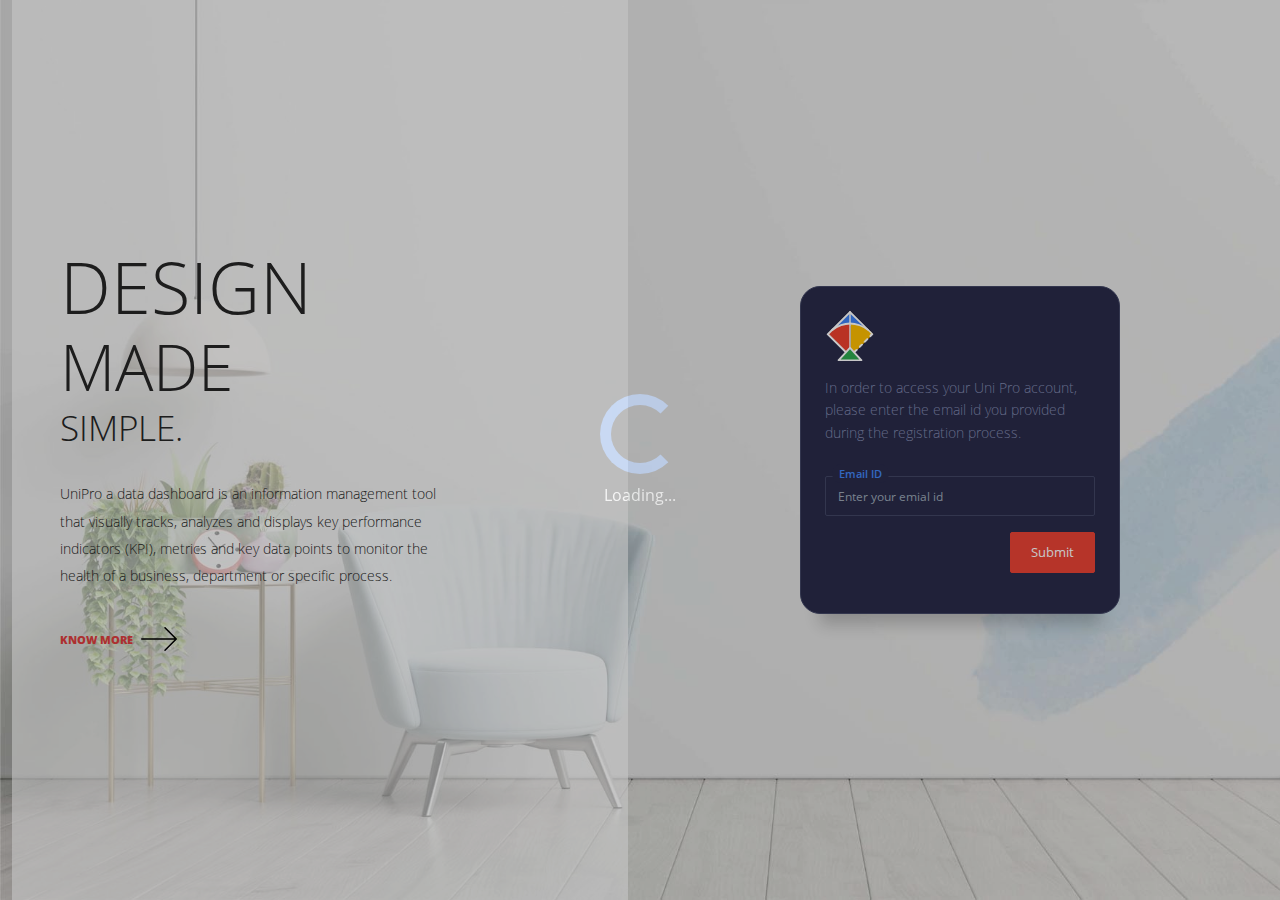
<file: forgot-password.html>
<!doctype html>
<html lang="en">
	
<!-- Mirrored from bootstrap.gallery/unipro/v1-x/02-design-dark/forgot-password.html by HTTrack Website Copier/3.x [XR&CO'2014], Sat, 08 Oct 2022 14:57:47 GMT -->
<head>
		<!-- Required meta tags -->
		<meta charset="utf-8">
		<meta name="viewport" content="width=device-width, initial-scale=1, shrink-to-fit=no">

		<!-- Meta -->
		<meta name="description" content="UniPro App">
		<meta name="author" content="ParkerThemes">
		<link rel="shortcut icon" href="img/fav.png" />

		<!-- Title -->
		<title>Uni Pro App</title>


		<!-- *************
			************ Common Css Files *************
		************ -->
		<!-- Bootstrap css -->
		<link rel="stylesheet" href="css/bootstrap.min.css">
		
		<!-- Main css -->
		<link rel="stylesheet" href="css/main.css">


		<!-- *************
			************ Vendor Css Files *************
		************ -->

	</head>
	<body class="authentication">

		<!-- Loading wrapper start -->
		<div id="loading-wrapper">
			<div class="spinner-border"></div>
			Loading...
		</div>
		<!-- Loading wrapper end -->

		<!-- *************
			************ Login container start *************
		************* -->
		<div class="login-container">

			<div class="container-fluid h-100">
			
			<!-- Row start -->
			<div class="row no-gutters h-100">
				<div class="col-xl-6 col-lg-6 col-md-12 col-sm-12 col-12">
					<div class="login-about">
						<div class="slogan">
							<span>Design</span>
							<span>Made</span>
							<span>Simple.</span>
						</div>
						<div class="about-desc">
							UniPro a data dashboard is an information management tool that visually tracks, analyzes and displays key performance indicators (KPI), metrics and key data points to monitor the health of a business, department or specific process.
						</div>
						<a href="reports.html" class="know-more">Know More <img src="img/right-arrow.svg" alt="Uni Pro Admin"></a>

					</div>
				</div>
				<div class="col-xl-6 col-lg-6 col-md-12 col-sm-12 col-12">
					<div class="login-wrapper">
						<form action="http://bootstrap.gallery/unipro/v1-x/02-design-dark/reports.html">
							<div class="login-screen">
								<div class="login-body pb-4">
									<a href="reports.html" class="login-logo">
										<img src="img/logo-colors.svg" alt="Uni Pro Admin">
									</a>
									<h6>In order to access your Uni Pro account, please enter the email id you provided during the registration process.</h6>
									<div class="field-wrapper mb-3">
										<input type="email" autofocus placeholder="Enter your emial id">
										<div class="field-placeholder">Email ID</div>
									</div>
									<div class="actions">
										<button type="submit" class="btn btn-danger ms-auto">Submit</button>
									</div>
								</div>
							</div>
						</form>
					</div>
				</div>
			</div>
			<!-- Row end -->

		
			</div>
		</div>
		<!-- *************
			************ Login container end *************
		************* -->

		<!-- *************
			************ Required JavaScript Files *************
		************* -->
		<!-- Required jQuery first, then Bootstrap Bundle JS -->
		<script src="js/jquery.min.js"></script>
		<script src="js/bootstrap.bundle.min.js"></script>
		<script src="js/modernizr.js"></script>
		<script src="js/moment.js"></script>

		<!-- *************
			************ Vendor Js Files *************
		************* -->

		<!-- Main Js Required -->
		<script src="js/main.js"></script>

	</body>

<!-- Mirrored from bootstrap.gallery/unipro/v1-x/02-design-dark/forgot-password.html by HTTrack Website Copier/3.x [XR&CO'2014], Sat, 08 Oct 2022 14:57:47 GMT -->
</html>
</file>
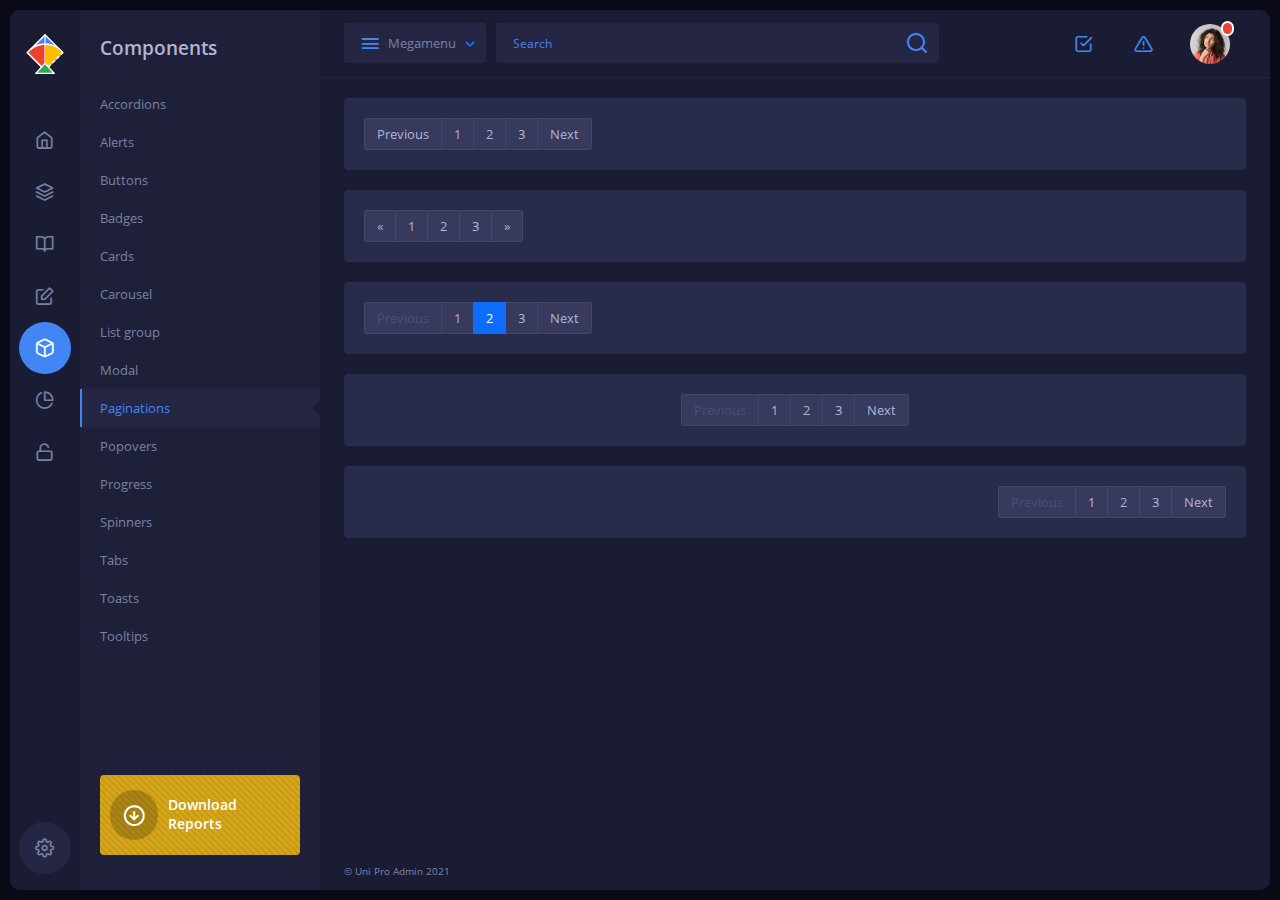
<file: paginations.html>
<!doctype html>
<html lang="en">
	
<!-- Mirrored from bootstrap.gallery/unipro/v1-x/02-design-dark/paginations.html by HTTrack Website Copier/3.x [XR&CO'2014], Sat, 08 Oct 2022 14:56:48 GMT -->
<head>
		<!-- Required meta tags -->
		<meta charset="utf-8">
		<meta name="viewport" content="width=device-width, initial-scale=1, shrink-to-fit=no">

		<!-- Meta -->
		<meta name="description" content="Responsive Bootstrap4 Dashboard Template">
		<meta name="author" content="ParkerThemes">
		<link rel="shortcut icon" href="img/fav.png">

		<!-- Title -->
		<title>:: Kaalagyaan :: </title>


		<!-- *************
			************ Common Css Files *************
		************ -->
		<!-- Bootstrap css -->
		<link rel="stylesheet" href="css/bootstrap.min.css">
		
		<!-- Icomoon Font Icons css -->
		<link rel="stylesheet" href="fonts/style.css">

		<!-- Main css -->
		<link rel="stylesheet" href="css/main.css">


		<!-- *************
			************ Vendor Css Files *************
		************ -->

		<!-- Mega Menu -->
		<link rel="stylesheet" href="vendor/megamenu/css/megamenu.css">

		<!-- Search Filter JS -->
		<link rel="stylesheet" href="vendor/search-filter/search-filter.css">
		<link rel="stylesheet" href="vendor/search-filter/custom-search-filter.css">

	</head>
	<body>

		<!-- Page wrapper start -->
		<div class="page-wrapper">
			
			<!-- Sidebar wrapper start -->
			<nav class="sidebar-wrapper">

				<!-- Sidebar content start -->
				<div class="sidebar-tabs">

					<!-- Tabs nav start -->
					<div class="nav" role="tablist" aria-orientation="vertical">
						<a href="#" class="logo">
							<img src="img/logo.svg" alt="Uni Pro Admin">
						</a>
						<a class="nav-link" id="home-tab" data-bs-toggle="tab" href="#tab-home" role="tab" aria-controls="tab-home" aria-selected="false">
							<i class="icon-home2"></i>
							<span class="nav-link-text">Dashboards</span>
						</a>
						<a class="nav-link" id="product-tab" data-bs-toggle="tab" href="#tab-product" role="tab" aria-controls="tab-product" aria-selected="false">
							<i class="icon-layers2"></i>
							<span class="nav-link-text">Product</span>
						</a>
						<a class="nav-link" id="pages-tab" data-bs-toggle="tab" href="#tab-pages" role="tab" aria-controls="tab-pages" aria-selected="false">
							<i class="icon-book-open"></i>
							<span class="nav-link-text">Pages</span>
						</a>
						<a class="nav-link" id="forms-tab" data-bs-toggle="tab" href="#tab-forms" role="tab" aria-controls="tab-forms" aria-selected="false">
							<i class="icon-edit1"></i>
							<span class="nav-link-text">Forms</span>
						</a>
						<a class="nav-link active" id="components-tab" data-bs-toggle="tab" href="#tab-components" role="tab" aria-controls="tab-components" aria-selected="true">
							<i class="icon-box"></i>
							<span class="nav-link-text">Components</span>
						</a>
						<a class="nav-link" id="graphs-tab" data-bs-toggle="tab" href="#tab-graphs" role="tab" aria-controls="tab-graphs" aria-selected="false">
							<i class="icon-pie-chart1"></i>
							<span class="nav-link-text">Graphs</span>
						</a>
						<a class="nav-link" id="authentication-tab" data-bs-toggle="tab" href="#tab-authentication" role="tab" aria-controls="tab-authentication" aria-selected="false">
							<i class="icon-unlock"></i>
							<span class="nav-link-text">Authentication</span>
						</a>
						<a class="nav-link settings" id="settings-tab" data-bs-toggle="tab" href="#tab-settings" role="tab" aria-controls="tab-authentication" aria-selected="false">
							<i class="icon-settings1"></i>
							<span class="nav-link-text">Settings</span>
						</a>
					</div>
					<!-- Tabs nav end -->

					<!-- Tabs content start -->
					<div class="tab-content">
								
						<!-- Chat tab -->
						<div class="tab-pane fade" id="tab-home" role="tabpanel" aria-labelledby="home-tab">

							<!-- Tab content header start -->
							<div class="tab-pane-header">
								Dashboards
							</div>
							<!-- Tab content header end -->

							<!-- Sidebar menu starts -->
							<div class="sidebarMenuScroll">
								<div class="sidebar-menu">
									<ul>
										<li>
											<a href="index.html">Dashboard</a>
										</li>
										<li>
											<a href="analytics.html">Analytics</a>
										</li>
										<li>
											<a href="sales.html">Sales</a>
										</li>
										<li>
											<a href="crm.html">CRM</a>
										</li>
										<li>
											<a href="reports.html">Reports</a>
										</li>
										<li>
											<a href="saas.html">Saas</a>
										</li>
										<li>
											<a href="consulting.html">Consulting</a>
										</li>
										<li>
											<a href="profile.html">Profile</a>
										</li>
									</ul>
									<ul>
										<li class="list-heading">Layouts</li>
										<li>
											<a href="starter-page.html">Starter Page</a>
										</li>
										<li>
											<a href="layout-tabs-tooltip.html">Tabs Hover Tooltip</a>
										</li>
										<li>
											<a href="layout-tile-menu.html">Tile Menu</a>
										</li>
										<li>
											<a href="layout-collapse-menu.html">Collapse Sidebar</a>
										</li>
										<li>
											<a href="layout-compact-menu.html">Compact Sidebar</a>
										</li>
										<li>
											<a href="layout-slim-menu.html">Slim Sidebar</a>
										</li>
										<li>
											<a href="layout-hover-tabs.html">Hover Tabs</a>
										</li>
										<li>
											<a href="layout-daterange.html">Date Range</a>
										</li>
										<li>
											<a href="layout-full-screen.html">Full Screen</a>
										</li>
										<li>
											<a href="layout-full-view.html">Full View</a>
										</li>
										<li>
											<a href="layout-search.html">Global Search</a>
										</li>
										<li>
											<a href="layout-megamenu.html">Megamenu</a>
										</li>
										<li>
											<a href="layout-bradcrumb.html">Breadcrumbs</a>
										</li>
										<li>
											<a href="layout-scroll-cards.html">Scroll Cards</a>
										</li>
									</ul>
								</div>
							</div>
							<!-- Sidebar menu ends -->

							<!-- Sidebar actions starts -->
							<div class="sidebar-actions">
								<a href="orders.html" class="red">
									<div class="bg-avatar">12</div>
									<h5>New Orders</h5>
								</a>
								<a href="invoices-list.html" class="blue">
									<div class="bg-avatar">24</div>
									<h5>Bills Pending</h5>
								</a>
							</div>
							<!-- Sidebar actions ends -->

						</div>

						<!-- Pages tab -->
						<div class="tab-pane fade" id="tab-product" role="tabpanel" aria-labelledby="product-tab">
							
							<!-- Tab content header start -->
							<div class="tab-pane-header">
								Product
							</div>
							<!-- Tab content header end -->

							<!-- Sidebar menu starts -->
							<div class="sidebarMenuScroll">
								<div class="sidebar-menu">
									<ul>
										<li>
											<a href="products.html">Products Grid</a>
										</li>
										<li>
											<a href="products-list.html">Products List</a>
										</li>
										<li>
											<a href="add-product.html">Add Product</a>
										</li>
										<li>
											<a href="orders.html">Orders</a>
										</li>
										<li>
											<a href="customers-list.html">Customers</a>
										</li>
										<li>
											<a href="products-reviews.html">Reviews</a>
										</li>
									</ul>
									<ul>
										<li class="list-heading">Calendars</li>
										<li>
											<a href="calendar-daygrid-view.html">Daygrid View</a>
										</li>
										<li>
											<a href="calendar-list-view.html">List View</a>
										</li>
										<li>
											<a href="calendar-external-dragging.html">Draggable</a>
										</li>
										<li>
											<a href="calendar-google-view.html">Google View</a>
										</li>
										<li>
											<a href="calendar-selectable.html">Selectable</a>
										</li>
									</ul>
								</div>
							</div>
							<!-- Sidebar menu ends -->

							<!-- Sidebar actions starts -->
							<div class="sidebar-actions">
								<div class="support-tile">
									<i class="icon-headphones"></i> 24/7 Support
								</div>
							</div>
							<!-- Sidebar actions ends -->
							
						</div>

						<!-- Pages tab -->
						<div class="tab-pane fade" id="tab-pages" role="tabpanel" aria-labelledby="pages-tab">
							
							<!-- Tab content header start -->
							<div class="tab-pane-header">
								Pages
							</div>
							<!-- Tab content header end -->

							<!-- Sidebar menu starts -->
							<div class="sidebarMenuScroll">
								<div class="sidebar-menu">
									<ul>
										<li>
											<a href="chat.html">Chat</a>
										</li>
										<li>
											<a href="tasks.html">Tasks</a>
										</li>
										<li>
											<a href="create-invoice.html">Create Invoice</a>
										</li>
										<li>
											<a href="view-invoice.html">View Invoice</a>
										</li>
										<li>
											<a href="documents.html">Documents</a>
										</li>
										<li>
											<a href="faq.html">Faq's</a>
										</li>
										<li>
											<a href="contacts.html">Contacts</a>
										</li>
										<li>
											<a href="pricing.html">Pricing</a>
                                        </li>
                                        <li>
											<a href="gallery-tiles.html">Gallery Tiles</a>
                                        </li>
                                        <li>
											<a href="gallery.html">Gallery</a>
										</li>
										<li>
											<a href="icons.html">Icons</a>
										</li>
										<li>
											<a href="timeline.html">Timeline</a>
										</li>
										<li>
											<a href="search-results.html">Search Results</a>
										</li>
										<li>
											<a href="account-settings.html">Account Settings</a>
                                        </li>
                                        <li>
											<a href="user-profile.html">User Profile</a>
										</li>
									</ul>
								</div>
							</div>
							<!-- Sidebar menu ends -->

							<!-- Sidebar actions starts -->
							<div class="sidebar-actions">
								<div class="support-tile green">
									<i class="icon-pie-chart1"></i> 5GB Free Space
								</div>
							</div>
							<!-- Sidebar actions ends -->

						</div>

						<!-- Forms tab -->
						<div class="tab-pane fade" id="tab-forms" role="tabpanel" aria-labelledby="forms-tab">

							<!-- Tab content header start -->
							<div class="tab-pane-header">
								Forms
							</div>
							<!-- Tab content header end -->

							<!-- Sidebar menu starts -->
							<div class="sidebarMenuScroll">
								<div class="sidebar-menu">
									<ul>
										<li class="list-heading">Form Layouts</li>
										<li>
											<a href="forms-layout-one.html">Default Layout</a>
										</li>
										<li>
											<a href="forms-layout-two.html">Layout Sections</a>
										</li>
										<li>
											<a href="forms-layout-three.html">Simple Form Layout</a>
										</li>
										<li>
											<a href="forms-layout-four.html">Select 2 Tags and Mask</a>
										</li>
										<li>
											<a href="forms-layout-five.html">Horizontal Form Layout</a>
										</li>
										<li>
											<a href="forms-layout-six.html">Layout Six with Tabs</a>
										</li>
									</ul>									
									<ul>
										<li class="list-heading">Form Fields</li>
										<li>
											<a href="forms-inputs.html">Form Inputs</a>
										</li>
										<li>
											<a href="forms-input-groups.html">Input Groups</a>
										</li>
										<li>
											<a href="forms-checkbox-radio.html">Checkbox &amp; Radios</a>
										</li>
										<li>
											<a href="forms-validation.html">Form Validation</a>
										</li>
									</ul>									
									<ul>
										<li class="list-heading">Plugins</li>
										<li>
											<a href="forms-dropzone.html">Dropzone</a>
										</li>
										<li>
											<a href="forms-bs-select.html">Select 2 Dropdowns</a>
										</li>
										<li>
											<a href="forms-date-time-picker.html">Date Time Picker</a>
										</li>
										<li>
											<a href="forms-input-mask.html">Input Mask</a>
										</li>
										<li>
											<a href="forms-input-range.html">Input Range</a>
										</li>
										<li>
											<a href="forms-editor.html">WYSIWYG Editor</a>
										</li>
									</ul>
								</div>
							</div>
							<!-- Sidebar menu ends -->

							<!-- Sidebar actions starts -->
							<div class="sidebar-actions">
								<div class="support-tile red">
									<i class="icon-mail"></i> Inbox Full
								</div>
							</div>
							<!-- Sidebar actions ends -->

						</div>
						
						<!-- Components tab -->
						<div class="tab-pane fade show active" id="tab-components" role="tabpanel" aria-labelledby="components-tab">
							
							<!-- Tab content header start -->
							<div class="tab-pane-header">
								Components
							</div>
							<!-- Tab content header end -->

							<!-- Sidebar menu starts -->
							<div class="sidebarMenuScroll">
								<div class="sidebar-menu">
									<ul>
                                        <li>
                                            <a href="accordions.html">Accordions</a>
                                        </li>
                                        <li>
                                            <a href="alerts.html">Alerts</a>
                                        </li>
                                        <li>
                                            <a href="buttons.html">Buttons</a>
                                        </li>
                                        <li>
                                            <a href="badges.html">Badges</a>
                                        </li>
                                        <li>
                                            <a href="cards.html">Cards</a>
                                        </li>
                                        <li>
                                            <a href="carousel.html">Carousel</a>
                                        </li>
                                        <li>
                                            <a href="list-group.html">List group</a>
                                        </li>
                                        <li>
                                            <a href="modals.html">Modal</a>
                                        </li>
                                        <li>
                                            <a href="paginations.html" class="current-page">Paginations</a>
                                        </li>
                                        <li>
                                            <a href="popovers.html">Popovers</a>
                                        </li>
                                        <li>
                                            <a href="progress.html">Progress</a>
                                        </li>
                                        <li>
                                            <a href="spinners.html">Spinners</a>
                                        </li>
                                        <li>
                                            <a href="tabs.html">Tabs</a>
                                        </li>
                                        <li>
                                            <a href="toasts.html">Toasts</a>
                                        </li>
                                        <li>
                                            <a href="tooltips.html">Tooltips</a>
                                        </li>
									</ul>
								</div>
							</div>
							<!-- Sidebar menu ends -->

                            <!-- Sidebar actions starts -->
							<div class="sidebar-actions">
								<div class="support-tile yellow">
									<i class="icon-arrow-down-circle"></i><a href="#">Download Reports</a>						</div>
							</div>
							<!-- Sidebar actions ends -->

						</div>

						<!-- Graphs tab -->
						<div class="tab-pane fade" id="tab-graphs" role="tabpanel" aria-labelledby="graphs-tab">
							
							<!-- Tab content header start -->
							<div class="tab-pane-header">
								Graphs &amp; Tables
							</div>
							<!-- Tab content header end -->
							
							<!-- Sidebar menu starts -->
							<div class="sidebarMenuScroll">
								<div class="sidebar-menu">
                                    <ul>
										<li class="list-heading">Graphs</li>
                                        <li>
                                            <a href="apex-graphs.html">Apex Graphs</a>
                                        </li>
                                        <li>
                                            <a href="morris-graphs.html">Morris Graphs</a>
                                        </li>
                                        <li>
                                            <a href="vector-maps.html">Vector Maps</a>
                                        </li>
                                    </ul>
                                    
                                    <ul>
										<li class="list-heading">Tables</li>
                                        <li>
                                            <a href="bootstrap-tables.html">Bootstrap Tables</a>
                                        </li>
                                        <li>
                                            <a href="custom-tables.html">Custom Tables</a>
                                        </li>
                                        <li>
                                            <a href="data-tables.html">Data Tables</a>
                                        </li>
									</ul>
								</div>
							</div>
							<!-- Sidebar menu ends -->

							<!-- Sidebar actions starts -->
							<div class="sidebar-actions">
								<div class="support-tile pink">
									<i class="icon-align-right1"></i> RTL Support
								</div>
							</div>
							<!-- Sidebar actions ends -->

						</div>

						<!-- Authentication tab -->
						<div class="tab-pane fade" id="tab-authentication" role="tabpanel" aria-labelledby="authentication-tab">
							
							<!-- Tab content header start -->
							<div class="tab-pane-header">
								Authentication
							</div>
							<!-- Tab content header end -->

							<!-- Sidebar menu starts -->
							<div class="sidebarMenuScroll">
								<div class="sidebar-menu">
									<ul>
										<li>
											<a href="login.html">Login</a>
										</li>
										<li>
											<a href="signup.html">Signup</a>
										</li>
										<li>
											<a href="forgot-password.html">Forgot Password</a>
										</li>
										<li>
											<a href="reset-password.html">Reset Password</a>
										</li>
										<li>
											<a href="lock-screen.html">Lock Screen</a>
										</li>
										<li>
											<a href="subscribe.html">Subscribe</a>
										</li>										
										<li>
											<a href="maintenance.html">Maintenance</a>
										</li>
										<li>
											<a href="error.html">404</a>
										</li>
										<li>
											<a href="error-option2.html">Error</a>
										</li>
									</ul>
								</div>
							</div>
							<!-- Sidebar menu ends -->

							<!-- Sidebar actions starts -->
							<div class="sidebar-actions">
								<div class="support-tile blue">
									<a href="pricing.html" class="btn btn-light m-auto">Upgrade Account</a>
								</div>
							</div>
							<!-- Sidebar actions ends -->

						</div>
						
						<!-- Settings tab -->
						<div class="tab-pane fade" id="tab-settings" role="tabpanel" aria-labelledby="settings-tab">
							
							<!-- Tab content header start -->
							<div class="tab-pane-header">
								Settings
							</div>
							<!-- Tab content header end -->

							<!-- Settings start -->
							<div class="sidebarMenuScroll">
								<div class="sidebar-settings">
									<div class="accordion" id="settingsAccordion">
										<div class="accordion-item">
											<h2 class="accordion-header" id="genInfo">
												<button class="accordion-button" type="button" data-bs-toggle="collapse" data-bs-target="#genCollapse" aria-expanded="true" aria-controls="genCollapse">
													General Info
												</button>
											</h2>
											<div id="genCollapse" class="accordion-collapse collapse show" aria-labelledby="genInfo" data-bs-parent="#settingsAccordion">
												<div class="accordion-body">
													<div class="field-wrapper">
														<input type="text" value="Jeivxezer Lopexz" />
														<div class="field-placeholder">Full Name</div>
													</div>

													<div class="field-wrapper">
														<input type="email" value="jeivxezer-lopexz@email.com" />
														<div class="field-placeholder">Email</div>
													</div>

													<div class="field-wrapper">
														<input type="text" value="0 0000 00000" />
														<div class="field-placeholder">Contact</div>
													</div>
													<div class="field-wrapper m-0">
														<button class="btn btn-primary stripes-btn">Save</button>
													</div>
												</div>
											</div>
										</div>
										<div class="accordion-item">
											<h2 class="accordion-header" id="chngPwd">
												<button class="accordion-button collapsed" type="button" data-bs-toggle="collapse" data-bs-target="#chngPwdCollapse" aria-expanded="false" aria-controls="chngPwdCollapse">
													Change Password
												</button>
											</h2>
											<div id="chngPwdCollapse" class="accordion-collapse collapse" aria-labelledby="chngPwd" data-bs-parent="#settingsAccordion">
												<div class="accordion-body">
													<div class="field-wrapper">
														<input type="text" value="">
														<div class="field-placeholder">Current Password</div>
													</div>
													<div class="field-wrapper">
														<input type="password" value="">
														<div class="field-placeholder">New Password</div>
													</div>
													<div class="field-wrapper">
														<input type="password" value="">
														<div class="field-placeholder">Confirm Password</div>
													</div>
													<div class="field-wrapper m-0">
														<button class="btn btn-primary stripes-btn">Save</button>
													</div>

												</div>
											</div>
										</div>
										<div class="accordion-item">
											<h2 class="accordion-header" id="sidebarNotifications">
												<button class="accordion-button collapsed" type="button" data-bs-toggle="collapse" data-bs-target="#notiCollapse" aria-expanded="false" aria-controls="notiCollapse">
													Notifications
												</button>
											</h2>
											<div id="notiCollapse" class="accordion-collapse collapse" aria-labelledby="sidebarNotifications" data-bs-parent="#settingsAccordion">
												<div class="accordion-body">
													<div class="list-group m-0">
														<div class="noti-container">
															<div class="noti-block">
																<div>Alerts</div>
																<div class="form-switch">
																	<input class="form-check-input" type="checkbox" id="showAlertss" checked>
																	<label class="form-check-label" for="showAlertss"></label>
																</div>
															</div>
															<div class="noti-block">
																<div>Enable Sound</div>
																<div class="form-switch">
																	<input class="form-check-input" type="checkbox" id="soundEnable">
																	<label class="form-check-label" for="soundEnable"></label>
																</div>
															</div>
															<div class="noti-block">
																<div>Allow Chat</div>
																<div class="form-switch">
																	<input class="form-check-input" type="checkbox" id="allowChat">
																	<label class="form-check-label" for="allowChat"></label>
																</div>
															</div>
															<div class="noti-block">
																<div>Desktop Messages</div>
																<div class="form-switch">
																	<input class="form-check-input" type="checkbox" id="desktopMessages">
																	<label class="form-check-label" for="desktopMessages"></label>
																</div>
															</div>
														</div>
													</div>
												</div>
											</div>
										</div>
									</div>
								</div>
							</div>
							<!-- Settings end -->

							<!-- Sidebar actions starts -->
							<div class="sidebar-actions">
								<div class="support-tile blue">
									<a href="account-settings.html" class="btn btn-light m-auto">Advance Settings</a>
								</div>
							</div>
							<!-- Sidebar actions ends -->
						</div>

					</div>
					<!-- Tabs content end -->

				</div>
				<!-- Sidebar content end -->
				
			</nav>
			<!-- Sidebar wrapper end -->

			<!-- *************
				************ Main container start *************
			************* -->
			<div class="main-container">

				<!-- Page header starts -->
				<div class="page-header">
					
					<!-- Row start -->
					<div class="row gutters">
						<div class="col-xl-8 col-lg-8 col-md-8 col-sm-6 col-9">

							<!-- Search container start -->
							<div class="search-container">

								<!-- Toggle sidebar start -->
								<div class="toggle-sidebar" id="toggle-sidebar">
									<i class="icon-menu"></i>
								</div>
								<!-- Toggle sidebar end -->

								<!-- Mega Menu Start -->
								<div class="cd-dropdown-wrapper">
									<a class="cd-dropdown-trigger" href="#0"><i class="icon-menu menu-icon"></i><span class="menu-text">Megamenu</span></a>
									<nav class="cd-dropdown">

										<ul class="cd-dropdown-content">

											<li class="has-children">
												<a href="#">Main Pages</a>
												<ul class="cd-secondary-dropdown is-hidden">
													<li class="has-children">
														<a href="#">Dashboards</a>
														<ul class="is-hidden">
															<li>
																<a href="reports.html">Reports</a>
															</li>
															<li>
																<a href="saas.html">Saas</a>
															</li>
															<li>
																<a href="sales.html">Sales</a>
															</li>
															<li>
																<a href="index.html">Admin</a>
															</li>
															<li>
																<a href="analytics.html">Analytics</a>
															</li>
															<li>
																<a href="crm.html">CRM</a>
															</li>
															<li>
																<a href="consulting.html">Consulting</a>
															</li>
														</ul>
													</li>
													<li class="has-children">
														<a href="#">Layouts</a>
														<ul class="is-hidden">
															<li>
																<a href="starter-page.html">Starter Page</a>
															</li>
															<li>
																<a href="layout-full-screen.html">Full Screen</a>
															</li>
															<li>
																<a href="layout-search.html">Global Search</a>
															</li>
															<li>
																<a href="layout-megamenu.html">Megamenu</a>
															</li>
															<li>
																<a href="layout-bradcrumb.html">Breadcrumbs</a>
															</li>
															<li>
																<a href="layout-scroll-cards.html">Scroll Cards</a>
															</li>
														</ul>
													</li>
												</ul>
											</li>

											<li class="has-children">
												<a href="#">Product &amp; Calendars</a>

												<ul class="cd-secondary-dropdown is-hidden">
													<li class="has-children">
														<a href="#">Product</a>
														<ul class="is-hidden">
															<li>
																<a href="products.html">Products Grid</a>
															</li>
															<li>
																<a href="products-list.html">Products List</a>
															</li>
															<li>
																<a href="add-product.html">Add Product</a>
															</li>
															<li>
																<a href="orders.html">Orders</a>
															</li>
															<li>
																<a href="customers-list.html">Customers</a>
															</li>
															<li>
																<a href="products-reviews.html">Reviews</a>
															</li>
														</ul>
													</li>

													<li class="has-children">
														<a href="#">Calendars</a>
														<ul class="is-hidden">
															<li>
																<a href="calendar-daygrid-view.html">Daygrid View</a>
															</li>
															<li>
																<a href="calendar-list-view.html">List View</a>
															</li>
															<li>
																<a href="calendar-external-dragging.html">Draggable</a>
															</li>
															<li>
																<a href="calendar-google-view.html">Google View</a>
															</li>
															<li>
																<a href="calendar-selectable.html">Selectable</a>
															</li>
														</ul>
													</li>
												</ul>
											</li>

											<li class="has-children">
												<a href="#">Forms</a>

												<ul class="cd-secondary-dropdown is-hidden">

													<li class="has-children">
														<a href="#">Form Layouts</a>
														<ul class="is-hidden">
															<li>
																<a href="forms-layout-one.html">Default Layout</a>
															</li>
															<li>
																<a href="forms-layout-two.html">Layout Sections</a>
															</li>
															<li>
																<a href="forms-layout-three.html">Simple Form Layout</a>
															</li>
															<li>
																<a href="forms-layout-four.html">Select 2 Tags and Mask</a>
															</li>
															<li>
																<a href="forms-layout-five.html">Horizontal Form Layout</a>
															</li>
															<li>
																<a href="forms-layout-six.html">Layout Six with Tabs</a>
															</li>
														</ul>
													</li>

													<li class="has-children">
														<a href="#">Forms</a>
														<ul class="is-hidden">
															<li>
																<a href="forms-inputs.html">Form Inputs</a>
															</li>
															<li>
																<a href="forms-input-groups.html">Input Groups</a>
															</li>
															<li>
																<a href="forms-checkbox-radio.html">Checkbox &amp; Radios</a>
															</li>
															<li>
																<a href="forms-validation.html">Form Validation</a>
															</li>
															<li>
																<a href="forms-dropzone.html">Dropzone</a>
															</li>
															<li>
																<a href="forms-bs-select.html">Select 2 Dropdowns</a>
															</li>
															<li>
																<a href="forms-date-time-picker.html">Date Time Picker</a>
															</li>
															<li>
																<a href="forms-input-mask.html">Input Mask</a>
															</li>
															<li>
																<a href="forms-input-range.html">Input Range</a>
															</li>
															<li>
																<a href="forms-editor.html">WYSIWYG Editor</a>
															</li>
														</ul>
													</li>
												</ul>
											</li>

											<li class="has-children">
												<a href="#">Pages &amp; Components</a>

												<ul class="cd-secondary-dropdown is-hidden">

													<li class="has-children">
														<a href="#">Pages</a>
														<ul class="is-hidden">
															<li>
																<a href="chat.html">Chat</a>
															</li>
															<li>
																<a href="tasks.html">Tasks</a>
															</li>
															<li>
																<a href="create-invoice.html">Create Invoice</a>
															</li>
															<li>
																<a href="view-invoice.html">View Invoice</a>
															</li>
															<li>
																<a href="documents.html">Documents</a>
															</li>
															<li>
																<a href="faq.html">Faq's</a>
															</li>
															<li>
																<a href="contacts.html">Contacts</a>
															</li>
															<li>
																<a href="pricing.html">Pricing</a>
															</li>
															<li>
																<a href="gallery-tiles.html">Gallery Tiles</a>
															</li>
															<li>
																<a href="gallery.html">Gallery</a>
															</li>
															<li>
																<a href="icons.html">Icons</a>
															</li>
															<li>
																<a href="timeline.html">Timeline</a>
															</li>
															<li>
																<a href="search-results.html">Search Results</a>
															</li>
															<li>
																<a href="account-settings.html">Account Settings</a>
															</li>
															<li>
																<a href="user-profile.html">User Profile</a>
															</li>
														</ul>
													</li>

													<li class="has-children">
														<a href="#">Components</a>
														<ul class="is-hidden">
															<li>
																<a href="accordions.html">Accordions</a>
															</li>
															<li>
																<a href="alerts.html">Alerts</a>
															</li>
															<li>
																<a href="buttons.html">Buttons</a>
															</li>
															<li>
																<a href="badges.html">Badges</a>
															</li>
															<li>
																<a href="cards.html">Cards</a>
															</li>
															<li>
																<a href="carousel.html">Carousel</a>
															</li>
															<li>
																<a href="list-group.html">List group</a>
															</li>
															<li>
																<a href="modals.html">Modal</a>
															</li>
															<li>
																<a href="paginations.html">Paginations</a>
															</li>
															<li>
																<a href="popovers.html">Popovers</a>
															</li>
															<li>
																<a href="progress.html">Progress</a>
															</li>
															<li>
																<a href="spinners.html">Spinners</a>
															</li>
															<li>
																<a href="tabs.html">Tabs</a>
															</li>
															<li>
																<a href="toasts.html">Toasts</a>
															</li>
															<li>
																<a href="tooltips.html">Tooltips</a>
															</li>
														</ul>
													</li>
												</ul>
											</li>

											<li class="has-children">
												<a href="#">Graphs &amp; Tables</a>

												<ul class="cd-secondary-dropdown is-hidden">

													<li class="has-children">
														<a href="#">Graphs</a>
														<ul class="is-hidden">
															<li>
																<a href="apex-graphs.html">Apex Graphs</a>
															</li>
															<li>
																<a href="morris-graphs.html">Morris Graphs</a>
															</li>
															<li>
																<a href="vector-maps.html">Vector Maps</a>
															</li>
														</ul>
													</li>

													<li class="has-children">
														<a href="#">Tables</a>
														<ul class="is-hidden">
															<li>
																<a href="bootstrap-tables.html">Bootstrap Tables</a>
															</li>
															<li>
																<a href="custom-tables.html">Custom Tables</a>
															</li>
															<li>
																<a href="data-tables.html">Data Tables</a>
															</li>
														</ul>
													</li>
												</ul>
											</li>
											
											<li>
												<a href="account-settings.html">Account Settings</a>
											</li>
											<li>
												<a href="login.html">Logout</a>
											</li>
											<li>
												<a href="error-option2.html">Error</a>
											</li>
										</ul>
										
									</nav>
								</div>
								<!-- Mega Menu End -->

								<!-- Search input group start -->
								<div class="ui fluid category search">
									<div class="ui icon input">
										<input class="prompt" type="text" placeholder="Search">
										<i class="search icon icon-search1"></i>
									</div>
									<div class="results"></div>
								</div>
								<!-- Search input group end -->

							</div>
							<!-- Search container end -->

						</div>
						<div class="col-xl-4 col-lg-4 col-md-4 col-sm-6 col-3">

							<!-- Header actions start -->
							<ul class="header-actions">
								<li class="dropdown">
									<a href="#" id="taskss" data-toggle="dropdown" aria-haspopup="true">
										<i class="icon-check-square"></i>
									</a>
									<div class="dropdown-menu dropdown-menu-end lrg" aria-labelledby="taskss">
										<div class="dropdown-menu-header">
											Tasks (7/10)
										</div>
										<div class="customScroll">
											<ul class="activity">
												<li class="activity-list">
													<div class="detail-info">
														<p class="date">Today</p>
														<p class="info">Messages accepted with attachments</p>
													</div>
												</li>
												<li class="activity-list danger">
													<div class="detail-info">
														<p class="date">Today</p>
														<p class="info">Send email notifications of subscriptions and deletions to list owner</p>
													</div>
												</li>
												<li class="activity-list success">
													<div class="detail-info">
														<p class="date">Yesterday</p>
														<p class="info">Required change logs activity reports</p>
													</div>
												</li>
												<li class="activity-list warning">
													<div class="detail-info">
													<p class="date">2 Days Ago</p>
														<p class="info">Strategic partnership plan</p>
													</div>
												</li>
												<li class="activity-list">
													<div class="detail-info">
														<p class="date">2 days ago</p>
														<p class="info">Send email notifications of subscriptions and deletions to list owner</p>
													</div>
												</li>
												<li class="activity-list danger">
													<div class="detail-info">
														<p class="date">3 days ago</p>
														<p class="info">Required change logs activity reports</p>
													</div>
												</li>
												<li class="activity-list success">
													<div class="detail-info">
													<p class="date">7 days ago</p>
														<p class="info">Strategic partnership plan</p>
													</div>
												</li>
												<li class="activity-list">
													<div class="detail-info">
														<p class="date">2 weeks ago</p>
														<p class="info">Required change logs activity reports</p>
													</div>
												</li>
											</ul>
										</div>
									</div>
								</li>
								<li class="dropdown">
									<a href="#" id="notifications" data-toggle="dropdown" aria-haspopup="true">
										<i class="icon-alert-triangle"></i>
									</a>
									<div class="dropdown-menu dropdown-menu-end lrg" aria-labelledby="notifications">
										<div class="dropdown-menu-header">
											Notifications (7)
										</div>
										<div class="customScroll">
											<ul class="header-notifications">
												<li>
													<a href="#">
														<div class="user-img online">
															<img src="img/user6.png" alt="User">
														</div>
														<div class="details">
															<div class="user-title">Larkyn</div>
															<div class="noti-details">Check out every table in detail.</div>
															<div class="noti-date">April 25, 04:00 pm</div>
														</div>
													</a>
												</li>
												<li>
													<a href="#">
														<div class="user-img busy">
															<img src="img/user10.png" alt="User">
														</div>
														<div class="details">
															<div class="user-title">Braxten</div>
															<div class="noti-details">Approved new design.</div>
															<div class="noti-date">April 10, 12:00 am</div>
														</div>
													</a>
												</li>
												<li>
													<a href="#">
														<div class="user-img away">
															<img src="img/user21.png" alt="User">
														</div>
														<div class="details">
															<div class="user-title">Maria</div>
															<div class="noti-details">Membership has been ended.</div>
															<div class="noti-date">March 20, 07:30 pm</div>
														</div>
													</a>
												</li>
												<li>
													<a href="#">
														<div class="user-img busy">
															<img src="img/user15.png" alt="User">
														</div>
														<div class="details">
															<div class="user-title">Alex</div>
															<div class="noti-details">Design Review.</div>
															<div class="noti-date">April 18, 09:30 am</div>
														</div>
													</a>
												</li>
												<li>
													<a href="#">
														<div class="user-img online">
															<img src="img/user5.png" alt="User">
														</div>
														<div class="details">
															<div class="user-title">Sunny</div>
															<div class="noti-details">UI Discussion</div>
															<div class="noti-date">April 21, 05:00 pm</div>
														</div>
													</a>
												</li>												
											</ul>
										</div>
									</div>
								</li>
								<li class="dropdown">
									<a href="#" id="userSettings" class="user-settings" data-toggle="dropdown" aria-haspopup="true">
										<span class="avatar">
											<img src="img/user5.png" alt="User Avatar">
											<span class="status busy"></span>
										</span>
									</a>
									<div class="dropdown-menu dropdown-menu-end md" aria-labelledby="userSettings">
										<div class="header-profile-actions">
											<a href="user-profile.html"><i class="icon-user1"></i>Profile</a>
											<a href="account-settings.html"><i class="icon-settings1"></i>Settings</a>
											<a href="login.html"><i class="icon-log-out1"></i>Logout</a>
										</div>
									</div>
								</li>
							</ul>
							<!-- Header actions end -->

						</div>
					</div>
					<!-- Row end -->					

				</div>
				<!-- Page header ends -->

				<!-- Content wrapper scroll start -->
				<div class="content-wrapper-scroll">

					<!-- Content wrapper start -->
					<div class="content-wrapper">

						<!-- Row start -->
						<div class="row">
							<div class="col-xl-12 col-lg-12 col-md-12 col-sm-12 col-12">

								<!-- Card start -->
								<div class="card">
									<div class="card-body">

										<nav aria-label="Page navigation example">
											<ul class="pagination">
												<li class="page-item"><a class="page-link" href="#">Previous</a></li>
												<li class="page-item"><a class="page-link" href="#">1</a></li>
												<li class="page-item"><a class="page-link" href="#">2</a></li>
												<li class="page-item"><a class="page-link" href="#">3</a></li>
												<li class="page-item"><a class="page-link" href="#">Next</a></li>
											</ul>
										  </nav>

									</div>
								</div>
								<!-- Card end -->

								<!-- Card start -->
								<div class="card">
									<div class="card-body">

										<nav aria-label="Page navigation example">
											<ul class="pagination">
											  <li class="page-item">
												<a class="page-link" href="#" aria-label="Previous">
												  <span aria-hidden="true">&laquo;</span>
												</a>
											  </li>
											  <li class="page-item"><a class="page-link" href="#">1</a></li>
											  <li class="page-item"><a class="page-link" href="#">2</a></li>
											  <li class="page-item"><a class="page-link" href="#">3</a></li>
											  <li class="page-item">
												<a class="page-link" href="#" aria-label="Next">
												  <span aria-hidden="true">&raquo;</span>
												</a>
											  </li>
											</ul>
										  </nav>

									</div>
								</div>
								<!-- Card end -->

								<!-- Card start -->
								<div class="card">
									<div class="card-body">

										<nav aria-label="...">
											<ul class="pagination">
												<li class="page-item disabled">
													<span class="page-link">Previous</span>
												</li>
												<li class="page-item"><a class="page-link" href="#">1</a></li>
												<li class="page-item active" aria-current="page">
													<span class="page-link">2</span>
												</li>
												<li class="page-item"><a class="page-link" href="#">3</a></li>
												<li class="page-item">
													<a class="page-link" href="#">Next</a>
												</li>
											</ul>
										  </nav>

									</div>
								</div>
								<!-- Card end -->

								<!-- Card start -->
								<div class="card">
									<div class="card-body">

										<nav aria-label="Page navigation example">
											<ul class="pagination justify-content-center">
												<li class="page-item disabled">
													<a class="page-link" href="#" tabindex="-1" aria-disabled="true">Previous</a>
												</li>
												<li class="page-item"><a class="page-link" href="#">1</a></li>
												<li class="page-item"><a class="page-link" href="#">2</a></li>
												<li class="page-item"><a class="page-link" href="#">3</a></li>
												<li class="page-item">
													<a class="page-link" href="#">Next</a>
												</li>
											</ul>
										</nav>

									</div>
								</div>
								<!-- Card end -->

								<!-- Card start -->
								<div class="card">
									<div class="card-body">

										<nav aria-label="Page navigation example">
											<ul class="pagination justify-content-end">
												<li class="page-item disabled">
													<a class="page-link" href="#" tabindex="-1" aria-disabled="true">Previous</a>
												</li>
												<li class="page-item"><a class="page-link" href="#">1</a></li>
												<li class="page-item"><a class="page-link" href="#">2</a></li>
												<li class="page-item"><a class="page-link" href="#">3</a></li>
												<li class="page-item">
													<a class="page-link" href="#">Next</a>
												</li>
											</ul>
										</nav>

									</div>
								</div>
								<!-- Card end -->

							</div>
						</div>
						<!-- Row end -->

					</div>
					<!-- Content wrapper end -->

					<!-- App Footer start -->
					<div class="app-footer">© Uni Pro Admin 2021</div>
					<!-- App footer end -->

				</div>
				<!-- Content wrapper scroll end -->

			</div>
			<!-- *************
				************ Main container end *************
			************* -->

		</div>
		<!-- Page wrapper end -->

		<!-- *************
			************ Required JavaScript Files *************
		************* -->
		<!-- Required jQuery first, then Bootstrap Bundle JS -->
		<script src="js/jquery.min.js"></script>
		<script src="js/bootstrap.bundle.min.js"></script>
		<script src="js/modernizr.js"></script>
		<script src="js/moment.js"></script>

		<!-- *************
			************ Vendor Js Files *************
		************* -->

		<!-- Megamenu JS -->
		<script src="vendor/megamenu/js/megamenu.js"></script>
		<script src="vendor/megamenu/js/custom.js"></script>
				
		<!-- Slimscroll JS -->
		<script src="vendor/slimscroll/slimscroll.min.js"></script>
		<script src="vendor/slimscroll/custom-scrollbar.js"></script>

		<!-- Search Filter JS -->
		<script src="vendor/search-filter/search-filter.js"></script>
		<script src="vendor/search-filter/custom-search-filter.js"></script>

		<!-- Main Js Required -->
		<script src="js/main.js"></script>

	</body>

<!-- Mirrored from bootstrap.gallery/unipro/v1-x/02-design-dark/paginations.html by HTTrack Website Copier/3.x [XR&CO'2014], Sat, 08 Oct 2022 14:56:48 GMT -->
</html>
</file>
<file: css/main.css>
@font-face{font-family:'Open Sans';src:url("../fonts/open-sans/OpenSans-Light.ttf") format("truetype");font-weight:300;font-style:normal;font-display:swap;}@font-face{font-family:'Open Sans';src:url("../fonts/open-sans/OpenSans-Regular.ttf") format("truetype");font-weight:normal;font-style:normal;font-display:swap;}@font-face{font-family:'Open Sans';src:url("../fonts/open-sans/OpenSans-SemiBold.ttf") format("truetype");font-weight:600;font-style:normal;font-display:swap;}@font-face{font-family:'Open Sans';src:url("../fonts/open-sans/OpenSans-Bold.ttf") format("truetype");font-weight:bold;font-style:normal;font-display:swap;}@font-face{font-family:'Open Sans';src:url("../fonts/open-sans/OpenSans-ExtraBold.ttf") format("truetype");font-weight:bold;font-style:normal;font-display:swap;}@font-face{font-family:'Rubik Mono One';src:url("../fonts/rubik-mono/RubikMonoOne-Regular.ttf") format("truetype");font-style:normal;}html,body{height:100%;font-size:100%;}body{margin:0;padding:0;font:400 .8rem 'Open Sans',sans-serif;color:#b0b6d2;min-height:100%;position:relative;}body.authentication{display:-webkit-box;display:-ms-flexbox;display:flex;-webkit-box-align:center;-ms-flex-align:center;align-items:center;-webkit-box-pack:center;-ms-flex-pack:center;justify-content:center;background:url(../img/login-bg.jpg) no-repeat;background-size:cover;background-attachment:fixed;overflow:auto;}body.error-page{background:#ea4335;}body.subscribe-page{background:#37395d;display:-webkit-box;display:-ms-flexbox;display:flex;}body.maintenance-page{background:#292b4a;display:-webkit-box;display:-ms-flexbox;display:flex;-webkit-box-align:center;-ms-flex-align:center;align-items:center;}body.fullscreen .page-header .toggle-sidebar{display:-webkit-box;display:-ms-flexbox;display:flex;margin:0 10px 0 -8px;}body.fullscreen .page-wrapper .main-container{padding-left:0;}body.fullscreen .page-wrapper .sidebar-wrapper{left:-350px;}body.fullscreen .page-wrapper .sidebar-wrapper .sidebar-tabs .nav a.logo{margin:3.5rem auto 2.5rem auto;}body.fullscreen .page-wrapper.toggled .sidebar-wrapper{left:10px;}body.full-view .page-wrapper{padding:0;}body.full-view .sidebar-wrapper{height:calc(100vh);top:0;left:0;}body.full-view .sidebar-wrapper .sidebar-tabs{height:calc(100vh);}body.full-view .sidebar-wrapper .sidebar-tabs .nav{border-radius:0;height:calc(100vh);}body.full-view .main-container{border-radius:0;height:calc(100vh);}body.full-view .content-wrapper{height:calc(100vh - 135px);}body.full-view .sidebar-actions{margin:4.5rem 0 1rem 0;}@media screen and (max-width:1024px){body.full-view .page-wrapper .sidebar-wrapper{left:-350px}body.full-view .page-wrapper.toggled .sidebar-wrapper{left:0}}body.default-sidebar .main-container{padding:0 0 0 260px;}body.compact-sidebar .main-container{padding:0 0 0 160px;}body.slim-sidebar .main-container{padding:0 0 0 75px;}#loading-wrapper{position:fixed;top:0;left:0;width:100%;height:100%;z-index:5000;background:rgba(0,0,0,.95);color:#ffffff;display:-webkit-box;display:-ms-flexbox;display:flex;-webkit-box-align:center;-ms-flex-align:center;align-items:center;-webkit-box-pack:center;-ms-flex-pack:center;justify-content:center;-webkit-box-orient:vertical;-webkit-box-direction:normal;-ms-flex-direction:column;flex-direction:column;font-size:1rem;}#loading-wrapper .spinner-border{width:5rem;height:5rem;color:#4285F4;border-width:.7em;margin-bottom:10px;}a{color:#4285F4;text-decoration:none;}a:hover{text-decoration:none;color:#b0b6d2;}img{border-radius:3px;}ul{list-style-type:none;margin:0;padding:0;}ul.custom{font-size:.825rem;margin:20px 0 0 20px;}ul.custom li{line-height:180%;}h1,h2,h3,h4,h5,h6{font-weight:600;}h1{font-size:2.5rem;margin-bottom:.8rem;}h2{font-size:2rem;margin-bottom:.5rem;}h3{font-size:1.5rem;margin-bottom:.5rem;}h4{font-size:1.25rem;margin-bottom:.4rem;}h5{font-size:1rem;margin-bottom:.3rem;}h6{font-size:.85rem;margin-bottom:.2rem;}p{margin-bottom:.2rem;line-height:180%;}.img-36{width:36px;height:36px;}.img-48{width:48px;height:48px;}.img-64{width:64px;height:64px;}.img-72{width:72px;height:72px;}.img-90{width:90px;height:90px;}.bg-primary{background:#4285F4!important;}.bg-secondary{background:#3e4165!important;}.red-bg,.bg-danger{background:#ea4335!important;}.green-bg,.bg-success{background:#34a853!important;}.yellow-bg,.bg-warning{background:#fbbc05!important;}.blue-bg,.bg-info{background:#4285F4!important;}.light-bg,.bg-light{background:#f5f8fd!important;color:#b0b6d2;}.text-primary{color:#4285F4!important;}.text-secondary{color:#3e4165!important;}.text-danger{color:#ea4335!important;}.text-success{color:#34a853!important;}.text-warning{color:#fbbc05!important;}.text-info{color:#4285F4!important;}.text-light{color:#7c83a9!important;}.text-lighter{color:#8087ad!important;}.text-muted{color:#494e6b!important;}.h-320{min-height:320px;}.h-350{min-height:350px;}.h-380{min-height:380px;}.h-410{min-height:410px;}.h-475{min-height:475px;}.h-250{min-height:250px;}.h-180{min-height:180px;}.page-wrapper{padding:10px;background:#090a15;}.sidebar-wrapper{height:calc(100vh - 20px);position:fixed;top:10px;left:10px;z-index:999;-webkit-transition:left .3s ease,width .3s ease;transition:left .3s ease,width .3s ease;}.sidebar-wrapper .sidebar-tabs{display:-webkit-box;display:-ms-flexbox;display:flex;-webkit-box-orient:horizontal;-webkit-box-direction:normal;-ms-flex-direction:row;flex-direction:row;height:calc(100vh - 20px);}.sidebar-wrapper .sidebar-tabs .nav{-webkit-box-orient:vertical;-webkit-box-direction:normal;-ms-flex-direction:column;flex-direction:column;-webkit-box-align:center;-ms-flex-align:center;align-items:center;width:70px;padding:1rem .5rem 1rem .5rem;border-radius:10px 0 0 10px;background:#1a1c33;height:calc(100vh - 20px);}.sidebar-wrapper .sidebar-tabs .nav a.logo{margin:.5rem auto 2.5rem auto;}.sidebar-wrapper .sidebar-tabs .nav a.logo img{width:40px;height:40px;}.sidebar-wrapper .sidebar-tabs .nav a.nav-link{padding:16px;display:-webkit-box;display:-ms-flexbox;display:flex;position:relative;border-radius:50px;min-width:52px;min-height:52px;}.sidebar-wrapper .sidebar-tabs .nav a.nav-link i{font-size:1.2rem;color:#7980a2;}.sidebar-wrapper .sidebar-tabs .nav a.nav-link:hover{background:#2b2d50;border-radius:50px;}.sidebar-wrapper .sidebar-tabs .nav a.nav-link:hover .nav-link-text{display:block;}.sidebar-wrapper .sidebar-tabs .nav a.nav-link.active{background:#4285f4;}.sidebar-wrapper .sidebar-tabs .nav a.nav-link.active i{color:#ffffff;}.sidebar-wrapper .sidebar-tabs .nav a.nav-link .nav-link-text{padding:3px 12px;background:#4285F4;color:#ffffff;display:none;position:absolute;left:60px;font-size:.7rem;top:17px;z-index:100;border-radius:2px;}.sidebar-wrapper .sidebar-tabs .nav a.nav-link .nav-link-text:before{content:'';position:absolute;left:-5px;top:6px;width:0;height:0;border-top:5px solid transparent;border-bottom:5px solid transparent;border-right:5px solid #4285F4;}.sidebar-wrapper .sidebar-tabs .nav a.nav-link.settings{margin-top:auto;background:#242644;border-radius:50px;position:relative;}.sidebar-wrapper .sidebar-tabs .tab-content{width:240px;padding:0;background:#1e203a;}.sidebar-wrapper .sidebar-tabs .tab-content>.tab-pane .tab-pane-header{margin:0;padding:1.5rem 20px;font-size:1.2rem;font-weight:600;color:#b0b6d2;}@media (max-width:420px){.sidebar-wrapper .sidebar-tabs .nav a.nav-link{padding:10px;min-width:36px;min-height:36px}.sidebar-wrapper .sidebar-tabs .nav a.nav-link i{font-size:1rem}}.sidebar-menu{padding:0;}.sidebar-menu .list-heading{padding:0 20px 10px 20px;color:#3a4265;font-size:.75rem;font-weight:600;text-transform:uppercase;}.sidebar-menu ul{margin:0 0 15px 0;}.sidebar-menu ul li a{display:-webkit-box;display:-ms-flexbox;display:flex;-webkit-box-align:center;-ms-flex-align:center;align-items:center;text-decoration:none;position:relative;min-height:36px;padding:10px 20px 10px 20px;color:#7980a2;font-size:.825rem;-webkit-transition:all .5s ease-in-out;transition:all .5s ease-in-out;position:relative;}.sidebar-menu ul li a:hover{color:#7980a2;background:#2b2d50;}.sidebar-menu ul li a.current-page{color:#4285F4;background:#242644;-webkit-box-shadow:inset 2px 0 0 #4285F4;box-shadow:inset 2px 0 0 #4285F4;position:relative;}.sidebar-menu ul li a.current-page:after{content:'';position:absolute;width:0;height:0;top:50%;right:0;margin:-8px 0 0 0;border:8px solid;border-color:transparent #1a1c33 transparent transparent;}.sidebar-menu ul.tile-menu{margin:0 15px 15px 15px;display:-webkit-box;display:-ms-flexbox;display:flex;-ms-flex-wrap:wrap;flex-wrap:wrap;-webkit-box-pack:justify;-ms-flex-pack:justify;justify-content:space-between;}.sidebar-menu ul.tile-menu li{width:48%;background:#36395a;border-radius:5px;padding:0;border:1px solid #36395a;margin:4px 0;}.sidebar-menu ul.tile-menu li a{-webkit-box-pack:center;-ms-flex-pack:center;justify-content:center;-webkit-box-orient:vertical;-webkit-box-direction:normal;-ms-flex-direction:column;flex-direction:column;padding:9px 5px;min-height:80px;font-size:.725rem;}.sidebar-menu ul.tile-menu li a i{font-size:1.1rem;color:#7980a2;margin-bottom:.5rem;display:-webkit-box;display:-ms-flexbox;display:flex;}.sidebar-menu ul.tile-menu li a:hover{color:#4285F4;}.sidebar-menu ul.tile-menu li a:hover i{color:#4285F4;}.sidebar-menu ul.tile-menu li a.current-page{background:#4285F4;border:1px solid #4285F4;border-radius:5px;color:#ffffff;}.sidebar-menu ul.tile-menu li a.current-page i{color:#ffffff;}.sidebar-menu ul.tile-menu li a.current-page::after{border:0;}.sidebar-menu ul.tile-menu .list-heading{width:100%;padding:0 0 10px 0;background:transparent;border:0;}.sidebar-actions{margin:2.5rem 0 1rem 0;padding:0 20px;display:-webkit-box;display:-ms-flexbox;display:flex;-webkit-box-orient:horizontal;-webkit-box-direction:normal;-ms-flex-direction:row;flex-direction:row;-webkit-box-pack:start;-ms-flex-pack:start;justify-content:flex-start;}.sidebar-actions>a{padding:10px;border-radius:4px;min-width:90px;max-width:90px;min-height:80px;margin-right:10px;display:-webkit-box;display:-ms-flexbox;display:flex;-webkit-box-orient:vertical;-webkit-box-direction:normal;-ms-flex-direction:column;flex-direction:column;background:#242644;}.sidebar-actions>a .bg-avatar{width:40px;height:40px;border-radius:50px;margin:-30px 0 15px 0;font-size:13px;font-weight:700;display:-webkit-box;display:-ms-flexbox;display:flex;-webkit-box-align:center;-ms-flex-align:center;align-items:center;-webkit-box-pack:center;-ms-flex-pack:center;justify-content:center;}.sidebar-actions>a>h5{font-size:.8rem;margin:0 10px 10px 0;font-weight:400;color:#7c83a9;}.sidebar-actions>a.red .bg-avatar{background:#ea4335;color:#ffffff;}.sidebar-actions>a.blue .bg-avatar{background:#34a853;color:#ffffff;}.sidebar-actions .support-tile{background:#4285F4;color:#ffffff;display:-webkit-box;display:-ms-flexbox;display:flex;-webkit-box-align:center;-ms-flex-align:center;align-items:center;width:100%;padding:15px 10px;border-radius:4px;font-size:.9rem;line-height:130%;font-weight:600;background-image:linear-gradient(45deg,rgba(255,255,255,.15) 25%,transparent 25%,transparent 50%,rgba(255,255,255,.1) 50%,rgba(255,255,255,.1) 75%,transparent 75%,transparent)!important;background-size:.4rem .4rem!important;}.sidebar-actions .support-tile i{background:rgba(0,0,0,.2);width:50px;height:50px;display:-webkit-box;display:-ms-flexbox;display:flex;-webkit-box-align:center;-ms-flex-align:center;align-items:center;-webkit-box-pack:center;-ms-flex-pack:center;justify-content:center;border-radius:50px;text-shadow:none;color:#ffffff;font-size:1.4rem;margin-right:10px;}.sidebar-actions .support-tile.green{background:#34a853;}.sidebar-actions .support-tile.red{background:#ea4335;}.sidebar-actions .support-tile.yellow{background:#cc9a09;}.sidebar-actions .support-tile.pink{background:#e75b62;}.sidebar-actions .support-tile .btn{display:block;color:#adaecc;}.sidebar-actions .support-tile a{color:#ffffff;}@media screen and (max-width:1024px){.sidebar-actions>a{padding:10px;min-width:80px;max-width:80px}}.sidebar-settings{padding:0 20px;}.sidebar-settings .accordion .accordion-button{font-size:.775rem;color:#7c83a9;padding:.8rem .8rem;}.sidebar-settings .accordion .accordion-button::after{width:1rem;height:1rem;background-size:1rem;-webkit-filter:invert(1);filter:invert(1);}.sidebar-settings .accordion .accordion-body{padding:.6rem .8rem;background:#292b4a;}.sidebar-settings .accordion .accordion-item{border:1px solid #37395d;}.sidebar-settings .accordion .accordion-button{background:#292b4a;}.sidebar-settings .noti-container{margin:0 -.8rem;}.sidebar-settings .noti-container .noti-block{font-size:.775rem;color:#7c83a9;padding:.6rem .8rem;border-bottom:1px solid #424665;display:-webkit-box;display:-ms-flexbox;display:flex;-webkit-box-align:center;-ms-flex-align:center;align-items:center;-webkit-box-pack:justify;-ms-flex-pack:justify;justify-content:space-between;}.sidebar-settings .noti-container .noti-block:last-child{border-bottom:0;}.sidebar-settings .form-switch{padding:0;}.sidebar-settings .form-switch .form-check-input{margin-left:auto;}.sidebar-settings .field-wrapper input{min-height:30px;}.sidebar-settings .field-wrapper .field-placeholder{font-size:.7rem;}.default-sidebar-wrapper{width:260px;padding:0;background:#1e203a;height:calc(100vh - 20px);border-radius:4px 0 0 4px}.default-sidebar-wrapper .default-sidebar-brand{margin:0;}.default-sidebar-wrapper .default-sidebar-brand .logo{padding:1rem;min-height:80px;margin:0 0 1rem 0;display:-webkit-box;display:-ms-flexbox;display:flex;}.default-sidebar-wrapper .default-sidebar-brand .logo img{max-width:150px;max-height:48px;}.default-sidebar-wrapper .default-sidebar-menu{padding-bottom:10px;}.default-sidebar-wrapper .default-sidebar-menu ul li a{display:-webkit-box;display:-ms-flexbox;display:flex;-webkit-box-align:center;-ms-flex-align:center;align-items:center;position:relative;padding:7px 35px 7px 20px;width:100%;color:#7980a2;font-size:.8rem;}.default-sidebar-wrapper .default-sidebar-menu ul li a i{margin-right:12px;font-size:1rem;background-color:#36395a;text-shadow:none;color:#7980a2;width:36px;height:36px;display:-webkit-box;display:-ms-flexbox;display:flex;-webkit-box-align:center;-ms-flex-align:center;align-items:center;-webkit-box-pack:center;-ms-flex-pack:center;justify-content:center;-ms-flex-negative:0;flex-shrink:0;border-radius:4px;}.default-sidebar-wrapper .default-sidebar-menu ul li a .menu-text{-webkit-box-flex:1;-ms-flex-positive:1;flex-grow:1;white-space:nowrap;text-overflow:ellipsis;-ms-flex-negative:1;flex-shrink:1;overflow:hidden;}.default-sidebar-wrapper .default-sidebar-menu ul li a:hover{color:#4285F4;}.default-sidebar-wrapper .default-sidebar-menu ul li a:hover i{background-color:#4285F4;color:#ffffff;}.default-sidebar-wrapper .default-sidebar-menu ul li.active-page-link{background:#4285F4;position:relative;pointer-events:none;}.default-sidebar-wrapper .default-sidebar-menu ul li.active-page-link a{color:#ffffff;}.default-sidebar-wrapper .default-sidebar-menu ul li.active-page-link a i{background:#4285f4;color:#ffffff;border-radius:4px;}.default-sidebar-wrapper .default-sidebar-menu ul li.active a i{background:#4285F4;color:#ffffff;border-radius:4px;}.default-sidebar-wrapper .default-sidebar-menu ul li.active a.current-page{background:#4285F4;pointer-events:none;position:relative;color:#ffffff;}.default-sidebar-wrapper .default-sidebar-menu ul li.active a.current-page:after{content:'';position:absolute;width:0;height:0;top:50%;right:0;margin:-8px 0 0 0;border:8px solid;border-color:transparent #1a1c33 transparent transparent;}.default-sidebar-wrapper .default-sidebar-menu ul li.active .default-sidebar-submenu{display:block;}.default-sidebar-wrapper .default-sidebar-menu .default-sidebar-dropdown>a:after{font-family:"icomoon";font-weight:700;font-size:1rem;content:"\e9ef";display:inline-block;position:absolute;right:15px;top:18px;-webkit-transition:-webkit-transform .3s ease;transition:-webkit-transform .3s ease;transition:transform .3s ease;transition:transform .3s ease,-webkit-transform .3s ease;}.default-sidebar-wrapper .default-sidebar-menu .default-sidebar-dropdown .default-sidebar-submenu{display:none;}.default-sidebar-wrapper .default-sidebar-menu .default-sidebar-dropdown .default-sidebar-submenu ul{padding:0;}.default-sidebar-wrapper .default-sidebar-menu .default-sidebar-dropdown .default-sidebar-submenu ul li a{overflow:hidden;white-space:nowrap;text-overflow:ellipsis;padding:9px 35px 9px 65px;font-size:.8rem;}.default-sidebar-wrapper .default-sidebar-menu .default-sidebar-dropdown .default-sidebar-submenu ul li a:before{font-family:"icomoon";font-weight:700;content:"\e5c8";margin:0 10px 0 0;font-size:.7rem;}.default-sidebar-wrapper .default-sidebar-menu .default-sidebar-dropdown .default-sidebar-submenu ul li a:hover{background:#2b2d50;}.default-sidebar-wrapper .default-sidebar-menu .default-sidebar-dropdown.active>a:after{-webkit-transform:rotate(-180deg);transform:rotate(-180deg);right:15px;}@media screen and (min-width:1025px){.slim-sidebar .default-sidebar-wrapper{-webkit-transition:left .3s ease,width .3s ease;transition:left .3s ease,width .3s ease}.slim-sidebar:not(.sidebar-hovered) .default-sidebar-wrapper{width:75px;-webkit-transition:left .3s ease,width .3s ease;transition:left .3s ease,width .3s ease}.slim-sidebar:not(.sidebar-hovered) .default-sidebar-wrapper .default-sidebar-menu .default-sidebar-submenu,.slim-sidebar:not(.sidebar-hovered) .default-sidebar-wrapper .default-sidebar-menu ul>li>a>span,.slim-sidebar:not(.sidebar-hovered) .default-sidebar-wrapper .default-sidebar-menu ul>li>a::after{display:none!important}}.compact-sidebar-wrapper{width:160px;padding:0;background:#1e203a;height:calc(100vh - 20px);border-radius:4px 0 0 4px}.compact-sidebar-wrapper .compact-sidebar-brand{margin:0;}.compact-sidebar-wrapper .compact-sidebar-brand .logo{padding:1rem;min-height:80px;margin:0 0 1rem 0;display:-webkit-box;display:-ms-flexbox;display:flex;}.compact-sidebar-wrapper .compact-sidebar-brand .logo img{max-width:130px;max-height:40px;}.compact-sidebar-wrapper .compact-sidebar-menu{padding-bottom:10px;}.compact-sidebar-wrapper .compact-sidebar-menu ul li a{display:-webkit-box;display:-ms-flexbox;display:flex;-webkit-box-align:center;-ms-flex-align:center;align-items:center;-webkit-box-pack:center;-ms-flex-pack:center;justify-content:center;-webkit-box-orient:vertical;-webkit-box-direction:normal;-ms-flex-direction:column;flex-direction:column;position:relative;padding:15px 15px 15px 15px;width:100%;color:#7980a2;font-size:.725rem;}.compact-sidebar-wrapper .compact-sidebar-menu ul li a i{margin-bottom:7px;font-size:1rem;background-color:#36395a;text-shadow:none;color:#4285F4;width:36px;height:36px;display:-webkit-box;display:-ms-flexbox;display:flex;-webkit-box-align:center;-ms-flex-align:center;align-items:center;-webkit-box-pack:center;-ms-flex-pack:center;justify-content:center;-ms-flex-negative:0;flex-shrink:0;border-radius:4px;}.compact-sidebar-wrapper .compact-sidebar-menu ul li a .menu-text{-webkit-box-flex:1;-ms-flex-positive:1;flex-grow:1;white-space:nowrap;text-overflow:ellipsis;-ms-flex-negative:1;flex-shrink:1;overflow:hidden;}.compact-sidebar-wrapper .compact-sidebar-menu ul li a:hover{color:#4285F4;}.compact-sidebar-wrapper .compact-sidebar-menu ul li a:hover i{background-color:#4285F4;color:#ffffff;}.compact-sidebar-wrapper .compact-sidebar-menu ul li.active-page-link{background:#4285F4;position:relative;pointer-events:none;}.compact-sidebar-wrapper .compact-sidebar-menu ul li.active-page-link a{color:#ffffff;}.compact-sidebar-wrapper .compact-sidebar-menu ul li.active-page-link a i{background:#4285f4;color:#ffffff;border-radius:4px;}.compact-sidebar-wrapper .compact-sidebar-menu ul li.active a i{background:#4285F4;color:#ffffff;border-radius:4px;}.compact-sidebar-wrapper .compact-sidebar-menu ul li.active a.current-page{background:#4285F4;pointer-events:none;position:relative;color:#ffffff;}.compact-sidebar-wrapper .compact-sidebar-menu ul li.active a.current-page:after{content:'';position:absolute;width:0;height:0;top:50%;right:0;margin:-8px 0 0 0;border:8px solid;border-color:transparent #1a1c33 transparent transparent;}.compact-sidebar-wrapper .compact-sidebar-menu ul li.active .compact-sidebar-submenu{display:block;}.compact-sidebar-wrapper .compact-sidebar-menu .compact-sidebar-dropdown>a:after{font-family:"icomoon";font-weight:700;font-size:1rem;content:"\e9ef";display:inline-block;position:absolute;right:40px;top:25px;-webkit-transition:-webkit-transform .3s ease;transition:-webkit-transform .3s ease;transition:transform .3s ease;transition:transform .3s ease,-webkit-transform .3s ease;}.compact-sidebar-wrapper .compact-sidebar-menu .compact-sidebar-dropdown .compact-sidebar-submenu{display:none;}.compact-sidebar-wrapper .compact-sidebar-menu .compact-sidebar-dropdown .compact-sidebar-submenu ul{padding:0;}.compact-sidebar-wrapper .compact-sidebar-menu .compact-sidebar-dropdown .compact-sidebar-submenu ul li a{overflow:hidden;white-space:nowrap;text-overflow:ellipsis;padding:7px 15px 7px 15px;font-size:.725rem;}.compact-sidebar-wrapper .compact-sidebar-menu .compact-sidebar-dropdown .compact-sidebar-submenu ul li a:hover{background:#2b2d50;}.compact-sidebar-wrapper .compact-sidebar-menu .compact-sidebar-dropdown.active>a:after{-webkit-transform:rotate(-180deg);transform:rotate(-180deg);right:40px;}.app-footer{font-size:.65rem;color:#7c83a9;margin:0;padding:1rem 1.5rem 1rem 1.5rem;}@media (max-width:576px){.app-footer{padding:1rem 1rem 1rem 1rem}}.main-container{background:#1a1c33;border-radius:10px;-webkit-transition:padding-left .3s ease;transition:padding-left .3s ease;padding:0 0 0 310px;height:calc(100vh - 20px);}@media screen and (max-width:1024px){.page-wrapper .sidebar-wrapper{left:-350px}.page-wrapper.toggled .sidebar-wrapper{left:10px}.page-wrapper .sidebar-wrapper .sidebar-tabs .nav a.logo{margin:3.5rem auto 1.5rem auto}.page-wrapper .sidebar-wrapper .sidebar-tabs .nav a.logo img{width:32px;height:32px}.page-wrapper .sidebar-wrapper .sidebar-tabs .tab-content{width:220px}.page-wrapper .main-container{padding-left:0}body.default-sidebar .page-wrapper .sidebar-wrapper{left:-280px}body.default-sidebar .page-wrapper.toggled .sidebar-wrapper{left:10px}body.default-sidebar .page-wrapper .main-container{padding-left:0}body.default-sidebar .page-wrapper .default-sidebar-wrapper .default-sidebar-brand .logo{margin:0 0 1rem 3.5rem}body.default-sidebar .page-wrapper .default-sidebar-wrapper .default-sidebar-brand .logo img{max-height:34px}body.slim-sidebar .page-wrapper .sidebar-wrapper{left:-280px}body.slim-sidebar .page-wrapper.toggled .sidebar-wrapper{left:10px}body.slim-sidebar .page-wrapper .main-container{padding-left:0}body.slim-sidebar .page-wrapper .default-sidebar-wrapper .default-sidebar-brand .logo{margin:0 0 1rem 3.5rem;min-height:60px}body.slim-sidebar .page-wrapper .default-sidebar-wrapper .default-sidebar-brand .logo img{max-height:34px}body.compact-sidebar .page-wrapper .sidebar-wrapper{left:-160px}body.compact-sidebar .page-wrapper.toggled .sidebar-wrapper{left:10px}body.compact-sidebar .page-wrapper .main-container{padding-left:0}body.compact-sidebar .page-wrapper .compact-sidebar-wrapper .compact-sidebar-brand .logo{margin:0 0 1rem 3.5rem;min-height:70px}body.compact-sidebar .page-wrapper .compact-sidebar-wrapper .compact-sidebar-brand .logo img{max-height:30px;margin:5px 0 0 0}}.page-header{padding:0 1.5rem;margin:0 0 20px 0;border-bottom:1px solid #232544;}.page-header .toggle-sidebar{border:2px solid #4285F4;background:#292b4a;border-radius:30px;cursor:pointer;display:none;-webkit-box-align:center;-ms-flex-align:center;align-items:center;-webkit-box-pack:center;-ms-flex-pack:center;justify-content:center;width:40px;min-width:40px;height:40px;margin:0 15px 0 -4px;z-index:1000;}.page-header .toggle-sidebar i{color:#4285F4;font-size:1.1rem;}@media screen and (max-width:1024px){.page-header .toggle-sidebar{display:-webkit-box;display:-ms-flexbox;display:flex;margin:0 15px 0 0}}@media (max-width:576px){.page-header{padding:0 1rem}}.search-container{margin:13px 0 13px 0;padding:0;display:-webkit-box;display:-ms-flexbox;display:flex;-webkit-box-align:center;-ms-flex-align:center;align-items:center;-webkit-box-orient:horizontal;-webkit-box-direction:normal;-ms-flex-direction:row;flex-direction:row;}.search-container a.logo{margin:0 15px 0 0;}.search-container a.logo img{width:40px;height:40px;}.search-container .ui.search{position:relative;}.search-container .ui.search .search.icon{color:#4285F4;opacity:1;position:absolute;top:8px;right:10px;font-size:1.5rem;}.search-container .prompt{border:0;border-radius:4px;background:#ffffff;height:40px;padding:.375rem 0 .375rem 3rem;}.search-container .prompt:focus,.search-container .prompt:hover{border:0;border-color:#4285F4;-webkit-box-shadow:none;box-shadow:none;outline:auto!important;outline-color:#4285F4!important;-webkit-transition:all .5s ease-in-out;transition:all .5s ease-in-out;}.header-actions{display:-webkit-box;display:-ms-flexbox;display:flex;-webkit-box-align:center;-ms-flex-align:center;align-items:center;-webkit-box-pack:end;-ms-flex-pack:end;justify-content:flex-end;}.header-actions>li>a{padding:1.5rem 1.3rem;display:-webkit-box;display:-ms-flexbox;display:flex;position:relative;-webkit-box-align:center;-ms-flex-align:center;align-items:center;-webkit-box-pack:center;-ms-flex-pack:center;justify-content:center;}.header-actions>li>a>i{font-size:1.2rem;color:#4285F4;}.header-actions>li>a .count-label{position:absolute;top:8px;right:5px;width:16px;height:16px;line-height:16px;font-size:.6rem;font-weight:600;text-align:center;background:#4285F4;color:#ffffff;border-radius:30px;}.header-actions>li>a.user-settings{padding:.85rem 1rem .85rem 1rem;color:#b0b6d2;}.header-actions>li>a.user-settings .avatar{position:relative;margin:0;width:40px;height:40px;}.header-actions>li>a.user-settings .avatar>img{width:40px;height:40px;border-radius:50px;}.header-actions>li>a.user-settings .avatar .status{position:absolute;top:-3px;right:-4px;width:13px;height:15px;border-radius:10px;border:2px solid #ffffff;}.header-actions>li>a.user-settings .avatar .status.busy{background:#ea4335;}.header-actions>li>a.user-settings .avatar .status.online{background:#34a853;}.header-actions>li>a.user-settings .avatar .status.away{background:#fbbc05;}.header-actions>li>a.user-settings span.user-name{margin-right:8px;vertical-align:middle;font-size:.825rem;display:inline-block;max-width:90px;overflow:hidden;white-space:nowrap;text-overflow:ellipsis;}.header-actions>li:hover>a,.header-actions>li:focus>a{background:#37395d;}.header-actions>li:hover>a i,.header-actions>li:focus>a i{color:#4285F4;}.header-actions>li:hover .dropdown-menu,.header-actions>li:focus .dropdown-menu{margin-top:0;display:block;}@media (max-width:576px){.header-actions>li>a.user-settings span.user-name{display:none}.header-actions>li:nth-child(2n){display:none}.header-actions>li:first-child{display:none}}ul.header-notifications li a{padding:.7rem 1rem;display:-webkit-box;display:-ms-flexbox;display:flex;-webkit-box-align:center;-ms-flex-align:center;align-items:center;-webkit-box-orient:horizontal;-webkit-box-direction:normal;-ms-flex-direction:row;flex-direction:row;}ul.header-notifications li a>.user-img{position:relative;margin:0 10px 0 0;}ul.header-notifications li a>.user-img img{width:40px;height:40px;border-radius:50px;}ul.header-notifications li a>.user-img:after{content:'';position:absolute;right:-3px;bottom:5px;width:10px;height:10px;border:1px solid #ffffff;background:#4285F4;border-radius:50px;}ul.header-notifications li a>.user-img.online:after{background:#34a853;}ul.header-notifications li a>.user-img.busy:after{background:#ea4335;}ul.header-notifications li a>.user-img.away:after{background:#fbbc05;}ul.header-notifications li a .details{display:-webkit-box;display:-ms-flexbox;display:flex;-webkit-box-orient:vertical;-webkit-box-direction:normal;-ms-flex-direction:column;flex-direction:column;}ul.header-notifications li a .details>.user-title{font-weight:600;font-size:.825rem;margin:0 0 2px 0;color:#b0b6d2;}ul.header-notifications li a .details .noti-details{font-size:.75rem;line-height:150%;color:#7c83a9;}ul.header-notifications li a .details .noti-date{opacity:.4;line-height:150%;font-size:.7rem;color:#7c83a9;}ul.header-notifications li a:hover{background:#292b4a;}ul.activity{margin:0 0 0 10px;padding:1rem;}ul.activity li.activity-list{position:relative;border-left:1px solid #424665;}ul.activity li.activity-list:after{background-color:#37395d;border:2px solid #72a4f7;border-radius:30px;bottom:0;content:"";height:10px;width:10px;left:0;margin-left:-6px;position:absolute;top:6px;}ul.activity li.activity-list:before{border:4px solid #37395d;border-radius:30px;bottom:0;content:"";height:18px;width:18px;left:0;margin-left:-10px;position:absolute;top:2px;}ul.activity li.activity-list .detail-info{margin:0 0 0 20px;padding-bottom:15px;}ul.activity li.activity-list .detail-info p.date{margin:0 0 2px 0;padding:0;font-size:.75rem;font-weight:600;}ul.activity li.activity-list .detail-info p.info{margin:0;font-size:.75rem;color:#7c83a9;line-height:150%;}ul.activity li.activity-list:last-child .detail-info{padding-bottom:0;}ul.activity li.activity-list.info:after{border:2px solid #4285F4;}ul.activity li.activity-list.success:after{border:2px solid #34a853;}ul.activity li.activity-list.danger:after{border:2px solid #ea4335;}ul.activity li.activity-list.warning:after{border:2px solid #fbbc05;}.header-profile-actions{margin:0;padding:0;display:-webkit-box;display:-ms-flexbox;display:flex;-webkit-box-pack:center;-ms-flex-pack:center;justify-content:center;-webkit-box-orient:horizontal;-webkit-box-direction:normal;-ms-flex-direction:row;flex-direction:row;}.header-profile-actions a{border-right:1px dotted rgba(1,118,192,.1);padding:.5rem 1rem;-webkit-transition:all .5s ease;transition:all .5s ease;display:-webkit-box;display:-ms-flexbox;display:flex;-webkit-box-align:center;-ms-flex-align:center;align-items:center;-webkit-box-pack:center;-ms-flex-pack:center;justify-content:center;-webkit-box-orient:vertical;-webkit-box-direction:normal;-ms-flex-direction:column;flex-direction:column;color:#8087ad;font-size:.725rem;font-weight:400;}.header-profile-actions a:hover{color:#4285F4;}.header-profile-actions a i{font-weight:300;margin-bottom:.3rem;font-size:1.2rem;vertical-align:text-top;}.header-profile-actions a:last-child{border-right:0;}.breadcrumb-container{margin:0 0 10px 0;}.breadcrumb-container .breadcrumb{margin:12px 0 0 0;}.breadcrumb-container .btn{margin:0 0 0 .3rem;}.content-wrapper-scroll{padding:0;}.content-wrapper{padding:0 1.5rem 0 1.5rem;height:calc(100vh - 150px);overflow:auto;}@media (max-width:576px){.content-wrapper{padding:0 1rem 0 1rem}}.stats-tile{padding:1rem;margin:0 0 20px 0;border-radius:4px;background:#292b4a;display:-webkit-box;display:-ms-flexbox;display:flex;-webkit-box-align:center;-ms-flex-align:center;align-items:center;-webkit-box-orient:horizontal;-webkit-box-direction:normal;-ms-flex-direction:row;flex-direction:row;position:relative;}.stats-tile .sale-icon{height:60px;width:60px;display:-webkit-box;display:-ms-flexbox;display:flex;-webkit-box-align:center;-ms-flex-align:center;align-items:center;-webkit-box-pack:center;-ms-flex-pack:center;justify-content:center;margin-right:15px;text-align:center;background:#37395d;border-radius:50px;}.stats-tile .sale-icon i{font-size:1.5rem;color:#4285F4;}.stats-tile .sale-icon.light-blue{background:#5a95f5;}.stats-tile .sale-icon.lighter-blue{background:#72a4f7;}.stats-tile .sale-details{color:#4285F4;}.stats-tile .sale-details h2{margin:0;line-height:100%;}.stats-tile .sale-details p{margin:0;color:#b0b6d2;}.stats-tile .sale-details h5{font-size:.75rem;font-weight:400;line-height:150%;color:#8087ad;}.stats-tile .sale-details h5 i{font-size:.8rem;vertical-align:middle;font-weight:700;margin:0 3px 0 0;}.stats-tile .sale-details h5 span{margin:0 3px 0 0;}.stats-tile .sale-details h5 span.high{color:#34a853;}.stats-tile .sale-details h5 span.low{color:#ea4335;}.stats-tile .sale-graph{position:absolute;top:50%;right:15px;margin-top:-15px;}.stats-tile2{padding:1rem;margin:0 0 20px 0;border-radius:4px;background:#292b4a;display:-webkit-box;display:-ms-flexbox;display:flex;-webkit-box-align:center;-ms-flex-align:center;align-items:center;-webkit-box-pack:center;-ms-flex-pack:center;justify-content:center;-webkit-box-orient:vertical;-webkit-box-direction:normal;-ms-flex-direction:column;flex-direction:column;text-align:center;min-height:163px;max-height:163px;}.stats-tile2 .sale-icon{height:60px;width:60px;display:-webkit-box;display:-ms-flexbox;display:flex;-webkit-box-align:center;-ms-flex-align:center;align-items:center;-webkit-box-pack:center;-ms-flex-pack:center;justify-content:center;margin-bottom:15px;text-align:center;background:#37395d;border-radius:100px;}.stats-tile2 .sale-icon i{font-size:1.5rem;color:#ffffff;}.stats-tile2 .sale-details h2{margin:0;line-height:100%;}.stats-tile2 .sale-details p{margin:0;color:#7c83a9;}.stats-tile3{padding:1.5rem 1rem 1rem 1rem;margin:0 0 20px 0;border-radius:4px;background:#292b4a;display:-webkit-box;display:-ms-flexbox;display:flex;-webkit-box-orient:vertical;-webkit-box-direction:normal;-ms-flex-direction:column;flex-direction:column;position:relative;}.stats-tile3 .sale-icon3{margin:0 0 10px 0;}.stats-tile3 .sale-icon3 i{font-size:1.8rem;color:#7c83a9;}.stats-tile3 .sale-icon3 img{width:36px;height:36px;}.stats-tile3 .stats-graph3{position:absolute;top:30px;right:15px;}.stats-tile3 .sale-details3 h3{margin:0;line-height:100%;color:#4285F4;font-size:1.4rem;}.stats-tile3 .sale-details3 p{margin:0;font-size:.75rem;color:#8087ad;}.stats-tile4{padding:1.5rem 1rem 1rem 1rem;margin:0 0 20px 0;border-radius:4px;background:url(../img/shade.png);background-size:cover;background-position:center;color:#ffffff;display:-webkit-box;display:-ms-flexbox;display:flex;-webkit-box-orient:vertical;-webkit-box-direction:normal;-ms-flex-direction:column;flex-direction:column;-webkit-box-align:center;-ms-flex-align:center;align-items:center;position:relative;}.stats-tile4 .stats-icon4{margin:0 0 1rem 0;display:-webkit-box;display:-ms-flexbox;display:flex;}.stats-tile4 .stats-icon4 i{font-size:1.2rem;color:#ffffff;text-shadow:none;background:rgba(255,255,255,.1);border-radius:50px;padding:15px;}.stats-tile4 h3{margin:0 0 .5rem 0;line-height:100%;font-size:1.6rem;}.stats-tile4 h4{margin:0;font-size:.75rem;}.stats-tile4.min-height{min-height:175px;}.stats-tiles-list{border-radius:3px;border-top:1px solid #333558;border-bottom:1px solid #333558;display:-webkit-box;display:-ms-flexbox;display:flex;-webkit-box-align:center;-ms-flex-align:center;align-items:center;-webkit-box-pack:justify;-ms-flex-pack:justify;justify-content:space-between;-webkit-box-orient:horizontal;-webkit-box-direction:normal;-ms-flex-direction:row;flex-direction:row;text-align:center;margin:1rem 0 0 0;}.stats-tiles-list .tiles-list{width:100%;padding:5px;border-right:1px solid #333558;}.stats-tiles-list .tiles-list img{width:30px;height:30px;margin:10px 0;}.stats-tiles-list .tiles-list h2{color:#4285F4;font-size:1.4rem;margin:0;}.stats-tiles-list .tiles-list p{margin:0;color:#7c83a9;}.stats-tiles-list .tiles-list:first-child{border-left:1px solid #333558;}@media (max-width:576px){.stats-tiles-list{overflow:auto}.stats-tiles-list .tiles-list{min-width:100px}}.image-stats-tile{margin:0 0 32px 0;display:-webkit-box;display:-ms-flexbox;display:flex;-webkit-box-align:center;-ms-flex-align:center;align-items:center;}.image-stats-tile .image-stats-box img{border-radius:3px;margin-right:10px;max-width:80px;}.image-stats-tile .img-stats-details{display:-webkit-box;display:-ms-flexbox;display:flex;-webkit-box-orient:vertical;-webkit-box-direction:normal;-ms-flex-direction:column;flex-direction:column;}.image-stats-tile .img-stats-details p{margin:0 0 2px 0;font-size:.75rem;color:#8087ad;}.image-stats-tile .img-stats-details h5{margin:0;font-weight:600;font-size:.9rem;color:#b0b6d2;}.image-stats-tile .weekly-graph-details{margin-left:auto;}.earnings-detail{display:-webkit-box;display:-ms-flexbox;display:flex;-webkit-box-align:center;-ms-flex-align:center;align-items:center;-webkit-box-pack:justify;-ms-flex-pack:justify;justify-content:space-between;margin-bottom:25px;}.earnings-detail .earnings-info h5{margin:3px 0 0 0;}.earnings-detail .earnings-info p{margin:0;font-size:.75rem;}.earnings-detail .earnings-icon{border:1px solid #34a853;background:#292b4a;width:36px;height:36px;border-radius:30px;display:-webkit-box;display:-ms-flexbox;display:flex;-webkit-box-align:center;-ms-flex-align:center;align-items:center;-webkit-box-pack:center;-ms-flex-pack:center;justify-content:center;}.earnings-detail .earnings-icon i{font-size:1rem;color:#34a853;}.earnings-detail .earnings-icon.blue{border:1px solid #4285F4;}.earnings-detail .earnings-icon.blue i{font-size:1rem;color:#4285F4;}.earnings-detail .earnings-icon.red{border:1px solid #ea4335;}.earnings-detail .earnings-icon.red i{font-size:1rem;color:#ea4335;}.top-users-container{margin:1rem 0 0 0;}.top-users-container .top-user{margin:0 0 20px 0;padding-bottom:.5rem;display:-webkit-box;display:-ms-flexbox;display:flex;-webkit-box-align:start;-ms-flex-align:start;align-items:flex-start;}.top-users-container .top-user img.avatar{border-radius:30px;width:48px;height:48px;margin:0 10px 0 0;}.top-users-container .top-user .user-details{-webkit-box-orient:vertical;-webkit-box-direction:normal;-ms-flex-direction:column;flex-direction:column;-webkit-box-flex:1;-ms-flex:1;flex:1;}.top-users-container .top-user .user-details h6{margin:0 0 .5rem 0;font-size:.825rem;}.top-users-container .top-user .user-details .user-score .progress{height:4px;margin:0 0 .4rem 0;border-radius:2px;}.top-users-container .top-user .user-details .user-score .rank{color:#7c83a9;font-size:.725rem;}ul.customer-rating li{margin-bottom:15px;display:-webkit-box;display:-ms-flexbox;display:flex;-webkit-box-pack:start;-ms-flex-pack:start;justify-content:flex-start;}ul.customer-rating li .customer{margin-right:10px;}ul.customer-rating li .customer img{width:48px;height:48px;border-radius:30px;}ul.customer-rating li .customer-review .stars{margin:10px 0 15px 0;width:100%;}ul.customer-rating li .customer-review .stars img{width:12px;height:12px;}ul.customer-rating li .customer-review h5{margin:0 0 9px 0;font-size:.875rem;}ul.customer-rating li .customer-review h6.by{margin:0 0 10px 0;font-size:.8rem;font-weight:400;}ul.customer-rating li .customer-review h6.by a{color:#7c83a9;}ul.customer-rating li .customer-review p{margin:0 0 5px 0;line-height:150%;color:#8087ad;}ul.customer-rating li:last-child{margin-bottom:0;}.custom-file{min-height:40px;}.custom-file .custom-file-input{padding:10px 12px;min-height:40px;}.custom-file .custom-file-label{border:1px solid #424665;min-height:40px;line-height:26px;color:#b0b6d2;border-radius:2px;}.custom-file .custom-file-label::after{min-height:38px;background:#323456;padding:10px 12px;border-radius:2px;}.field-wrapper{position:relative;margin-bottom:1rem;margin-top:.5rem;min-width:90px;}.field-wrapper .field-placeholder{position:absolute;-webkit-box-sizing:border-box;box-sizing:border-box;color:#4285F4;background:#292b4a;border-radius:30px;font-size:.7rem;font-weight:600;top:-12px;left:7px;padding:2px 7px;z-index:10;text-align:left;}.field-wrapper input,.field-wrapper select,.field-wrapper textarea{border:1px solid #424665;padding:9px 12px;background-color:#292b4a;border-radius:2px;width:100%;min-height:40px;font-size:.725rem;color:#afb5c9;}.field-wrapper input:hover,.field-wrapper textarea:hover{border:1px solid #4285F4;}.field-wrapper input:focus,.field-wrapper textarea:focus,.field-wrapper select:focus{outline-color:#4285F4;background:#292b4a;color:#afb5c9;outline:none!important;}.field-wrapper .input-group .btn{font-size:.75rem;font-weight:600;}.field-wrapper-group{display:-webkit-box;display:-ms-flexbox;display:flex;}.field-wrapper-group .field-wrapper{-webkit-box-flex:1;-ms-flex:1;flex:1;}.field-wrapper-group .input-icon-block{max-height:40px;min-width:40px;margin:.5rem 0 0 .2rem;border-radius:2px;}.field-wrapper-group .input-icon-block i{font-size:.9rem;display:block;}.form-section-header{border-radius:3px;background:#333558;margin:.5rem 0 1rem 0;padding:.6rem .9rem;font-size:.8rem;font-weight:600;color:#ffffff;}.form-section-header span.title-info{font-size:.7rem;font-weight:400;color:#ffffff;margin:0 0 0 5px;}.form-section-header.light-bg{background-color:#333558!important;}.checkbox-container .form-check{margin:1rem .5rem 0 0;}.checkbox-container .field-placeholder{left:-5px;background:transparent;}.form-actions-footer{background:#37395d;padding:1rem;border-radius:2px;}.custom-btn-group{display:-webkit-box;display:-ms-flexbox;display:flex;-ms-flex-wrap:wrap;flex-wrap:wrap;}.custom-btn-group.right-align{-webkit-box-pack:end;-ms-flex-pack:end;justify-content:flex-end;}.custom-btn-group .btn{margin:.3rem;}.custom-btn-group .btn-sm{margin:.2rem .1rem;}.custom-icon-group{display:-webkit-box;display:-ms-flexbox;display:flex;-ms-flex-wrap:wrap;flex-wrap:wrap;}.custom-icon-group.right-align{-webkit-box-pack:end;-ms-flex-pack:end;justify-content:flex-end;}.custom-icon-group .btn{margin:.3rem;}.custom-icon-group .btn i{margin:0;}.custom-icon-group .btn-sm{margin:.2rem .1rem;}.custom-icon-group .btn-sm i{margin:0;}.graph-day-selection{display:-webkit-box;display:-ms-flexbox;display:flex;-ms-flex-wrap:wrap;flex-wrap:wrap;-webkit-box-pack:end;-ms-flex-pack:end;justify-content:flex-end;}.graph-day-selection .btn{font-size:.7rem;font-weight:600;padding:.2rem .8rem;border:0;color:#8087ad;background:transparent;border-radius:30px;}.graph-day-selection .btn.active{background:#4285F4;color:#ffffff;}.graph-day-selection .btn.active:hover{background:#4285F4;color:#ffffff;}.graph-day-selection .btn:hover{background:#37395d;color:#ffffff;}.graph-day-selection .btn:focus{outline:none;-webkit-box-shadow:none;box-shadow:none;}.graph-day-selection a{display:-webkit-box;display:-ms-flexbox;display:flex;-webkit-box-align:center;-ms-flex-align:center;align-items:center;color:#4285F4;font-size:.65rem;font-weight:600;padding:.2rem .8rem;line-height:1.5;background:#5697ff;border-radius:30px;}.graph-day-selection a:hover{color:#4285F4;}.graph-day-selection a.reportrange{cursor:pointer;display:-webkit-box;display:-ms-flexbox;display:flex;-webkit-box-align:center;-ms-flex-align:center;align-items:center;color:#4285F4;font-weight:600;}.graph-day-selection a.reportrange span.range-text{margin:0 5px 0 5px;}@media screen and (max-width:768px){.graph-day-selection .btn{padding:.2rem .5rem}}.stats-list-container{display:-webkit-box;display:-ms-flexbox;display:flex;-webkit-box-orient:horizontal;-webkit-box-direction:normal;-ms-flex-direction:row;flex-direction:row;-ms-flex-pack:distribute;justify-content:space-around;padding:0;margin:0;}.stats-list-container .stats-list-item{display:-webkit-box;display:-ms-flexbox;display:flex;-webkit-box-align:center;-ms-flex-align:center;align-items:center;margin:0;}.stats-list-container .stats-list-item .stats-icon{border-radius:5px;display:-webkit-inline-box;display:-ms-inline-flexbox;display:inline-flex;-webkit-box-align:center;-ms-flex-align:center;align-items:center;-webkit-box-pack:center;-ms-flex-pack:center;justify-content:center;height:36px;width:36px;margin-right:10px;}.stats-list-container .stats-list-item .stats-icon i{font-size:1rem;}.stats-list-container .stats-list-item .stats-info{-webkit-box-orient:horizontal;-webkit-box-direction:normal;-ms-flex-direction:row;flex-direction:row;}.stats-list-container .stats-list-item .stats-info h6.stats-title{font-size:.7rem;margin:0;font-weight:600;color:#7c83a9;}.stats-list-container .stats-list-item .stats-info p.stats-amount{font-size:.8rem;font-weight:600;margin:0;}.stats-list-container .stats-list-item.primary .stats-icon{background:#37395d;}.stats-list-container .stats-list-item.primary .stats-icon i{color:#4285F4;}.stats-list-container .stats-list-item.secondary .stats-icon{background:#95a3b5;}.stats-list-container .stats-list-item.secondary .stats-icon i{color:#3e4165;}.weekly-earnings{text-align:center;}.weekly-earnings .svg-container{width:80px;margin:-10px auto 0 auto;}.weekly-earnings p{font-size:.65rem;color:#7c83a9;}.weekly-earnings h5{margin:0;}.monthly-earnings{text-align:center;margin:1rem 0 0 0;background:#32355a;color:#4285F4;padding:.8rem 1rem;border-radius:5px;}.monthly-earnings .svg-container{width:80px;margin:-10px auto 0 auto;}.monthly-earnings p{font-size:.75rem;}.monthly-earnings h4{margin:0;}.monthly-earnings.red{background:#ffefef;color:#ea4335;}.monthly-earnings.blue{background:#e8f4fe;color:#4285F4;}.monthly-earnings.yellow{background:#faefd1;color:#fbbc05;}.earnings-badge-container{display:-webkit-box;display:-ms-flexbox;display:flex;-webkit-box-align:center;-ms-flex-align:center;align-items:center;-webkit-box-pack:center;-ms-flex-pack:center;justify-content:center;}.earnings-badge-container .earnings-badge{text-align:center;margin:0 3px;background:rgba(0,0,0,.05);padding:.4rem 1rem;border-radius:5px;min-width:120px;}.earnings-badge-container .earnings-badge p{font-size:.75rem;margin:0;color:rgba(255,255,255,.5);}.earnings-badge-container .earnings-badge h4{margin:0;color:#ffffff;}.report-card{background:#5A4E9A url("../img/pattern.svg") no-repeat;background-position:center 100px;background-size:cover;border-radius:4px;margin-bottom:20px;padding:0;min-height:324px;position:relative;}.report-card .graph{padding:0;}.report-card .report-card-body{padding:0 1.25rem 1.25rem 1.25rem;}.report-card .report-card-body p{font-size:.725rem;color:#ffffff;margin:-10px 0 0 0;}.report-card .report-card-body .btn{padding:.5rem 1.3rem;border-radius:50px;font-weight:400;margin:15px 0;}.top-items-container .top-item-img{max-height:180px;margin:auto;display:-webkit-box;display:-ms-flexbox;display:flex;}.top-items-container .top-item-details{display:-webkit-box;display:-ms-flexbox;display:flex;-webkit-box-align:center;-ms-flex-align:center;align-items:center;-webkit-box-orient:vertical;-webkit-box-direction:normal;-ms-flex-direction:column;flex-direction:column;}.top-items-container .top-item-details h6{margin:15px 0 10px 0;color:#7c83a9;}.top-items-container .top-item-details .rating-block{margin:0 auto 10px auto;width:124px!important;display:-webkit-box;display:-ms-flexbox;display:flex;-webkit-box-align:center;-ms-flex-align:center;align-items:center;}.top-items-container .top-item-details .rating-block img{width:16px;height:16px;}.top-items-container .top-item-details .rating-block .rating-count{font-size:14px;margin:0 0 0 3px;font-weight:300;color:#8087ad;}.cakes-list{display:-webkit-box;display:-ms-flexbox;display:flex;-webkit-box-orient:horizontal;-webkit-box-direction:normal;-ms-flex-direction:row;flex-direction:row;-ms-flex-wrap:wrap;flex-wrap:wrap;}.cakes-list li{width:50%;}.cakes-list li a{padding:6px 0;display:-webkit-box;display:-ms-flexbox;display:flex;-webkit-box-align:center;-ms-flex-align:center;align-items:center;color:#b0b6d2;}.cakes-list li a:hover{color:#7c83a9;}.cakes-list li a .badge{margin-right:8px;min-width:32px;padding:.3rem;font-size:.725rem;border:1px solid #424665;color:#4285F4;font-weight:700;background:transparent;}@media (max-width:420px){.cakes-list li{width:100%}}.sales-card{background:#34a853;border-radius:4px;margin-bottom:20px;padding:0;min-height:324px;color:#ffffff;}.sales-card .sales-card-header{padding:1.25rem 1.25rem 0 1.25rem;}.sales-card .sales-card-header p{font-size:.75rem;}.sales-card .sales-card-header h3{margin:0 0 1rem 0;}.sales-card .graph{padding:0;margin:-30px 0 0 0;}.sales-card .graph .apexcharts-legend-text{color:rgba(255,255,255,.5)!important;}.sales-card .graph .apexcharts-xaxis-texts-g text{fill:rgba(255,255,255,.5)!important;}.sales-card .graph .apexcharts-legend-marker{border-radius:30px!important;}.sales-card .graph .apexcharts-xaxis line{stroke:transparent!important;}.sales-card .sales-card-body{padding:0 1.25rem 1.25rem 1.25rem;}.followers-card{background:#002ca9;border-radius:4px;margin-bottom:20px;padding:1.25rem 1.25rem;min-height:324px;}.followers-card p{font-size:.75rem;color:rgba(255,255,255,.5);}.followers-card h3{margin:0 0 1rem 0;color:#ffffff;}.followers-card .btn{padding:.5rem 1.3rem;border-radius:50px;font-weight:400;}.followers-card img{max-height:160px;margin:20px auto 0 auto;}.tickets-container{margin:0;}.tickets-container li{margin:0 0 7px 0;padding-bottom:.5rem;display:-webkit-box;display:-ms-flexbox;display:flex;-webkit-box-align:center;-ms-flex-align:center;align-items:center;}.tickets-container li img.avatar{border-radius:30px;width:48px;height:48px;margin:0 10px 0 0;}.tickets-container li .ticket-details{-webkit-box-orient:vertical;-webkit-box-direction:normal;-ms-flex-direction:column;flex-direction:column;-webkit-box-flex:1;-ms-flex:1;flex:1;}.tickets-container li .ticket-details h6{margin:0 0 .2rem 0;font-size:.825rem;}.tickets-container li .ticket-details .ticket-time{color:#8087ad;font-size:.7rem;}.tickets-container li .ticket-status{margin-left:auto;}.tickets-container li .ticket-status .badge{min-width:70px;}.tickets-container li:last-child{margin:0;}.chats{position:relative;padding:0;}.chats li{margin-bottom:25px;}.chats li.chats-left,.chats li.chats-right{position:relative;}.chats li img{width:50px;height:50px;border-radius:50px;}.chats li .chats-avatar{float:left;}.chats li.chats-right>.chats-avatar{float:right;}.chats li .chats-name{font-size:.75rem;text-align:center;margin-top:5px;color:#7c83a9;}.chats li .chats-hour{margin:0 0 0 70px;padding:2px;margin-bottom:20px;font-size:.65rem;}.chats li .chats-hour>span{font-size:.8rem;color:#34a853;}.chats li .chats-text{margin:0 0 0 70px;padding:15px;border-radius:20px;background-color:#323456;left:15px;line-height:170%;}.chats li .chats-text:before{content:'';position:absolute;width:0;height:0;top:28px;left:52px;border:10px solid;border-color:transparent #323456 transparent transparent;}.chats li.chats-right>.chats-text{text-align:right;right:16px;margin:0 70px 0 0;background-color:#323456;}.chats li.chats-right>.chats-text:before{left:auto;right:52px;border-color:transparent transparent transparent #323456;}.chats li.chats-right>.chats-hour{text-align:right;margin:0 70px 0 0;}.todo-container{margin:0 0 0 10px;}.todo-container .todo-body{margin:0;padding:0;border-left:1px solid #424665;}.todo-container .todo-body li.todo-list{position:relative;display:block;cursor:pointer;}.todo-container .todo-body li.todo-list .dot{position:absolute;top:4px;left:-10px;color:#4285F4;}.todo-container .todo-body li.todo-list .dot:before{font-size:1.2rem;content:"\e836";font-family:'icomoon';background:#292b4a;border-radius:5px;}.todo-container .todo-body li.todo-list .todo-info{line-height:100%;margin:0 0 0 20px;padding-bottom:20px;}.todo-container .todo-body li.todo-list .todo-info p{line-height:100%;margin-bottom:.3rem;}.todo-container .todo-body li.todo-list .todo-info p span.time{float:right;font-size:.8rem;}.todo-container .todo-body li.todo-list .todo-info p.dt{color:#8087ad;font-size:.725rem;}.todo-container .todo-body li.todo-list .todo-info .todo-type{color:#7c83a9;font-size:.825rem;}.todo-container .todo-body li.todo-list.done{text-decoration:line-through;-webkit-transition:all .3s ease-out;transition:all .3s ease-out;color:#4285F4;}.todo-container .todo-body li.todo-list.done .dot:before{content:"\e86c";font-family:'icomoon';}.todo-container .todo-body li.todo-list:last-child .todo-info{padding-bottom:0;}ul.statistics{margin:0;}ul.statistics li{display:-webkit-box;display:-ms-flexbox;display:flex;-webkit-box-align:center;-ms-flex-align:center;align-items:center;margin:0 0 13px 0;}ul.statistics li .stat-icon{background:#4285F4;width:36px;height:36px;display:-webkit-box;display:-ms-flexbox;display:flex;-webkit-box-align:center;-ms-flex-align:center;align-items:center;-webkit-box-pack:center;-ms-flex-pack:center;justify-content:center;border-radius:50px;margin:0 10px 0 0;}ul.statistics li .stat-icon i{font-size:1rem;color:#ffffff;text-shadow:none;}.goal-container{margin-bottom:20px;background:#292b4a;padding:1rem;border-radius:4px;min-height:140px;display:-webkit-box;display:-ms-flexbox;display:flex;-webkit-box-align:center;-ms-flex-align:center;align-items:center;-webkit-box-pack:justify;-ms-flex-pack:justify;justify-content:space-between;position:relative;overflow:hidden;}.goal-container:after{background:url(../img/dashed-circles-dark.svg) no-repeat;background-size:100%;width:150px;height:150px;position:absolute;right:0;top:50%;margin:-75px -15px 0 0;content:'';}.goal-container .goal-info h5{margin:0;font-weight:700;line-height:100%;color:#4285F4;}.goal-container .goal-info h6{margin:10px 0 0 0;font-weight:400;font-size:.85rem;}.goal-container .goal-graph{margin:0;width:90px;height:90px;}.payments-card{margin-bottom:20px;padding:1rem;background:#292b4a;border-radius:4px;min-height:140px;}.payments-card h4{margin:0;font-weight:700;line-height:100%;color:#4285F4;}.payments-card h6{margin:0 0 10px 0;font-weight:400;font-size:.8rem;}.payments-card .btn{font-weight:400;margin-left:0;}.payments-card .btn i{margin:0 5px 0 0;}.payments-card.primary{background:#4285F4;color:#ffffff;}.payments-card.primary h4{color:#ffffff;}.graph-card{margin-bottom:20px;position:relative;padding:1rem;background:#292b4a;border-radius:5px;min-height:140px;overflow:hidden;position:relative;}.graph-card h4{margin:0;font-weight:700;line-height:100%;color:#4285F4;}.graph-card h6{margin:0 0 10px 0;font-weight:400;font-size:.8rem;}.graph-card .graph-placeholder{position:absolute;bottom:-30px;left:-2px;right:-2px;}.product-card{background:#292b4a;border:0;-webkit-box-shadow:none;box-shadow:none;border-radius:4px;margin-bottom:20px;}.product-card .product-card-body{padding:1rem 1rem;position:relative;}.product-card .product-card-body .product-title{margin-bottom:.7rem;font-size:1rem;font-weight:700;line-height:100%;}.product-card .product-card-body .product-price{display:-webkit-box;display:-ms-flexbox;display:flex;-webkit-box-orient:horizontal;-webkit-box-direction:normal;-ms-flex-direction:row;flex-direction:row;font-size:.8rem;}.product-card .product-card-body .product-price .disount-price{color:#b0b6d2;margin-right:7px;}.product-card .product-card-body .product-price .actucal-price{color:#7c83a9;margin-right:7px;text-decoration:line-through;}.product-card .product-card-body .product-price .off-price{color:#4285F4;}.product-card .product-card-body .product-rating{margin:8px 0;display:-webkit-box;display:-ms-flexbox;display:flex;-webkit-box-align:center;-ms-flex-align:center;align-items:center;-webkit-box-orient:horizontal;-webkit-box-direction:normal;-ms-flex-direction:row;flex-direction:row;}.product-card .product-card-body .product-rating .rating-stars{width:90px!important;line-height:100%;}.product-card .product-card-body .product-rating .rating-stars img{width:14px;height:14px;}.product-card .product-card-body .product-rating .total-ratings{font-size:.8rem;color:#7c83a9;}.product-card .product-card-body .product-description{min-height:50px;font-size:.75rem;margin:0 0 8px 0;color:#7c83a9;}.product-card .product-card-body .product-actions{display:-webkit-box;display:-ms-flexbox;display:flex;-webkit-box-orient:horizontal;-webkit-box-direction:normal;-ms-flex-direction:row;flex-direction:row;}.product-card .product-card-body .product-actions .btn{margin-right:5px;}.product-card .product-card-img-top{border-top-right-radius:4px;border-top-left-radius:4px;border-bottom-right-radius:0;border-bottom-left-radius:0;-ms-flex-negative:0;flex-shrink:0;width:100%;}.rating-block{width:70px!important;line-height:100%;}.rating-block img{width:10px;height:10px;}.rating-block-lg{width:90px!important;line-height:100%;}.rating-block-lg img{width:14px;height:14px;}table.products-table{background:#292b4a;margin-bottom:0;padding:.6rem;}table.products-table thead tr{margin:0 0 15px 0;-webkit-transition:all .5s ease;transition:all .5s ease;}table.products-table thead tr th{background:#4285f4;border:0!important;color:#ffffff;}table.products-table thead tr th:first-child{border-radius:4px 0 0 4px;}table.products-table thead tr th:last-child{border-radius:0 4px 4px 0;}table.products-table tbody tr{margin:0 0 5px 0;border-bottom:1px solid #383a5d;}table.products-table tbody tr td{background:#292b4a;-webkit-transition:all .5s ease;transition:all .5s ease;border:0;padding:.6rem;vertical-align:middle;color:#7980a2;}table.products-table tbody tr td:first-child{border-radius:4px 0 0 4px;}table.products-table tbody tr td:last-child{border-radius:0 4px 4px 0;}table.products-table tbody tr td img.user{width:40px;height:40px;border-radius:4px;}table.products-table tbody tr td .badge{border-radius:30px;padding:.35rem .5rem;min-width:60px;}table.products-table td .media-box{display:-webkit-box;display:-ms-flexbox;display:flex;-webkit-box-align:center;-ms-flex-align:center;align-items:center;}table.products-table td .media-box img.media-avatar{height:40px;width:40px;margin:0 10px 0 0;}table.products-table td .media-box .media-box-body{-webkit-box-flex:1;-ms-flex:1;flex:1;}table.products-table td .media-box .media-box-body a{font-size:.75rem;font-weight:600;margin:0 0 5px 0;}table.products-table td .media-box .media-box-body p{font-size:.7rem;color:#969ea5;margin:0;}.create-offer-container .form-control{margin:0 0 .3rem 0;max-height:69px;}.create-offer-container .share-thoughts-footer{display:-webkit-box;display:-ms-flexbox;display:flex;-webkit-box-align:center;-ms-flex-align:center;align-items:center;-webkit-box-pack:justify;-ms-flex-pack:justify;justify-content:space-between;}.create-offer-container .share-thoughts-footer .btn{max-height:32px;padding:.35rem .75rem;}.create-offer-container .share-thoughts-footer .share-icons{display:-webkit-box;display:-ms-flexbox;display:flex;}.create-offer-container .share-thoughts-footer .share-icons a{width:32px;height:32px;margin:0 .3rem 0 0;display:-webkit-box;display:-ms-flexbox;display:flex;-webkit-box-align:center;-ms-flex-align:center;align-items:center;-webkit-box-pack:center;-ms-flex-pack:center;justify-content:center;background:#323456;border-radius:3px;}.create-offer-container .share-thoughts-footer .share-icons a i{color:#b0b6d2;font-size:.9rem;}.social-tile{position:relative;background:#292b4a;border-radius:4px;margin-bottom:20px;padding:1.25rem 1rem;display:-webkit-box;display:-ms-flexbox;display:flex;-webkit-box-orient:vertical;-webkit-box-direction:normal;-ms-flex-direction:column;flex-direction:column;-webkit-box-align:center;-ms-flex-align:center;align-items:center;-webkit-box-pack:center;-ms-flex-pack:center;justify-content:center;}.social-tile .social-icon{height:60px;width:60px;display:-webkit-box;display:-ms-flexbox;display:flex;-webkit-box-align:center;-ms-flex-align:center;align-items:center;-webkit-box-pack:center;-ms-flex-pack:center;justify-content:center;margin-bottom:15px;text-align:center;background:#5697ff;border-radius:50px;}.social-tile .social-icon i{font-size:1.5rem;color:#4285F4;}.social-tile .social-graph{margin:0 0 10px 0;}.social-tile h2{margin:0;color:#4285F4;}.social-tile p{color:#8087ad;}ul.recent-orders li{margin-bottom:20px;display:-webkit-box;display:-ms-flexbox;display:flex;-webkit-box-align:center;-ms-flex-align:center;align-items:center;-webkit-box-orient:horizontal;-webkit-box-direction:normal;-ms-flex-direction:row;flex-direction:row;}ul.recent-orders li .order-img{position:relative;}ul.recent-orders li .order-img img{height:50px;border-radius:3px;}ul.recent-orders li .order-img .badge{position:absolute;top:10px;left:0;font-weight:400;border-radius:0 3px 3px 0;font-size:.65rem;padding:3px 4px 4px 4px;}ul.recent-orders li .order-details{margin-left:15px;}ul.recent-orders li .order-details h5.order-title{margin:0 0 5px 0;line-height:120%;font-size:.9rem;}ul.recent-orders li .order-details p.order-desc{line-height:120%;font-size:.75rem;color:#8087ad;}ul.recent-orders li .order-details span.order-date{color:#4285F4;font-size:.7rem;}.dashboard-header{position:relative;padding:3rem 2rem 0 2rem;}.dashboard-header:after{content:'';min-height:280px;border-radius:10px 10px 100px 100px;background:#292b4a;position:absolute;top:0;left:0;right:0;}.dashboard-header .dashboard-header-content{z-index:100;position:relative;}.dashboard-header .dashboard-header-content .welcome-title{margin:2rem auto;text-align:center;}.dashboard-header .dashboard-header-content .welcome-title h1{font-weight:300;color:#b0b6d2;margin:0 auto;display:inline-block;position:relative;}.dashboard-header .dashboard-header-content .welcome-title h1 .winner-icon{position:absolute;left:-7px;top:-55px;}.dashboard-header .dashboard-header-content .welcome-title h1 .winner-icon img{width:60px;height:60px;}.dashboard-header .dashboard-header-content .btn{margin:0 0 0 .3rem;background-color:#333558;color:rgba(255,255,255,.8);}.dashboard-header .dashboard-header-content .btn:hover{background-color:#37395d;color:rgba(255,255,255,.8);}.dashboard-header .dashboard-header-content .field-wrapper input{border:1px solid #424665;color:rgba(255,255,255,.5);background:transparent;min-width:170px;}.dashboard-header .dashboard-header-content .field-wrapper input:focus{outline:none!important;}.dashboard-header .dashboard-header-content .field-wrapper .input-group-text{border:1px solid #424665;background:transparent;border-left:0;}.dashboard-header .dashboard-header-content .field-wrapper .input-group-text i{text-shadow:none;color:rgba(255,255,255,.5);}.dashboard-header .dashboard-header-content .field-wrapper .field-placeholder{background-color:#292b4a;font-size:.65rem;font-weight:400;color:rgba(255,255,255,.5);padding:2px 10px;}.dashboard-header .dashboard-header-content .sales-tile-container{display:-webkit-box;display:-ms-flexbox;display:flex;-webkit-box-align:center;-ms-flex-align:center;align-items:center;-webkit-box-pack:center;-ms-flex-pack:center;justify-content:center;-webkit-box-orient:horizontal;-webkit-box-direction:normal;-ms-flex-direction:row;flex-direction:row;-ms-flex-wrap:wrap;flex-wrap:wrap;margin:0 auto 1rem auto;}.dashboard-header .dashboard-header-content .sales-tile-container .sales-tile{background-color:#c22dfe;color:#ffffff;border-radius:10px;padding:1rem;margin:.5rem;min-width:110px;min-height:110px;display:-webkit-box;display:-ms-flexbox;display:flex;-webkit-box-align:center;-ms-flex-align:center;align-items:center;-webkit-box-pack:center;-ms-flex-pack:center;justify-content:center;-webkit-box-orient:vertical;-webkit-box-direction:normal;-ms-flex-direction:column;flex-direction:column;}.dashboard-header .dashboard-header-content .sales-tile-container .sales-tile h1{margin:0 0 .3rem 0;font-weight:400;}.dashboard-header .dashboard-header-content .sales-tile-container .sales-tile h6{font-size:.8rem;font-weight:400;}@media screen and (max-width:768px){.dashboard-header{padding:3rem 1rem 0 1rem}.dashboard-header .dashboard-header-content .welcome-title{margin-top:5rem}.dashboard-header .dashboard-header-content .welcome-title h1{font-size:1.8rem}.dashboard-header .dashboard-header-content .btn i{margin:0}.dashboard-header .dashboard-header-content .btn span{display:none}}@media screen and (max-width:420px){.dashboard-header{padding:3rem .4rem 0 .4rem}.dashboard-header .dashboard-header-content .btn{display:none}}.reports-summary{position:relative;padding:2rem 1rem 0 1rem;}.reports-summary .reports-summary-block{display:-webkit-box;display:-ms-flexbox;display:flex;-webkit-box-orient:vertical;-webkit-box-direction:normal;-ms-flex-direction:column;flex-direction:column;margin:0 0 1.5rem 0;}.reports-summary .reports-summary-block h5{margin:0 0 .4rem 0;font-size:.825rem;}.reports-summary .reports-summary-block h6{margin:0;font-weight:400;font-size:.75rem;color:#7c83a9;}@media (max-width:420px){.reports-summary{padding:0}}.profile-header{position:relative;padding:0;margin-bottom:20px;}.profile-header h1{font-weight:300;color:#4285F4;font-size:1.8rem;margin:0 auto 1rem auto;}.profile-header .profile-header-content{border-radius:4px;background:#292b4a;padding:1rem 1.5rem 1rem 1.5rem;display:-webkit-box;display:-ms-flexbox;display:flex;-webkit-box-align:center;-ms-flex-align:center;align-items:center;position:relative;}.profile-header .profile-header-content:after{content:'';position:absolute;background:url("../img/login-bg.jpg");background-position:center;background-size:cover;border-radius:4px;top:0;left:0;right:0;bottom:0;opacity:.3;}.profile-header .profile-header-content .profile-header-tiles{width:100%;margin-right:1rem;z-index:100;}.profile-header .profile-header-content .profile-header-tiles .profile-tile{background-color:#292b4a;border-radius:4px;padding:.6rem;margin:.2rem 0;display:-webkit-box;display:-ms-flexbox;display:flex;-webkit-box-align:center;-ms-flex-align:center;align-items:center;-webkit-box-orient:horizontal;-webkit-box-direction:normal;-ms-flex-direction:row;flex-direction:row;}.profile-header .profile-header-content .profile-header-tiles .profile-tile>.icon{width:36px;height:36px;border-radius:50px;margin:0 .6rem 0 0;display:-webkit-box;display:-ms-flexbox;display:flex;-webkit-box-align:center;-ms-flex-align:center;align-items:center;-webkit-box-pack:center;-ms-flex-pack:center;justify-content:center;background:rgba(255,255,255,.2);}.profile-header .profile-header-content .profile-header-tiles .profile-tile>.icon i{font-size:1rem;color:#ffffff;text-shadow:none;}.profile-header .profile-header-content .profile-header-tiles .profile-tile h6{margin:0;line-height:150%;font-weight:400;font-size:.8rem;color:#ffffff;}.profile-header .profile-header-content .profile-header-tiles .profile-tile h6 span{font-weight:600;}.profile-header .profile-header-content .profile-avatar-tile{background-color:#292b4a;border-radius:4px;padding:.7rem;margin:-60px 0 0 auto;z-index:100;}.profile-header .profile-header-content .profile-avatar-tile img{border-radius:4px;width:180px;}@media screen and (max-width:768px){.profile-header .profile-header-content{-webkit-box-orient:vertical;-webkit-box-direction:reverse;-ms-flex-direction:column-reverse;flex-direction:column-reverse}.profile-header .profile-header-content .profile-header-tiles{margin-right:0}.profile-header .profile-header-content .profile-avatar-tile{margin:20px 0}}.consulting-banner{background:#4285F4;border-radius:4px;margin:10px 0 20px 0;position:relative;min-height:161px;}.consulting-banner .consulting-banner-bg{background-image:url(../img/consulting.svg);background-repeat:no-repeat;background-size:100%;position:absolute;right:20px;top:-40px;width:220px;height:220px;z-index:100;}.consulting-banner .consulting-body{padding:1.5rem 1.5rem 1rem 1.5rem;position:relative;overflow:hidden;z-index:101;}.consulting-banner .consulting-body:before{content:'';background:url(../img/lines-bg.svg) no-repeat;background-repeat:no-repeat;background-size:100%;position:absolute;right:-25px;bottom:-25px;width:420px;height:150px;opacity:.4;}.consulting-banner .consulting-content{color:#ffffff;padding:1rem 0;}.consulting-banner .consulting-content h4{font-size:1.4rem;line-height:180%;}.consulting-banner .consulting-content p{font-size:.8rem;opacity:.5;line-height:150%;}@media (max-width:576px){.consulting-banner{margin:30px 0 20px 0}.consulting-banner .consulting-body{padding:8.5rem 1.5rem 1rem 1.5rem}}.consulting-card{background:#292b4a;border-radius:4px;padding:1.25rem 1.25rem;margin:0 0 20px 0;position:relative;overflow:hidden;min-height:190px;}.consulting-card .consulting-card-bg{background-image:url(../img/consulting2.png);background-repeat:no-repeat;background-size:100%;position:absolute;right:20px;bottom:-10px;width:80px;height:130px;z-index:100;}.consulting-card:before{content:'';background:url(../img/lines-bg2.svg) no-repeat;background-repeat:no-repeat;background-size:100%;position:absolute;right:-45px;bottom:-55px;width:300px;height:200px;opacity:.4;}.consulting-card .consulting-card-body{z-index:101;position:relative;margin-right:110px;}.consulting-card .consulting-card-body h4{color:#4285F4;font-size:1.2rem;}.consulting-card .consulting-card-body p{font-size:.8rem;margin:1rem 0 2rem 0;color:#7c83a9;line-height:150%;}.consulting-card .consulting-card-body .btn{padding:.35rem .75rem;font-size:.8rem;}.subscription-card{background:#4285F4;border-radius:4px;padding:1.25rem 1.25rem;margin:0 0 20px 0;color:#ffffff;position:relative;overflow:hidden;}.subscription-card:before{content:'';background:url(../img/lines-bg2.svg) no-repeat;background-repeat:no-repeat;background-size:100%;position:absolute;right:-45px;bottom:-55px;width:300px;height:200px;opacity:.4;}.subscription-card h4{font-size:1.2rem;}.subscription-card p{font-size:.8rem;opacity:.5;margin:0 0 .5rem 0;line-height:150%;}.subscription-card .btn{padding:.35rem .75rem;font-size:.8rem;z-index:1000;position:relative;}.schedule-sesion-form{padding-left:20px;border-left:1px solid #dbdaea;}.change-img-avatar{max-height:174px;display:-webkit-box;display:-ms-flexbox;display:flex;margin:0 auto 10px auto;}.account-settings-block{border-left:1px solid #424665;margin-bottom:20px;height:100%;padding:0 0 0 1rem;}.account-settings-block .settings-block{margin-bottom:1rem;}.account-settings-block .settings-block .settings-block-title{margin:0 0 .7rem 0;font-size:.825rem;font-weight:400;}.account-settings-block .settings-block .settings-block-body{padding:0;}@media (max-width:992px){.account-settings-block{border-left:0;padding:0}}.pricing-chnage-plan{margin:0 0 1rem 0;padding:0;display:-webkit-box;display:-ms-flexbox;display:flex;-webkit-box-orient:horizontal;-webkit-box-direction:normal;-ms-flex-direction:row;flex-direction:row;-ms-flex-wrap:wrap;flex-wrap:wrap;}.pricing-chnage-plan a{padding:5px;border-radius:3px;min-width:70px;max-width:70px;min-height:70px;margin:0 10px 10px 0;display:-webkit-box;display:-ms-flexbox;display:flex;-webkit-box-align:center;-ms-flex-align:center;align-items:center;-webkit-box-pack:center;-ms-flex-pack:center;justify-content:center;-webkit-box-orient:vertical;-webkit-box-direction:normal;-ms-flex-direction:column;flex-direction:column;background:#37395d;border:1px solid #424665;}.pricing-chnage-plan a:hover{background-color:#40436d;border:1px solid #424665;}.pricing-chnage-plan a>h5{font-size:.9rem;margin:0 0 5px 0;font-weight:400;color:#4285F4;}.pricing-chnage-plan a>h6{font-size:.7rem;margin:0;font-weight:400;color:#7c83a9;}.pricing-chnage-plan a.active-plan{background:#4285F4;border:1px solid #4285F4;}.pricing-chnage-plan a.active-plan>h5{color:#ffffff;}.pricing-chnage-plan a.active-plan>h6{color:#ffffff;}.polls-container p{color:#7c83a9;font-size:.75rem;margin:0 0 1rem 0;}.polls-container .poll-block{margin:0 0 1.5rem 0;}.polls-container .poll-block .poll-block-header{display:-webkit-box;display:-ms-flexbox;display:flex;-webkit-box-align:center;-ms-flex-align:center;align-items:center;-webkit-box-pack:justify;-ms-flex-pack:justify;justify-content:space-between;margin:0;}.polls-container .poll-block .poll-block-header .score{font-size:.65rem;}.polls-container .poll-block .progress{border-radius:50px;}.polls-container .poll-block .progress .progress-bar{font-size:.65rem;}.timeline-activity{margin:0;}.timeline-activity .activity-log{padding-left:1.8rem;padding-bottom:1.5rem;position:relative;display:-webkit-box;display:-ms-flexbox;display:flex;-webkit-box-orient:vertical;-webkit-box-direction:normal;-ms-flex-direction:column;flex-direction:column;}.timeline-activity .activity-log:before{content:"";position:absolute;top:5px;left:0;background:#4285F4;border:3px solid #292b4a;width:15px;height:15px;border-radius:50px;z-index:1;}.timeline-activity .activity-log:after{content:"";position:absolute;left:7px;top:10px;border-left:1px dashed #424665;height:100%;width:1px;}.timeline-activity .activity-log .log-name{font-weight:600;}.timeline-activity .activity-log .log-details{font-size:.8rem;color:#7c83a9;}.timeline-activity .activity-log .log-time{color:#7c83a9;margin-left:.5rem;}.timeline-activity .activity-log:last-child{padding-bottom:0;}.stacked-images{display:-webkit-box;display:-ms-flexbox;display:flex;}.stacked-images img{display:-webkit-box;display:-ms-flexbox;display:flex;-webkit-box-align:center;-ms-flex-align:center;align-items:center;-webkit-box-pack:center;-ms-flex-pack:center;justify-content:center;text-align:center;border-radius:50px;overflow:hidden;margin-right:-10px;margin-right:-10px;border:2px solid #ffffff;background:#323456;letter-spacing:.03rem;}.stacked-images img.sm{width:36px;height:36px;}.stacked-images .plus{display:-webkit-box;display:-ms-flexbox;display:flex;-webkit-box-align:center;-ms-flex-align:center;align-items:center;-webkit-box-pack:center;-ms-flex-pack:center;justify-content:center;text-align:center;border-radius:50px;overflow:hidden;margin-right:-10px;margin-right:-10px;border:2px solid #ffffff;background:#4285F4;letter-spacing:.03rem;font-weight:700;font-size:.7rem;}.stacked-images .plus.sm{width:36px;height:36px;color:#ffffff;}.gallery{margin:0 auto;}.gallery a{border:1px solid #424665;border-radius:4px;position:relative;overflow:hidden;-webkit-transition:all .3s ease-out;transition:all .3s ease-out;display:block;margin:0 0 2px 0;opacity:1;padding:3px;}.gallery a img{border-radius:3px;}.gallery a .overlay{top:0;bottom:0;left:0;right:0;opacity:0;position:absolute;z-index:20;background:rgba(0,0,0,.5);overflow:hidden;-webkit-transition:all .5s ease-out;transition:all .5s ease-out;}.gallery a .expand{position:absolute;top:50%;left:50%;z-index:100;border:2px solid #fbbc05;text-align:center;color:#fbbc05;line-height:32px;border-radius:30px;font-size:20px;margin-left:-18px;margin-top:-18px;width:36px;height:36px;-webkit-transition:all .5s;transition:all .5s;}.gallery a:hover{opacity:1;}.gallery a:hover .overlay{opacity:1;}.gallery a:hover span.expand{width:36px;height:36px;border-radius:5px;}.gallery-tiles img{padding:5px;border-radius:8px;}.icons-container{display:-webkit-box;display:-ms-flexbox;display:flex;-ms-flex-wrap:wrap;flex-wrap:wrap;-webkit-box-pack:justify;-ms-flex-pack:justify;justify-content:space-between;-webkit-box-align:center;-ms-flex-align:center;align-items:center;}.icons-container span{font-size:1rem;text-align:center;cursor:pointer;width:60px;height:60px;line-height:60px;color:#7c83a9;-webkit-transition:all .5s ease-in-out;transition:all .5s ease-in-out;background:#37395d;border-radius:3px;margin:2px;}.icons-container span:hover{background-color:#4285F4;text-shadow:none;color:#ffffff;}.chart-height{position:relative;height:250px;}.chart-height-md{position:relative;height:220px;}.chart-height-sm{position:relative;height:180px;}.chart-height-xl{position:relative;height:300px;}.login-container{position:relative;height:100%;width:100%;}.login-container .login-about{height:100%;background:rgba(255,255,255,.6);position:relative;padding:3rem 3rem;display:-webkit-box;display:-ms-flexbox;display:flex;-webkit-box-pack:center;-ms-flex-pack:center;justify-content:center;-webkit-box-orient:vertical;-webkit-box-direction:normal;-ms-flex-direction:column;flex-direction:column;color:#262626;}.login-container .login-about .slogan{display:-webkit-box;display:-ms-flexbox;display:flex;-webkit-box-orient:vertical;-webkit-box-direction:normal;-ms-flex-direction:column;flex-direction:column;font-weight:300;text-transform:uppercase;position:relative;}.login-container .login-about .slogan span{font-size:4rem;line-height:120%;}.login-container .login-about .slogan span:first-child{font-size:4.5rem;}.login-container .login-about .slogan span:last-child{font-size:2.2rem;}.login-container .login-about>.about-desc{margin:2rem 0;font-size:.85rem;max-width:75%;line-height:200%;font-weight:300;}.login-container .login-about>.know-more{margin:0;text-transform:uppercase;font-size:.7rem;font-weight:700;color:#de3e3e;display:-webkit-box;display:-ms-flexbox;display:flex;-webkit-box-align:center;-ms-flex-align:center;align-items:center;max-width:180px;-webkit-transition:all .5s ease-in-out;transition:all .5s ease-in-out;}.login-container .login-about>.know-more img{width:36px;height:36px;margin:0 0 0 .5rem;-webkit-transition:all .5s ease-in-out;transition:all .5s ease-in-out;}.login-container .login-about>.know-more:hover{font-size:1rem;}.login-container .login-about>.know-more:hover img{margin:0 0 0 1rem;}.login-container .login-wrapper{height:100%;display:-webkit-box;display:-ms-flexbox;display:flex;-webkit-box-align:center;-ms-flex-align:center;align-items:center;-webkit-box-pack:center;-ms-flex-pack:center;justify-content:center;position:relative;}@media screen and (max-width:992px){.login-container .login-about{display:none}}.login-screen{position:relative;background:#292b4a;border:1px solid #424665;color:#8087ad;border-radius:20px;-webkit-box-shadow:0 30px 15px -20px rgba(0,0,0,.2);box-shadow:0 30px 15px -20px rgba(0,0,0,.2);min-width:320px;max-width:320px;}.login-screen .login-logo{margin:0 0 1rem 0;display:-webkit-box;display:-ms-flexbox;display:flex;z-index:100;}.login-screen .login-logo img{width:50px;height:50px;}.login-screen .login-body{padding:1.5rem 1.5rem 0 1.5rem;}.login-screen .login-footer{border-top:1px solid #424665;padding:1rem 1.5rem 1rem 1.5rem;}.login-screen .actions{display:-webkit-box;display:-ms-flexbox;display:flex;margin-bottom:1rem;-webkit-box-pack:end;-ms-flex-pack:end;justify-content:flex-end;-webkit-box-align:center;-ms-flex-align:center;align-items:center;}.login-screen .actions a{color:#b0b6d2;font-size:.7rem;line-height:200%;border-bottom:1px dashed!important;margin-right:auto;}.login-screen .actions a:hover{text-decoration:underline;}.login-screen .additional-link{text-decoration:none;margin:0 auto;display:inline-block;color:#b0b6d2;font-size:.7rem;}.login-screen .additional-link a{margin-left:5px;display:inline-block;}.login-screen h6{font-size:.875rem;margin-bottom:2rem;line-height:160%;font-weight:300;}.carousel-login .carousel-indicators li{width:10px;background-color:#ea4335;}.carousel-login .carousel-quotes{display:-webkit-box;display:-ms-flexbox;display:flex;-webkit-box-align:center;-ms-flex-align:center;align-items:center;-webkit-box-pack:center;-ms-flex-pack:center;justify-content:center;-webkit-box-orient:vertical;-webkit-box-direction:normal;-ms-flex-direction:column;flex-direction:column;text-align:center;min-height:250px;width:50%;margin:20px auto;}.carousel-login .carousel-quotes p{font-size:1rem;font-weight:300;line-height:210%;}.carousel-login .carousel-control-next-icon,.carousel-login .carousel-control-prev-icon{background-color:#ef6e63;border-radius:10px;background-size:50%;padding:20px;}.error-screen{position:relative;display:-webkit-box;display:-ms-flexbox;display:flex;-webkit-box-align:center;-ms-flex-align:center;align-items:center;-webkit-box-pack:center;-ms-flex-pack:center;justify-content:center;-webkit-box-orient:vertical;-webkit-box-direction:normal;-ms-flex-direction:column;flex-direction:column;text-align:center;color:#ffffff;height:100%;}.error-screen h1{font-family:Rubik Mono One;font-size:15rem;margin:0;line-height:100%;}.error-screen h5{margin-bottom:2rem;line-height:180%;font-weight:300;}.error-screen .btn{padding:.7rem 1.8rem;border-radius:50px;color:#ffffff;border:1px solid #ffffff;}.error-screen .btn:hover{color:#3e4165;background:#ffffff;}@media screen and (max-width:768px){.error-screen h1{font-size:8rem}}@-webkit-keyframes stars-blink{10%{opacity:.3}30%{opacity:.7}70%{opacity:.5}90%{opacity:.8}}@keyframes stars-blink{10%{opacity:.3}30%{opacity:.7}70%{opacity:.5}90%{opacity:.8}}@-webkit-keyframes earth-spin{100%{-webkit-transform:rotate(360deg)}}@keyframes earth-spin{100%{-webkit-transform:rotate(360deg);transform:rotate(360deg)}}@-webkit-keyframes rocket-launch{100%{-webkit-transform:translate(1250px,-1900px)}}@keyframes rocket-launch{100%{-webkit-transform:translate(1250px,-1900px);transform:translate(1250px,-1900px)}}@-webkit-keyframes astronaut-movement{100%{-moz-transform:translate(-120px,-120px)}}@keyframes astronaut-movement{100%{-webkit-transform:translate(-120px,-120px)}}@-webkit-keyframes astronaut-rotate{100%{-moz-transform:rotate(-900deg)}}@keyframes astronaut-rotate{100%{-webkit-transform:rotate(-900deg)}}.error-screen2{position:relative;display:-webkit-box;display:-ms-flexbox;display:flex;-webkit-box-align:center;-ms-flex-align:center;align-items:center;-webkit-box-pack:center;-ms-flex-pack:center;justify-content:center;background-image:radial-gradient(at 70% 100%,#0d5bdd,#4285F4);color:#ffffff;height:100vh;}.error-screen2:before{content:'';position:absolute;top:0;left:0;bottom:0;right:0;background:url(../img/error-screen/stars.svg) repeat;-webkit-animation:stars-blink 3s linear infinite;animation:stars-blink 3s linear infinite;background-size:55%;}.error-screen2 .earth{position:absolute;top:25%;left:10%;-webkit-animation:earth-spin 150s linear infinite;animation:earth-spin 150s linear infinite;border-radius:100px;width:110px;height:110px;}.error-screen2 .moon{position:absolute;top:10%;left:29%;-webkit-box-shadow:0 0 80px #ffffff;box-shadow:0 0 80px #ffffff;border-radius:100px;width:60px;height:60px;}.error-screen2 .rocket{position:absolute;top:80%;left:5%;-webkit-animation:rocket-launch 200s linear infinite;animation:rocket-launch 200s linear infinite;width:40px;height:40px;}.error-screen2 .astronaut-container{position:absolute;top:50%;right:20%;will-change:transform;-webkit-animation:astronaut-movement 75s infinite linear both alternate;animation:astronaut-movement 75s infinite linear both alternate;}.error-screen2 .astronaut-container .astronaut{-webkit-animation:astronaut-rotate 240s infinite linear both alternate;animation:astronaut-rotate 240s infinite linear both alternate;width:120px;}.error-screen2 .contents{text-align:center;z-index:1000;}.error-screen2 .contents h1{font-family:Rubik Mono One;font-size:12rem;margin:0;line-height:100%;}.error-screen2 .contents h5{margin-bottom:2rem;line-height:180%;font-weight:300;}.error-screen2 .contents .btn{padding:.7rem 1.8rem;border-radius:50px;color:#ffffff;border:1px solid #ffffff;}.error-screen2 .contents .btn:hover{color:#3e4165;background:#ffffff;}@media screen and (max-width:768px){.error-screen2 .earth{top:15%}.error-screen2 .moon{position:absolute;top:5%;left:15%}.error-screen2 .astronaut-container{top:80%;right:15%}.error-screen2 .contents h1{font-size:5rem}}.subscribe-screen{text-align:center;border-radius:3px;color:#b0b6d2;background:#292b4a;min-width:320px;max-width:320px;margin:auto;}.subscribe-screen .subscribe-header{border-radius:3px 3px 0 0;padding:2rem 1.5rem;display:-webkit-box;display:-ms-flexbox;display:flex;-webkit-box-align:center;-ms-flex-align:center;align-items:center;-webkit-box-pack:center;-ms-flex-pack:center;justify-content:center;background-color:#4285F4;margin-bottom:2.5rem;overflow:hidden;position:relative;}.subscribe-screen .subscribe-header:before{content:'';background:url(../img/lines-bg.svg) no-repeat;background-repeat:no-repeat;background-size:100%;position:absolute;left:0;bottom:-10px;width:420px;height:130px;opacity:.4;}.subscribe-screen .subscribe-header .subscribe-icon{width:80px;height:80px;display:-webkit-box;display:-ms-flexbox;display:flex;-webkit-box-align:center;-ms-flex-align:center;align-items:center;-webkit-box-pack:center;-ms-flex-pack:center;justify-content:center;border-radius:50px;background-color:#ffffff;z-index:1000;}.subscribe-screen .subscribe-header .subscribe-icon i{font-size:1.8rem;color:#4285F4;text-shadow:none;}.subscribe-screen .subscribe-body{padding:0 1.5rem 2rem 1.5rem;}.subscribe-screen .subscribe-body h1{font-size:1.8rem;margin:0 0 2rem 0;line-height:100%;color:#4285F4;}.subscribe-screen .subscribe-body p{margin-bottom:2rem;line-height:180%;font-weight:300;}.maintenance-message{display:-webkit-box;display:-ms-flexbox;display:flex;-webkit-box-pack:end;-ms-flex-pack:end;justify-content:flex-end;-webkit-box-orient:vertical;-webkit-box-direction:normal;-ms-flex-direction:column;flex-direction:column;height:100%;}.maintenance-message h1{font-size:4rem;margin:0 0 1rem 0;line-height:100%;font-weight:700;color:#4285F4;}.maintenance-message h4{font-size:2rem;margin:0 0 1rem 0;line-height:100%;}.maintenance-message p{font-size:.85rem;margin:0;line-height:180%;font-weight:300;}.maintenance-message .btn{padding:.7rem 1.8rem;border-radius:50px;}@media screen and (max-width:768px){.maintenance-message{display:-webkit-box;display:-ms-flexbox;display:flex;-webkit-box-pack:center;-ms-flex-pack:center;justify-content:center;-webkit-box-align:center;-ms-flex-align:center;align-items:center;margin-bottom:150px}.maintenance-message p{text-align:center}}.doc-block{position:relative;display:-webkit-box;display:-ms-flexbox;display:flex;-webkit-box-align:center;-ms-flex-align:center;align-items:center;-webkit-box-orient:vertical;-webkit-box-direction:normal;-ms-flex-direction:column;flex-direction:column;padding:2rem 1.5rem;border-radius:3px;background:#37395d;margin:0 0 1rem 0;}.doc-block .doc-icon{width:100px;height:100px;padding:1rem;display:-webkit-box;display:-ms-flexbox;display:flex;-webkit-box-align:center;-ms-flex-align:center;align-items:center;-webkit-box-pack:center;-ms-flex-pack:center;justify-content:center;border-radius:100px;margin:0 0 1rem 0;background:#292b4a;}.doc-block .doc-icon img{width:50px;height:50px;}.doc-block .doc-title{font-size:.9rem;font-weight:600;margin:0 0 1rem 0;}figure.user-card{background:#37395d;padding:2rem 1rem;border-radius:3px;text-align:center;position:relative;}figure.user-card a.edit-card{position:absolute;right:15px;top:15px;width:36px;height:36px;display:-webkit-box;display:-ms-flexbox;display:flex;-webkit-box-pack:center;-ms-flex-pack:center;justify-content:center;-webkit-box-align:center;-ms-flex-align:center;align-items:center;border-radius:30px;background:#292b4a;margin:0 0 0 5px;}figure.user-card a.edit-card i{font-size:1rem;color:#4285F4;}figure.user-card a.edit-card:hover{background:#4285F4;border:1px solid #4285F4;opacity:1;}figure.user-card a.edit-card:hover i{color:#ffffff;}figure.user-card .profile{border-radius:50px;max-width:72px;margin-bottom:20px;}figure.user-card h5{margin:0 0 1rem 0;font-size:.9rem;}figure.user-card .list-group{margin:0;background:transparent;}figure.user-card .list-group .list-group-item{background:#292b4a;display:-webkit-box;display:-ms-flexbox;display:flex;-webkit-box-pack:justify;-ms-flex-pack:justify;justify-content:space-between;}.timeline{position:relative;padding:10px;margin:0 auto;overflow:hidden;color:#7c83a9;}.timeline:after{content:"";position:absolute;top:0;left:50%;margin-left:-1px;border-right:2px dashed #424665;height:100%;display:block;}.timeline-row{padding-left:50%;position:relative;margin-bottom:30px;}.timeline-row .timeline-time{position:absolute;right:50%;top:31px;text-align:right;margin-right:20px;font-size:1.5rem;}.timeline-row .timeline-time small{display:block;font-size:.75rem;}.timeline-row .timeline-content{position:relative;padding:20px 30px;border-radius:10px;}.timeline-row .timeline-content:after{content:"";position:absolute;top:20px;height:3px;width:40px;}.timeline-row .timeline-content:before{content:"";position:absolute;top:20px;right:-50px;width:20px;height:20px;border-radius:100px;z-index:100;background:#292b4a;border:2px dashed #424665;}.timeline-row .timeline-content h4{margin:0 0 20px 0;color:#4285F4;overflow:hidden;white-space:nowrap;text-overflow:ellipsis;line-height:150%;font-weight:400;}.timeline-row .timeline-content p{margin-bottom:30px;line-height:150%;}.timeline-row .timeline-content i{font-size:2rem;line-height:100%;padding:10px;border:2px solid #4285F4;color:#4285F4;border-radius:100px;margin-bottom:10px;display:inline-block;}.timeline-row .timeline-content .thumbs{margin-bottom:20px;}.timeline-row .timeline-content .thumbs img{margin-bottom:10px;}.timeline-row .timeline-content .badge{background:#4285F4;border-radius:2px;color:#ffffff;}.timeline-row:nth-child(even) .timeline-content{background:#37395d;margin-left:40px;text-align:left;}.timeline-row:nth-child(even) .timeline-content:after{left:-39px;border-right:18px solid #37395d;border-top:10px solid transparent;border-bottom:10px solid transparent;}.timeline-row:nth-child(even) .timeline-content:before{left:-50px;right:initial;}.timeline-row:nth-child(odd){padding-left:0;padding-right:50%;}.timeline-row:nth-child(odd) .timeline-time{right:auto;left:50%;text-align:left;margin-right:0;margin-left:20px;}.timeline-row:nth-child(odd) .timeline-content{background:#37395d;margin-right:40px;margin-left:0;text-align:right;}.timeline-row:nth-child(odd) .timeline-content:after{right:-39px;border-left:18px solid #37395d;border-top:10px solid transparent;border-bottom:10px solid transparent;}@media (max-width:767px){.timeline{padding:15px 10px}.timeline:after{left:28px}.timeline .timeline-row{padding-left:0;margin-bottom:16px}.timeline .timeline-row .timeline-time{position:relative;right:auto;top:0;text-align:left;margin:0 0 6px 56px}.timeline .timeline-row .timeline-time strong{display:inline-block;margin-right:10px}.timeline .timeline-row .timeline-icon{top:52px;left:-2px;margin-left:0}.timeline .timeline-row .timeline-content{padding:15px;margin-left:56px;-webkit-box-shadow:0 1px 2px rgba(0,0,0,.1);box-shadow:0 1px 2px rgba(0,0,0,.1);position:relative}.timeline .timeline-row .timeline-content:after{right:auto;left:-39px;top:32px}.timeline .timeline-row:nth-child(odd){padding-right:0}.timeline .timeline-row:nth-child(odd) .timeline-time{position:relative;right:auto;left:auto;top:0;text-align:left;margin:0 0 6px 56px}.timeline .timeline-row:nth-child(odd) .timeline-content{margin-right:0;margin-left:55px}.timeline .timeline-row:nth-child(odd) .timeline-content:after{right:auto;left:-39px;top:32px;border-right:18px solid #4285F4;border-left:inherit}.timeline.animated .timeline-row:nth-child(odd) .timeline-content{left:20px}.timeline.animated .timeline-row.active:nth-child(odd) .timeline-content{left:0}}.empty-chat-screen{background:#292b4a;z-index:100;border-radius:0 10px 10px 0;display:-webkit-box;display:-ms-flexbox;display:flex;-webkit-box-align:center;-ms-flex-align:center;align-items:center;-webkit-box-pack:center;-ms-flex-pack:center;justify-content:center;-webkit-box-orient:vertical;-webkit-box-direction:normal;-ms-flex-direction:column;flex-direction:column;margin:0 auto;height:calc(100vh - 160px);}.empty-chat-screen img.my-avatar{max-width:90px;height:90px;border-radius:50px;margin:0 0 1rem 0;}.empty-chat-screen img.empty-chat-display{max-width:210px;max-height:210px;margin:0 0 1.5rem 0;}.empty-chat-screen h5{font-size:.8rem;font-weight:400;}.empty-chat-screen h6{font-size:.9rem;color:#4285F4;margin:0 0 1rem 0;font-weight:400;}.empty-chat-screen p{font-size:.825rem;color:#7c83a9;margin:0;text-align:center;max-width:75%;}.search-chat-container{margin:0 0 .5rem 0;padding:0 20px;}.search-chat-container .input-group{position:relative;}.search-chat-container .input-group:after{position:absolute;top:10px;left:15px;content:'';padding:.375rem 0 .375rem .75rem;background:url(../img/icon-search.svg);background-size:100%;width:21px;height:21px;z-index:100;}.search-chat-container .form-control{border-radius:3px;height:40px;padding:.375rem 0 .375rem 3rem;}.search-chat-container .form-control:focus,.search-chat-container .form-control:hover{border:2px solid #4285F4;-webkit-transition:all .5s ease-in-out;transition:all .5s ease-in-out;}.chat-wrapper{background:#292b4a;border-radius:4px;display:-webkit-box;display:-ms-flexbox;display:flex;}.chat-users-container{border-right:1px solid #2f325c;width:330px;padding:20px 0;}.chat-users-container .users-container ul.users-list{margin:0;padding:0;list-style-type:none;}.chat-users-container .users-container ul.users-list li{border-bottom:1px solid #2f325c;}.chat-users-container .users-container ul.users-list li a{padding:15px 20px;display:-webkit-box;display:-ms-flexbox;display:flex;-webkit-box-orient:horizontal;-webkit-box-direction:normal;-ms-flex-direction:row;flex-direction:row;}.chat-users-container .users-container ul.users-list li a>.chat-avatar{margin:0 1rem 0 0;position:relative;width:46px;height:46px;}.chat-users-container .users-container ul.users-list li a>.chat-avatar .status{position:absolute;bottom:0;right:0;border-radius:30px;width:14px;height:14px;border:2px solid #ffffff;}.chat-users-container .users-container ul.users-list li a>.chat-avatar .status.online{background:#34a853;}.chat-users-container .users-container ul.users-list li a>.chat-avatar .status.busy{background:#ea4335;}.chat-users-container .users-container ul.users-list li a>.chat-avatar .status.away{background:#fbbc05;}.chat-users-container .users-container ul.users-list li a>.chat-avatar .status.offline{background:#a6b2c5;}.chat-users-container .users-container ul.users-list li a>.chat-avatar img{border-radius:50px;width:46px;height:46px;}.chat-users-container .users-container ul.users-list li a>.chat-avatar .bg-avatar{width:46px;height:46px;border-radius:50px;font-size:14px;font-weight:600;display:-webkit-box;display:-ms-flexbox;display:flex;-webkit-box-align:center;-ms-flex-align:center;align-items:center;-webkit-box-pack:center;-ms-flex-pack:center;justify-content:center;color:#ffffff;}.chat-users-container .users-container ul.users-list li a>.chat-avatar .bg-avatar.blue{background:#4285F4;}.chat-users-container .users-container ul.users-list li a>.chat-avatar .bg-avatar.yellow{background:#fbbc05;}.chat-users-container .users-container ul.users-list li a>.chat-avatar .bg-avatar.red{background:#ea4335;}.chat-users-container .users-container ul.users-list li a>.chat-avatar .bg-avatar.green{background:#34a853;}.chat-users-container .users-container ul.users-list li a>.chat-avatar .bg-avatar.pink{background:#e75b62;}.chat-users-container .users-container ul.users-list li a>.chat-avatar .bg-avatar.orange{background:#f36311;}.chat-users-container .users-container ul.users-list li a>.chat-avatar .bg-avatar.violet{background:#62199a;}.chat-users-container .users-container ul.users-list li a>.chat-avatar .bg-avatar.brown{background:#b36135;}.chat-users-container .users-container ul.users-list li a .users-list-body{display:-webkit-box;display:-ms-flexbox;display:flex;-webkit-box-align:center;-ms-flex-align:center;align-items:center;-webkit-box-pack:justify;-ms-flex-pack:justify;justify-content:space-between;-webkit-box-flex:1;-ms-flex:1;flex:1;}.chat-users-container .users-container ul.users-list li a .users-list-body .chat-msg{-webkit-box-flex:1;-ms-flex:1;flex:1;max-width:210px;}.chat-users-container .users-container ul.users-list li a .users-list-body .chat-msg>h6{margin:0;font-weight:600;font-size:.775rem;color:#7c83a9;}.chat-users-container .users-container ul.users-list li a .users-list-body .chat-msg>p{margin:0;line-height:200%;font-size:.7rem;color:#7c83a9;}.chat-users-container .users-container ul.users-list li a .users-list-body .chat-time{color:#7c83a9;font-size:.65rem;display:-webkit-box;display:-ms-flexbox;display:flex;-webkit-box-align:end;-ms-flex-align:end;align-items:flex-end;-webkit-box-orient:vertical;-webkit-box-direction:normal;-ms-flex-direction:column;flex-direction:column;}.chat-users-container .users-container ul.users-list li a .users-list-body .chat-time>.time{margin:0;}.chat-users-container .users-container ul.users-list li a .users-list-body .chat-time>.count{border-radius:50px;width:16px;height:16px;background:#34a853;color:#ffffff;font-size:.6rem;font-weight:600;margin:0 0 .2rem 0;display:-webkit-box;display:-ms-flexbox;display:flex;-webkit-box-align:center;-ms-flex-align:center;align-items:center;-webkit-box-pack:center;-ms-flex-pack:center;justify-content:center;}.chat-users-container .users-container ul.users-list li a:hover{-webkit-transition:all .5s ease;transition:all .5s ease;color:#b0b6d2;background:#37395d;}.chat-users-container .users-container ul.users-list li.active-chat{color:#b0b6d2;background:#333558;}.chat-users-container .users-container ul.users-list li.active-chat a:hover{color:#b0b6d2;background:#333558;}.chat-content-wrapper{padding:0;-webkit-box-flex:1;-ms-flex:1;flex:1;}.active-user-chatting{display:-webkit-box;display:-ms-flexbox;display:flex;-webkit-box-align:center;-ms-flex-align:center;align-items:center;-webkit-box-pack:justify;-ms-flex-pack:justify;justify-content:space-between;-webkit-box-orient:horizontal;-webkit-box-direction:normal;-ms-flex-direction:row;flex-direction:row;padding:1rem 1rem;border-bottom:1px solid #424665;}.active-user-chatting .active-user-info{display:-webkit-box;display:-ms-flexbox;display:flex;-webkit-box-align:center;-ms-flex-align:center;align-items:center;}.active-user-chatting .active-user-info img.avatar{margin:0 10px 0 0;width:40px;height:40px;border-radius:30px;}.active-user-chatting .active-user-info .bg-chat-avatar{width:50px;height:50px;border-radius:50px;font-size:14px;font-weight:600;color:#ffffff;display:-webkit-box;display:-ms-flexbox;display:flex;-webkit-box-align:center;-ms-flex-align:center;align-items:center;-webkit-box-pack:center;-ms-flex-pack:center;justify-content:center;margin:0 15px 0 0;}.active-user-chatting .active-user-info .bg-chat-avatar.blue{background:#4285F4;}.active-user-chatting .active-user-info .bg-chat-avatar.yellow{background:#fbbc05;}.active-user-chatting .active-user-info .bg-chat-avatar.red{background:#ea4335;}.active-user-chatting .active-user-info .bg-chat-avatar.green{background:#34a853;}.active-user-chatting .active-user-info .bg-chat-avatar.pink{background:#e75b62;}.active-user-chatting .active-user-info .bg-chat-avatar.orange{background:#f36311;}.active-user-chatting .active-user-info .bg-chat-avatar.violet{background:#62199a;}.active-user-chatting .active-user-info .bg-chat-avatar.brown{background:#b36135;}.active-user-chatting .active-user-info>.avatar-info h5{font-size:.8rem;margin:0;line-height:160%;}.active-user-chatting .active-user-info>.avatar-info .typing{color:#7c83a9;font-size:.725rem;}.active-user-chatting .chat-actions{display:-webkit-box;display:-ms-flexbox;display:flex;-webkit-box-orient:horizontal;-webkit-box-direction:normal;-ms-flex-direction:row;flex-direction:row;-webkit-box-pack:end;-ms-flex-pack:end;justify-content:flex-end;-webkit-box-align:center;-ms-flex-align:center;align-items:center;}.active-user-chatting .chat-actions a{width:40px;height:40px;display:-webkit-box;display:-ms-flexbox;display:flex;-webkit-box-pack:center;-ms-flex-pack:center;justify-content:center;-webkit-box-align:center;-ms-flex-align:center;align-items:center;border-radius:50px;background:#37395d;margin:0 0 0 10px;}.active-user-chatting .chat-actions a i{font-size:.8rem;}.active-user-chatting .chat-actions a:hover{background:#333558;}.chat-container{position:relative;padding:1.5rem .2rem;}.chat-container .chat-box{padding:0 .8rem;}.chat-container .chat-box li.chat-left,.chat-container .chat-box li.chat-right{display:-webkit-box;display:-ms-flexbox;display:flex;margin-bottom:40px;}.chat-container .chat-box li .chat-avatar{margin-right:20px;}.chat-container .chat-box li .chat-avatar img{width:48px;height:48px;border-radius:30px;}.chat-container .chat-box li .chat-hour{padding:0;font-size:.75rem;margin:5px 0 0 0;color:#7c83a9;}.chat-container .chat-box li .chat-hour.read>span{color:#34a853;}.chat-container .chat-box li .chat-hour>span{font-size:16px;color:#7c83a9;}.chat-container .chat-box li .chat-name{font-size:.75rem;color:#7c83a9;text-align:center;font-weight:600;}.chat-container .chat-box li .chat-text-wrapper{display:-webkit-box;display:-ms-flexbox;display:flex;-webkit-box-orient:vertical;-webkit-box-direction:normal;-ms-flex-direction:column;flex-direction:column;-webkit-box-align:start;-ms-flex-align:start;align-items:flex-start;}.chat-container .chat-box li .chat-text-wrapper .chat-text{padding:.7rem 1rem;background:#37395d;border-radius:3px;line-height:150%;-ms-flex-item-align:start;align-self:flex-start;position:relative;font-size:.8rem;margin:0 0 5px 0;}.chat-container .chat-box li .chat-text-wrapper .chat-text p{font-weight:400;line-height:190%;}.chat-container .chat-box li .chat-text-wrapper .chat-text:first-child:before{content:'';position:absolute;width:0;height:0;top:14px;left:-16px;border:8px solid;border-color:transparent #37395d #37395d transparent;}.chat-container .chat-box li .chat-text-wrapper .chat-text .chat-img-thumbnail{position:relative;margin:5px 0;}.chat-container .chat-box li .chat-text-wrapper .chat-text .chat-img-thumbnail img{max-width:210px;}.chat-container .chat-box li .chat-text-wrapper .chat-text .chat-img-thumbnail a.download{position:absolute;bottom:10px;left:10px;display:none;}.chat-container .chat-box li .chat-text-wrapper .chat-text .chat-img-thumbnail a.download>img{width:18px;height:18px;}.chat-container .chat-box li .chat-text-wrapper .chat-text .chat-img-thumbnail:hover .download{width:36px;height:36px;display:-webkit-box;display:-ms-flexbox;display:flex;-webkit-box-align:center;-ms-flex-align:center;align-items:center;-webkit-box-pack:center;-ms-flex-pack:center;justify-content:center;background:rgba(255,255,255,.1);border-radius:50px;}.chat-container .chat-box li .chat-text-wrapper .chat-text .chat-img-thumbnail:hover .download i{color:#ffffff;text-shadow:none;}.chat-container .chat-box li .chat-text-wrapper .chat-files-group{display:-webkit-box;display:-ms-flexbox;display:flex;-webkit-box-orient:horizontal;-webkit-box-direction:normal;-ms-flex-direction:row;flex-direction:row;}.chat-container .chat-box li .chat-text-wrapper .chat-files-group .chat-file{margin:0 3px;width:48px;height:48px;display:-webkit-box;display:-ms-flexbox;display:flex;-webkit-box-align:center;-ms-flex-align:center;align-items:center;-webkit-box-pack:center;-ms-flex-pack:center;justify-content:center;background:#ffffff;border-radius:3px;}.chat-container .chat-box li .chat-text-wrapper .chat-files-group .chat-file img{width:24px;height:24px;border-radius:0;}.chat-container .chat-box li .chat-text-wrapper a.shared-files{display:-webkit-box;display:-ms-flexbox;display:flex;-webkit-box-align:center;-ms-flex-align:center;align-items:center;background:#37395d;color:#b0b6d2;border-radius:3px;padding:7px 15px;}.chat-container .chat-box li .chat-text-wrapper a.shared-files .attached-folder{margin-right:10px;}.chat-container .chat-box li .chat-text-wrapper a.shared-files .attached-folder img{width:24px;height:24px;border-radius:0;}.chat-container .chat-box li .chat-text-wrapper a.shared-files .attached-link{font-size:.75rem;font-weight:600;}.chat-container .chat-box li .chat-text-wrapper a.shared-files:hover{color:#b0b6d2;}.chat-container .chat-box li.chat-right{-webkit-box-pack:end;-ms-flex-pack:end;justify-content:flex-end;}.chat-container .chat-box li.chat-right>.chat-avatar{margin-left:20px;margin-right:0;}.chat-container .chat-box li.chat-right .chat-text-wrapper>.chat-text{text-align:right;background:#333558;-ms-flex-item-align:end;align-self:flex-end;}.chat-container .chat-box li.chat-right .chat-text-wrapper>.chat-text:before{right:-16px;border-color:transparent transparent #333558 #333558;left:inherit;}.chat-container .chat-box li.divider{position:relative;display:-webkit-box;display:-ms-flexbox;display:flex;-webkit-box-align:center;-ms-flex-align:center;align-items:center;margin:2rem 0;color:#7c83a9;font-size:.65rem;font-weight:600;letter-spacing:.5px;text-transform:uppercase;}.chat-container .chat-box li.divider:before{content:'';display:block;-webkit-box-flex:1;-ms-flex:1;flex:1;height:1px;background-color:#424665;margin-right:10px;}.chat-container .chat-box li.divider:after{content:'';display:block;-webkit-box-flex:1;-ms-flex:1;flex:1;height:1px;background-color:#424665;margin-left:10px;}.chat-container .chat-box li:last-child.chat-left,.chat-container .chat-box li:last-child.chat-right{margin:0;}.chat-form{margin:0;padding:1.5rem 1rem .5rem 1rem;display:-webkit-box;display:-ms-flexbox;display:flex;-webkit-box-align:center;-ms-flex-align:center;align-items:center;-webkit-box-orient:horizontal;-webkit-box-direction:normal;-ms-flex-direction:row;flex-direction:row;}.chat-form .form-group{-webkit-box-flex:1;-ms-flex:1;flex:1;margin:0;}.chat-form .form-group textarea{height:40px;font-size:.75rem;}.chat-form .chat-form-actions{display:-webkit-box;display:-ms-flexbox;display:flex;margin:0 10px;}.chat-form .chat-form-actions a.action-icon{position:relative;width:40px;height:40px;display:-webkit-box;display:-ms-flexbox;display:flex;-webkit-box-align:center;-ms-flex-align:center;align-items:center;-webkit-box-pack:center;-ms-flex-pack:center;justify-content:center;}.chat-form .chat-form-actions a.action-icon img{width:18px;height:18px;}.chat-form .chat-form-actions a.action-icon .action-icon-tooltip{padding:3px 12px;background:#000000;color:#ffffff;display:none;position:absolute;top:-25px;font-size:.7rem;z-index:100;border-radius:2px;}.chat-form .chat-form-actions a.action-icon .action-icon-tooltip:before{content:'';position:absolute;left:50%;bottom:-5px;margin-left:-3px;width:0;height:0;border-left:5px solid transparent;border-right:5px solid transparent;border-top:6px solid #000000;}.chat-form .chat-form-actions a.action-icon .action-icon-popup{padding:5px;margin-bottom:10px;background:#37395d;border:1px solid #424665;display:none;position:absolute;bottom:32px;right:0;width:240px;z-index:100;border-radius:5px;}.chat-form .chat-form-actions a.action-icon .action-icon-popup:before{content:'';position:absolute;right:13px;bottom:-6px;width:12px;height:12px;-webkit-transform:rotate(45deg);transform:rotate(45deg);background:#37395d;border-bottom:1px solid #37395d;border-right:1px solid #37395d;}.chat-form .chat-form-actions a.action-icon .action-icon-popup .emoji-list{display:-webkit-box;display:-ms-flexbox;display:flex;-webkit-box-align:center;-ms-flex-align:center;align-items:center;-webkit-box-pack:center;-ms-flex-pack:center;justify-content:center;-webkit-box-orient:horizontal;-webkit-box-direction:normal;-ms-flex-direction:row;flex-direction:row;-ms-flex-wrap:wrap;flex-wrap:wrap;}.chat-form .chat-form-actions a.action-icon .action-icon-popup .emoji-list span{font-size:1.2rem;padding:3px;margin:1px;width:30px;height:30px;display:-webkit-box;display:-ms-flexbox;display:flex;-webkit-box-align:center;-ms-flex-align:center;align-items:center;-webkit-box-pack:center;-ms-flex-pack:center;justify-content:center;}.chat-form .chat-form-actions a.action-icon .action-icon-popup .emoji-list span:hover{background:#333558;border-radius:3px;}.chat-form .chat-form-actions a.action-icon:hover{background:#333558;border-radius:4px;}.chat-form .chat-form-actions a.action-icon:hover .action-icon-tooltip{display:block;}.chat-form .chat-form-actions a.action-icon:hover .action-icon-popup{display:-webkit-box;display:-ms-flexbox;display:flex;}.chat-form .btn{display:-webkit-box;display:-ms-flexbox;display:flex;width:40px;height:40px;display:flex;-webkit-box-align:center;-ms-flex-align:center;align-items:center;-webkit-box-pack:center;-ms-flex-pack:center;justify-content:center;}.chat-form .btn img{width:21px;height:21px;}.call-container{margin:2rem 0;display:-webkit-box;display:-ms-flexbox;display:flex;-webkit-box-align:center;-ms-flex-align:center;align-items:center;-webkit-box-pack:center;-ms-flex-pack:center;justify-content:center;-webkit-box-orient:vertical;-webkit-box-direction:normal;-ms-flex-direction:column;flex-direction:column;}.call-container .current-user{margin:0 0 1.5rem 0;}.call-container .current-user img{width:90px;height:90px;border-radius:100px;}.call-container h5.calling-user-name{font-weight:400;margin:0 0 2rem 0;}.call-container h5.calling-user-name .calling{color:#4285F4;}.call-container .calling-btns{display:-webkit-box;display:-ms-flexbox;display:flex;-webkit-box-align:center;-ms-flex-align:center;align-items:center;-webkit-box-pack:center;-ms-flex-pack:center;justify-content:center;-webkit-box-orient:horizontal;-webkit-box-direction:normal;-ms-flex-direction:row;flex-direction:row;}.call-container .calling-btns .btn{width:50px;height:50px;margin:.3rem .5rem;border-radius:30px;display:-webkit-box;display:-ms-flexbox;display:flex;-webkit-box-pack:center;-ms-flex-pack:center;justify-content:center;-webkit-box-align:center;-ms-flex-align:center;align-items:center;border-radius:50px;}.call-container .calling-btns .btn i{font-size:1.2rem;margin:0;}@media (max-width:576px){.search-chat-container{display:none}.empty-chat-screen img.empty-chat-display{max-width:120px;max-height:120px}.chat-users-container{width:auto;padding-top:30px}.chat-users-container .users-container ul.users-list li a{padding:15px}.chat-users-container .users-container ul.users-list li a>.chat-avatar{margin:0}.chat-users-container .users-container ul.users-list li a .users-list-body{display:none}.chat-container .chat-box li .chat-text-wrapper .chat-text .chat-img-thumbnail img{max-width:100px}.chat-form .chat-form-actions{display:none}.chat-form .btn{margin:0 0 0 5px}}@media (max-width:420px){.empty-chat-screen{height:calc(100vh - 150px)}.chat-users-container .users-container ul.users-list li a{padding:10px}.chat-users-container .users-container ul.users-list li a>.chat-avatar{width:36px;height:36px}.chat-users-container .users-container ul.users-list li a>.chat-avatar img{width:36px;height:36px}.chat-users-container .users-container ul.users-list li a>.chat-avatar .bg-avatar{width:36px;height:36px;font-size:11px}.active-user-chatting{padding:.5rem 1rem}.active-user-chatting .active-user-info>.avatar-info{display:none}.active-user-chatting .active-user-info .bg-chat-avatar{width:36px;height:36px;font-size:11px}.chat-container{padding:.5rem .2rem}.chat-container .chat-box{padding:0 .5rem}.chat-container .chat-box li .chat-avatar{margin-right:15px}.chat-container .chat-box li .chat-avatar img{width:36px;height:36px}.chat-container .chat-box li .chat-text-wrapper .chat-text{padding:.7rem;max-width:130px}.chat-container .chat-box li .chat-text-wrapper .chat-text .chat-img-thumbnail img{max-width:60px}.chat-container .slimScrollDiv{height:calc(100vh - 280px)!important}.chat-container .chatContainerScroll{height:calc(100vh - 280px)!important}.chat-form{padding:.5rem 1rem .5rem 1rem}}.tasks-section{background:#292b4a;border-radius:4px;display:-webkit-box;display:-ms-flexbox;display:flex;}.labels-container{position:relative;border-right:1px solid #2f325c;width:160px;padding:20px 0;display:-webkit-box;display:-ms-flexbox;display:flex;-ms-flex-direction:column;-webkit-box-orient:vertical;-webkit-box-direction:normal;flex-direction:column;}.labels-container .filters-block{margin:1rem 0 2rem 0;}.labels-container .filters-block h5{font-size:.8rem;text-transform:uppercase;font-weight:600;margin:0 0 .8rem 0;padding:0 1.5rem;}.labels-container .filters-block .filters a{font-size:.75rem;padding:.5rem 1.5rem;color:#8087ad;display:-webkit-box;display:-ms-flexbox;display:flex;-webkit-box-align:center;-ms-flex-align:center;align-items:center;}.labels-container .filters-block .filters a i{font-size:1rem;margin:0 .5rem 0 0;color:#8087ad;}.labels-container .filters-block .filters a:hover{background:#37395d;color:#4285F4;}.labels-container .filters-block .filters a.active{background:#333558;color:#b0b6d2;}.labels-container .tags-block{margin:1rem 0 1rem 0;}.labels-container .tags-block h5{font-size:.8rem;text-transform:uppercase;font-weight:600;margin:0 0 .8rem 0;padding:0 1.5rem;}.labels-container .tags-block .tags a{font-size:.75rem;padding:.3rem 1.5rem;color:#8087ad;display:-webkit-box;display:-ms-flexbox;display:flex;-webkit-box-align:center;-ms-flex-align:center;align-items:center;}.labels-container .tags-block .tags a i{font-size:1rem;margin:0 .5rem 0 0;}.labels-container .tags-block .tags a:hover{background:#37395d;color:#4285F4;}@media (max-width:767px){.labels-container{width:110px}.labels-container .filters-block h5{padding:0 .75rem}.labels-container .filters-block .filters a{padding:.5rem .75rem}.labels-container .tags-block h5{padding:0 .75rem}.labels-container .tags-block .tags a{padding:.5rem .75rem}}.tasks-container{position:relative;padding:0 0 1rem 0;-webkit-box-flex:1;-ms-flex:1;flex:1;}.tasks-container .tasks-header{display:-webkit-box;display:-ms-flexbox;display:flex;-webkit-box-align:center;-ms-flex-align:center;align-items:center;-webkit-box-pack:justify;-ms-flex-pack:justify;justify-content:space-between;-webkit-box-orient:horizontal;-webkit-box-direction:normal;-ms-flex-direction:row;flex-direction:row;padding:.8rem 1.5rem;border-bottom:1px solid #282b4e;border-radius:0 3px 0 0;}.tasks-container .tasks-header h3{margin:0;font-size:1.2rem;color:#4285F4;}.tasks-container .tasks-header h3 span{display:-webkit-box;display:-ms-flexbox;display:flex;font-size:.725rem;line-height:220%;font-weight:400;color:#8087ad;}@media (max-width:767px){.tasks-container .tasks-header{padding:1rem 1rem}.tasks-container .tasks-header h3{display:none}}.task-list{position:relative;padding:0 .5rem;}.task-list .task-block{position:relative;display:-webkit-box;display:-ms-flexbox;display:flex;-webkit-box-align:center;-ms-flex-align:center;align-items:center;-webkit-box-orient:horizontal;-webkit-box-direction:normal;-ms-flex-direction:row;flex-direction:row;padding:1.5rem 1rem;border-bottom:1px solid #282b4e;}.task-list .task-block .task-checkbox{margin:0 2rem 0 0;position:relative;}.task-list .task-block .task-checkbox input[type="checkbox"]{opacity:0;width:100%;height:100%;position:absolute;cursor:pointer;}.task-list .task-block .task-checkbox input[type="checkbox"]:focus{outline:0;}.task-list .task-block .task-checkbox input[type="checkbox"]:checked + .ripple-container .check-off{border-color:#b0b6d2;}.task-list .task-block .task-checkbox input[type="checkbox"]:checked + .ripple-container .check-on{-webkit-transform:scale(.8);transform:scale(.8);-webkit-transition:-webkit-transform .3s;transition:-webkit-transform .3s;transition:transform .3s;transition:transform .3s,-webkit-transform .3s;color:#b0b6d2;position:absolute;left:2px;top:2px;}.task-list .task-block .task-checkbox input[type="checkbox"]:checked + .ripple-container .check-on i{font-size:1.3rem;font-weight:700;}.task-list .task-block .task-checkbox input[type="checkbox"] + .ripple-container{width:auto;position:relative;display:inline-block;width:25px;height:25px;top:0;pointer-events:none;}.task-list .task-block .task-checkbox input[type="checkbox"] + .ripple-container:before{content:"";position:absolute;border-radius:2px;display:block;height:auto;left:0;top:0;right:0;bottom:0;-webkit-transition:all .5s;transition:all .5s;}.task-list .task-block .task-checkbox input[type="checkbox"] + .ripple-container .check-off{position:absolute;width:25px;height:25px;left:0;top:0;border-radius:2px;border:2px solid #424665;-webkit-transition:border-color ease .28s;transition:border-color ease .28s;}.task-list .task-block .task-checkbox input[type="checkbox"] + .ripple-container .check-on{-webkit-transform:scale(0);transform:scale(0);-webkit-transition:all 0s;transition:all 0s;}.task-list .task-block .task-details{-webkit-transition:all .3s ease-out;transition:all .3s ease-out;opacity:1;-webkit-box-flex:1;-ms-flex:1;flex:1;}.task-list .task-block .task-details .task-name{margin-bottom:.3rem;font-size:.8rem;font-weight:600;}.task-list .task-block .task-details .task-desc{margin-bottom:.7rem;color:#7c83a9;line-height:180%;font-size:.725rem;}.task-list .task-block .task-details .task-types{margin:0;}.task-list .task-block ul.task-actions{width:110px;display:-webkit-box;display:-ms-flexbox;display:flex;-webkit-box-flex:0;-ms-flex:0 0 1%;flex:0 0 1%;-webkit-box-align:center;-ms-flex-align:center;align-items:center;-webkit-box-pack:end;-ms-flex-pack:end;justify-content:flex-end;}.task-list .task-block ul.task-actions li>a{width:36px;height:36px;display:-webkit-box;display:-ms-flexbox;display:flex;-webkit-box-align:center;-ms-flex-align:center;align-items:center;-webkit-box-pack:center;-ms-flex-pack:center;justify-content:center;color:#7c83a9;border-radius:50px;}.task-list .task-block ul.task-actions li>a i{font-size:1.4rem;}.task-list .task-block ul.task-actions li>a:hover{background:#323456;}.task-list .task-block ul.task-actions li>a.important.active{color:#ea4335;}.task-list .task-block ul.task-actions li>a.star.active{color:#fbbc05;}.task-list .task-block.task-checked{background:#37395d;}.task-list .task-block.task-checked .task-details{opacity:.7;text-decoration:line-through;}.task-list .task-block.task-checked ul.task-actions{opacity:.7;}.task-list .task-block .dropdown-menu{background:#4285F4;border-radius:2px;}.task-list .task-block .dropdown-menu a{padding:.3rem 1rem;color:#ffffff;display:-webkit-box;display:-ms-flexbox;display:flex;-webkit-box-align:center;-ms-flex-align:center;align-items:center;}.task-list .task-block .dropdown-menu a i{font-size:.9rem;margin:0 .5rem 0 0;text-shadow:none;}.task-list .task-block .dropdown-menu a:hover{background:#2a75f3;}@media (max-width:767px){.task-list .task-block{-webkit-box-align:start;-ms-flex-align:start;align-items:flex-start;-webkit-box-orient:vertical;-webkit-box-direction:normal;-ms-flex-direction:column;flex-direction:column;padding:1rem 1rem}.task-list .task-block .task-checkbox{margin:0 0 1rem 0}.task-list .task-block .task-details .task-types .badge{max-width:60px;overflow:hidden;white-space:nowrap;padding:.35rem .3rem;text-overflow:ellipsis}}.invoice-container{padding:0;}.invoice-container .invoice-header .invoice-logo{margin:.8rem 0 1rem 0;display:inline-block;}.invoice-container .invoice-header .invoice-logo img{width:50px;height:50px;}.invoice-container .invoice-header address{font-size:.8rem;color:#7c83a9;margin:0;text-align:right;}.invoice-container .invoice-details{display:-webkit-box;display:-ms-flexbox;display:flex;margin:1rem 0 .5rem 0;padding:1rem;line-height:180%;background:#4285F4;color:#ffffff;}.invoice-container .invoice-details .invoice-num{text-align:right;margin-left:auto;font-size:.8rem;}.invoice-container .invoice-body{padding:3rem 0;}.invoice-container .invoice-footer{text-align:center;font-size:.7rem;}.invoice-container .invoice-footer span{display:inline-block;background:#5697ff;padding:3px 10px;border-radius:30px;}.pricing-plan{margin:0 0 1.5rem 0;width:100%;position:relative;background:#292b4a;border-radius:3px;}.pricing-plan .pricing-header{padding:20px 0;text-align:center;background:#4285F4;border-radius:3px 3px 0 0;}.pricing-plan .pricing-header .pricing-title{font-size:1.2rem;color:#ffffff;padding:1rem 0;text-transform:uppercase;font-weight:300;margin:0;text-shadow:0 30px 10px rgba(0,0,0,.15);}.pricing-plan .pricing-header .pricing-cost{color:#ffffff;padding:1rem 0;font-size:2.5rem;font-weight:700;text-shadow:0 30px 10px rgba(0,0,0,.15);}.pricing-plan .pricing-header .pricing-save{color:#ffffff;padding:.8rem 0;font-size:1rem;font-weight:300;}.pricing-plan .pricing-body{border:1px solid #424665;border-top:0;}.pricing-plan .pricing-features{padding:20px 0;margin:0;text-align:left;}.pricing-plan .pricing-features li{padding:15px 15px 15px 40px;overflow:hidden;white-space:nowrap;text-overflow:ellipsis;position:relative;line-height:100%;}.pricing-plan .pricing-features li:before{position:absolute;left:15px;top:15px;font-size:1rem;content:"\e9ec";font-family:'icomoon';}.pricing-plan .pricing-footer{border-radius:0 0 3px 3px;text-align:center;padding:1rem 0 2rem 0;}@media (max-width:767px){.pricing-plan .pricing-header{text-align:center}.pricing-plan .pricing-header i{display:block;float:none;margin-bottom:1.5rem}}.search-results-container{background:#292b4a;padding:2rem 1.5rem;border-radius:3px;position:relative;}.search-results-container .search-results-header{margin-bottom:1.5rem;}.search-results-container .search-results-header .search-results-title{font-size:1.5rem;color:#4285F4;}.search-results-container .search-results-body{padding:1rem 0 0 0;}.search-results-container .search-results-block{margin:0 0 1.5rem 0;}.search-results-container .search-results-block p.title{font-size:.8rem;color:#4285F4;margin:0 0 .3rem 0;font-weight:600;}.search-results-container .search-results-block a.link{color:#7c83a9;font-size:.75rem;margin:0 0 .3rem 0;display:block;font-weight:600;}.search-results-container .search-results-block p.desc{font-size:.75rem;margin:0;color:#8087ad;}.submit-request-card{background:#292b4a;border-radius:4px;margin-bottom:20px;padding:1.5rem;display:-webkit-box;display:-ms-flexbox;display:flex;-webkit-box-orient:horizontal;-webkit-box-direction:normal;-ms-flex-direction:row;flex-direction:row;-webkit-box-align:center;-ms-flex-align:center;align-items:center;-webkit-box-pack:justify;-ms-flex-pack:justify;justify-content:space-between;}.submit-request-card>h5{margin:0 0 1rem 0;}.submit-request-card>p{margin:0;color:#7c83a9;}.submit-request-card>.btn{white-space:nowrap;min-width:130px;}.slimScrollBar{opacity:.3!important;}.slimScrollDiv:hover .slimScrollBar{border-radius:30px;opacity:.5!important;}#dropzone{margin:1rem 0;}.dropzone{border:2px dashed #4285F4!important;border-radius:3px;background:#292b4a!important;min-height:250px!important;}.dropzone .dz-message{font-weight:400;}.dropzone .dz-message .note{font-size:.7rem;display:block;margin-top:1rem;color:#7c83a9!important;}.dropzone .dz-message .dz-button{margin-top:3rem;background:transparent;color:#7c83a9!important;font-size:1.3rem!important;}#dropzone-sm{margin:0;}#dropzone-sm .dropzone{border:1px dashed #4285F4!important;border-radius:3px;background:#37395d!important;min-height:174px!important;}#dropzone-sm .dropzone .dz-message{font-weight:400;margin:0;}#dropzone-sm .dropzone .dz-message .note{font-size:.7rem;display:block;margin-top:1rem;color:#7c83a9!important;}#dropzone-sm .dropzone .dz-message .dz-button{margin:3rem 0 0 0;background:transparent;color:#7c83a9!important;font-size:1rem!important;}#creditCardType{display:-webkit-box;display:-ms-flexbox;display:flex;-webkit-box-align:center;-ms-flex-align:center;align-items:center;-webkit-box-orient:horizontal;-webkit-box-direction:normal;-ms-flex-direction:row;flex-direction:row;}#creditCardType .credit-card{margin:5px 5px 0 0;display:inline-block;}#creditCardType .credit-card img{max-width:36px;-webkit-filter:grayscale(100%);filter:grayscale(100%);}#creditCardType .credit-card.highlight img{-webkit-filter:grayscale(10%);filter:grayscale(10%);}.jvectormap-container{width:100%;height:100%;position:relative;overflow:hidden;-ms-touch-action:none;touch-action:none;}.jvectormap-tip{position:absolute;display:none;border-radius:0;background:#000000;color:#ffffff;font-size:.75rem;padding:6px 12px;}@-webkit-keyframes showHideDot{0%{opacity:0}50%{opacity:1}60%{opacity:1}100%{opacity:0}}@keyframes showHideDot{0%{opacity:0}50%{opacity:1}60%{opacity:1}100%{opacity:0}}.jvectormap-marker{opacity:0;-webkit-animation:showHideDot 1.5s ease-in-out infinite;animation:showHideDot 1.5s ease-in-out infinite;}img.hover-tabs-img{display:none;}@media screen and (min-width:1140px){img.hover-tabs-img{display:block;position:fixed;top:150px;left:50px;max-width:480px;z-index:1000}}.accordion{background:#292b4a;}.accordion .accordion-button{color:#7c83a9;text-align:left;font-size:.9rem;}.accordion .accordion-button.collapsed{border-bottom-width:0;}.accordion .accordion-button:not(.collapsed){color:#ffffff;background-color:#4285F4;}.accordion .accordion-button:focus{-webkit-box-shadow:none;box-shadow:none;}.accordion .accordion-collapse{border-width:0 1px;}.accordion .accordion-body p{line-height:180%;color:#7c83a9;font-size:.775rem;}.card{background:#292b4a;border:0;-webkit-box-shadow:none;box-shadow:none;border-radius:4px;margin-bottom:20px;}.card .card-header{background:transparent;border:0;padding:1.25rem 1.25rem 0 1.25rem;display:-webkit-box;display:-ms-flexbox;display:flex;-webkit-box-align:center;-ms-flex-align:center;align-items:center;-webkit-box-pack:justify;-ms-flex-pack:justify;justify-content:space-between;}.card .card-header .card-title{margin:0;font-size:.9rem;font-weight:600;line-height:100%;}.card .card-header-lg{padding:1rem 1.25rem 1rem 1.25rem;border-bottom:1px solid #323456;display:-webkit-box;display:-ms-flexbox;display:flex;-webkit-box-align:center;-ms-flex-align:center;align-items:center;-webkit-box-pack:justify;-ms-flex-pack:justify;justify-content:space-between;-webkit-box-orient:horizontal;-webkit-box-direction:normal;-ms-flex-direction:row;flex-direction:row;}.card .card-header-lg h4{margin:0;font-size:1rem;font-weight:400;}.card .card-body{padding:1.25rem 1.25rem;position:relative;}.card .card-body .card-title{margin-bottom:.7rem;font-size:.85rem;font-weight:600;line-height:100%;}.card .card-footer{background:transparent;border-top:1px solid #424665;padding:1rem 1.25rem;}.card .card-img-bottom{border-bottom-right-radius:4px;border-bottom-left-radius:4px;border-top-right-radius:0;border-top-left-radius:0;}.card .card-img-top{border-top-right-radius:4px;border-top-left-radius:4px;border-bottom-right-radius:0;border-bottom-left-radius:0;}.alert{margin-bottom:.5rem;border-radius:2px;border:0;padding:.75rem 1rem;font-size:.8rem;color:#ffffff;}.alert .alert-link{color:#ffffff;font-weight:600;margin-left:5px;}.alert.alert-primary{color:#ffffff;background:#4285F4;}.alert.alert-primary hr{border-top-color:#5a95f5;}.alert.alert-secondary{color:#ffffff;background:#3e4165;}.alert.alert-secondary hr{border-top-color:#484b75;}.alert.alert-success{background:#34a853;}.alert.alert-success hr{border-top-color:#3abb5d;}.alert.alert-danger{background:#ea4335;}.alert.alert-danger hr{border-top-color:#ec584c;}.alert.alert-info{background:#4285F4;}.alert.alert-info hr{border-top-color:#5a95f5;}.alert.alert-warning{background:#fbbc05;}.alert.alert-warning hr{border-top-color:#fbc31e;}.alert.alert-light{background:#f5f8fd;color:#b0b6d2;}.alert.alert-light hr{border-top-color:#e0e9f9;}.alert i{font-size:1.1rem;margin-right:10px;vertical-align:middle;}.alert .alert-link{text-decoration:underline;font-weight:400;}.alert .alert-heading{font-weight:600;margin-bottom:1rem;}.alert.alert-dismissible .btn-close{padding:.9rem;}.badge{border-radius:2px;font-weight:600;padding:.25rem .5rem;line-height:100%;vertical-align:middle;}.breadcrumb{background:transparent;padding:0;font-size:.725rem;}.breadcrumb .breadcrumb-item{color:#8087ad;font-weight:400;}.breadcrumb .breadcrumb-item + .breadcrumb-item::before{color:#8087ad;font-family:'icomoon'!important;content:'\e9f1';font-size:1rem;line-height:1;vertical-align:middle;}.breadcrumb .breadcrumb-item a{color:#4285F4;}.breadcrumb .breadcrumb-item .active{color:#8087ad;}button:focus{outline:none;}.btn.stripes-btn{background-image:linear-gradient(45deg,rgba(255,255,255,.15) 25%,transparent 25%,transparent 50%,rgba(255,255,255,.1) 50%,rgba(255,255,255,.1) 75%,transparent 75%,transparent)!important;background-size:.3rem .3rem!important;}.btn{border-radius:2px;border:1px solid transparent;font-size:.825rem;font-weight:400;padding:.594rem 1.25rem;}.btn i{font-size:.9rem;margin:0 3px 0 0;}.btn [class^="icon-"],.btn [class*=" icon-"]{text-shadow:1px 1px rgba(0,0,0,.1);}.btn-sm{padding:.4rem .8rem;}.btn-lg{padding:.8rem 1.5rem;}.btn-link{color:#4285F4;}.btn-light{color:#adaecc;background-color:#42466b;border-color:#42466b;}.btn-light:hover{color:#adaecc;background-color:#3c4062;border-color:#3c4062;}.btn-check:focus + .btn-light,.btn-light:focus{color:#adaecc;background-color:#42466b;border-color:#42466b;outline:0;-webkit-box-shadow:0 0 0 .2rem rgba(227,231,236,.1);box-shadow:0 0 0 .2rem rgba(227,231,236,.1);}.btn-light.dropdown-toggle.show,.btn-check:checked + .btn-light,.btn-check:active + .btn-light,.btn-light:active,.btn-light.active{color:#adaecc;background-color:#42466b;border-color:#42466b;-webkit-box-shadow:0 0 0 .2rem rgba(227,231,236,.1);box-shadow:0 0 0 .2rem rgba(227,231,236,.1);}.btn-light.dropdown-toggle.show:focus,.btn-check:checked + .btn-light:focus,.btn-check:active + .btn-light:focus,.btn-light:active:focus,.btn-light.active:focus{color:#adaecc;background-color:#42466b;border-color:#42466b;-webkit-box-shadow:0 0 0 .2rem rgba(227,231,236,.1);box-shadow:0 0 0 .2rem rgba(227,231,236,.1);}.btn-light:disabled,.btn-light.disabled,fieldset:disabled .btn-light{pointer-events:none;color:#adaecc;background-color:#42466b;border-color:#42466b;}.btn-outline-light{color:#adaecc;border-color:#42466b;}.btn-outline-light:hover{color:#adaecc;background-color:#42466b;border-color:#42466b;}.btn-check:focus + .btn-outline-light,.btn-outline-light:focus{color:#adaecc;background-color:#42466b;border-color:#42466b;outline:0;-webkit-box-shadow:0 0 0 .2rem rgba(227,231,236,.1);box-shadow:0 0 0 .2rem rgba(227,231,236,.1);}.btn-outline-light.dropdown-toggle.show,.btn-check:checked + .btn-outline-light,.btn-check:active + .btn-outline-light,.btn-outline-light:active,.btn-outline-light.active{color:#adaecc;background-color:#42466b;border-color:#42466b;-webkit-box-shadow:0 0 0 .2rem rgba(227,231,236,.1);box-shadow:0 0 0 .2rem rgba(227,231,236,.1);}.btn-outline-light.dropdown-toggle.show:focus,.btn-check:checked + .btn-outline-light:focus,.btn-check:active + .btn-outline-light:focus,.btn-outline-light:active:focus,.btn-outline-light.active:focus{color:#adaecc;background-color:#ffffff;border-color:#ffffff;-webkit-box-shadow:0 0 0 .2rem rgba(227,231,236,.1);box-shadow:0 0 0 .2rem rgba(227,231,236,.1);}.btn-outline-light:disabled,.btn-outline-light.disabled,fieldset:disabled .btn-outline-light{pointer-events:none;color:#adaecc;background-color:#42466b;border-color:#42466b;}.btn-dark{color:#ffffff;background-color:#212c3a;border-color:#212c3a;}.btn-dark:hover{color:#ffffff;background-color:#2a384a;border-color:#2a384a;}.btn-check:focus + .btn-dark,.btn-dark:focus{color:#ffffff;background-color:#2a384a;border-color:#2a384a;outline:0;-webkit-box-shadow:0 0 0 .2rem #d3d6da;box-shadow:0 0 0 .2rem #d3d6da;}.btn-dark.dropdown-toggle.show,.btn-check:checked + .btn-dark,.btn-check:active + .btn-dark,.btn-dark:active,.btn-dark.active{color:#ffffff;background-color:#2a384a;border-color:#2a384a;-webkit-box-shadow:0 0 0 .2rem #d3d6da;box-shadow:0 0 0 .2rem #d3d6da;}.btn-dark.dropdown-toggle.show:focus,.btn-check:checked + .btn-dark:focus,.btn-check:active + .btn-dark:focus,.btn-dark:active:focus,.btn-dark.active:focus{color:#ffffff;background-color:#2a384a;border-color:#2a384a;-webkit-box-shadow:0 0 0 .2rem #d3d6da;box-shadow:0 0 0 .2rem #d3d6da;}.btn-dark:disabled,.btn-dark.disabled,fieldset:disabled .btn-dark{pointer-events:none;color:#ffffff;background-color:#2a384a;border-color:#2a384a;}.btn-outline-dark{color:#212c3a;border-color:#212c3a;}.btn-outline-dark:hover{color:#ffffff;background-color:#212c3a;border-color:#212c3a;}.btn-check:focus + .btn-outline-dark,.btn-outline-dark:focus{color:#ffffff;background-color:#2a384a;border-color:#2a384a;outline:0;-webkit-box-shadow:0 0 0 .2rem #d3d6da;box-shadow:0 0 0 .2rem #d3d6da;}.btn-outline-dark.dropdown-toggle.show,.btn-check:checked + .btn-outline-dark,.btn-check:active + .btn-outline-dark,.btn-outline-dark:active,.btn-outline-dark.active{color:#ffffff;background-color:#2a384a;border-color:#2a384a;-webkit-box-shadow:0 0 0 .2rem #d3d6da;box-shadow:0 0 0 .2rem #d3d6da;}.btn-outline-dark.dropdown-toggle.show:focus,.btn-check:checked + .btn-outline-dark:focus,.btn-check:active + .btn-outline-dark:focus,.btn-outline-dark:active:focus,.btn-outline-dark.active:focus{color:#ffffff;background-color:#2a384a;border-color:#2a384a;-webkit-box-shadow:0 0 0 .2rem #d3d6da;box-shadow:0 0 0 .2rem #d3d6da;}.btn-outline-dark:disabled,.btn-outline-dark.disabled,fieldset:disabled .btn-outline-dark{pointer-events:none;color:#ffffff;background-color:#2a384a;border-color:#2a384a;}.btn-primary{color:#cddffd;background-color:#4285F4;border-color:#4285F4;}.btn-primary:hover{color:#cddffd;background-color:#2a75f3;border-color:#2a75f3;}.btn-check:focus + .btn-primary,.btn-primary:focus{color:#cddffd;background-color:#2a75f3;border-color:#2a75f3;outline:0;-webkit-box-shadow:0 0 0 .2rem #588ce4;box-shadow:0 0 0 .2rem #588ce4;}.btn-primary.dropdown-toggle.show,.btn-check:checked + .btn-primary,.btn-check:active + .btn-primary,.btn-primary:active,.btn-primary.active{color:#cddffd;background-color:#2a75f3;border-color:#2a75f3;-webkit-box-shadow:0 0 0 .2rem #588ce4;box-shadow:0 0 0 .2rem #588ce4;}.btn-primary.dropdown-toggle.show:focus,.btn-check:checked + .btn-primary:focus,.btn-check:active + .btn-primary:focus,.btn-primary:active:focus,.btn-primary.active:focus{color:#cddffd;background-color:#2a75f3;border-color:#2a75f3;-webkit-box-shadow:0 0 0 .2rem #588ce4;box-shadow:0 0 0 .2rem #588ce4;}.btn-primary:disabled,.btn-primary.disabled,fieldset:disabled .btn-primary{pointer-events:none;color:#cddffd;background-color:#2a75f3;border-color:#2a75f3;}.btn-outline-primary{color:#4285F4;border-color:#4285F4;}.btn-outline-primary:hover{color:#ffffff;background-color:#4285F4;border-color:#4285F4;}.btn-check:focus + .btn-outline-primary,.btn-outline-primary:focus{color:#cddffd;background-color:#2a75f3;border-color:#2a75f3;outline:0;-webkit-box-shadow:0 0 0 .2rem #e4f0ff;box-shadow:0 0 0 .2rem #e4f0ff;}.btn-outline-primary.dropdown-toggle.show,.btn-check:checked + .btn-outline-primary,.btn-check:active + .btn-outline-primary,.btn-outline-primary:active,.btn-outline-primary.active{color:#cddffd;background-color:#2a75f3;border-color:#2a75f3;-webkit-box-shadow:0 0 0 .2rem #e4f0ff;box-shadow:0 0 0 .2rem #e4f0ff;}.btn-outline-primary.dropdown-toggle.show:focus,.btn-check:checked + .btn-outline-primary:focus,.btn-check:active + .btn-outline-primary:focus,.btn-outline-primary:active:focus,.btn-outline-primary.active:focus{color:#cddffd;background-color:#2a75f3;border-color:#2a75f3;-webkit-box-shadow:0 0 0 .2rem #e4f0ff;box-shadow:0 0 0 .2rem #e4f0ff;}.btn-outline-primary:disabled,.btn-outline-primary.disabled,fieldset:disabled .btn-outline-primary{pointer-events:none;color:#cddffd;background-color:#2a75f3;border-color:#2a75f3;}.btn-secondary{color:#ffffff;background-color:#3e4165;border-color:#3e4165;}.btn-secondary:hover{color:#ffffff;background-color:#343755;border-color:#343755;}.btn-check:focus + .btn-secondary,.btn-secondary:focus{color:#ffffff;background-color:#3e4165;border-color:#3e4165;outline:0;-webkit-box-shadow:0 0 0 .2rem rgba(57,72,88,.25);box-shadow:0 0 0 .2rem rgba(57,72,88,.25);}.btn-secondary.dropdown-toggle.show,.btn-check:checked + .btn-secondary,.btn-check:active + .btn-secondary,.btn-secondary:active,.btn-secondary.active{color:#ffffff;background-color:#3e4165;border-color:#3e4165;-webkit-box-shadow:0 0 0 .2rem rgba(57,72,88,.25);box-shadow:0 0 0 .2rem rgba(57,72,88,.25);}.btn-secondary.dropdown-toggle.show:focus,.btn-check:checked + .btn-secondary:focus,.btn-check:active + .btn-secondary:focus,.btn-secondary:active:focus,.btn-secondary.active:focus{color:#ffffff;background-color:#3e4165;border-color:#3e4165;-webkit-box-shadow:0 0 0 .2rem rgba(57,72,88,.25);box-shadow:0 0 0 .2rem rgba(57,72,88,.25);}.btn-secondary:disabled,.btn-secondary.disabled,fieldset:disabled .btn-secondary{pointer-events:none;color:#ffffff;background-color:#343755;border-color:#343755;}.btn-outline-secondary{color:#3e4165;border-color:#3e4165;}.btn-outline-secondary:hover{color:#ffffff;background-color:#3e4165;border-color:#3e4165;}.btn-check:focus + .btn-outline-secondary,.btn-outline-secondary:focus{color:#ffffff;background-color:#3e4165;border-color:#3e4165;outline:0;-webkit-box-shadow:0 0 0 .2rem rgba(57,72,88,.25);box-shadow:0 0 0 .2rem rgba(57,72,88,.25);}.btn-outline-secondary.dropdown-toggle.show,.btn-check:checked + .btn-outline-secondary,.btn-check:active + .btn-outline-secondary,.btn-outline-secondary:active,.btn-outline-secondary.active{color:#ffffff;background-color:#3e4165;border-color:#3e4165;-webkit-box-shadow:0 0 0 .2rem rgba(57,72,88,.25);box-shadow:0 0 0 .2rem rgba(57,72,88,.25);}.btn-outline-secondary.dropdown-toggle.show:focus,.btn-check:checked + .btn-outline-secondary:focus,.btn-check:active + .btn-outline-secondary:focus,.btn-outline-secondary:active:focus,.btn-outline-secondary.active:focus{color:#ffffff;background-color:#3e4165;border-color:#3e4165;-webkit-box-shadow:0 0 0 .2rem rgba(57,72,88,.25);box-shadow:0 0 0 .2rem rgba(57,72,88,.25);}.btn-outline-secondary:disabled,.btn-outline-secondary.disabled,fieldset:disabled .btn-outline-secondary{pointer-events:none;color:#ffffff;background-color:#3e4165;border-color:#3e4165;}.btn-info{color:#ffffff;background-color:#4285F4;border-color:#4285F4;}.btn-info:hover{color:#ffffff;background-color:#2a75f3;border-color:#2a75f3;}.btn-check:focus + .btn-info,.btn-info:focus{color:#ffffff;background-color:#2a75f3;border-color:#2a75f3;outline:0;-webkit-box-shadow:0 0 0 .2rem rgba(16,103,211,.35);box-shadow:0 0 0 .2rem rgba(16,103,211,.35);}.btn-info.dropdown-toggle.show,.btn-check:checked + .btn-info,.btn-check:active + .btn-info,.btn-info:active,.btn-info.active{color:#ffffff;background-color:#2a75f3;border-color:#2a75f3;-webkit-box-shadow:0 0 0 .2rem rgba(16,103,211,.35);box-shadow:0 0 0 .2rem rgba(16,103,211,.35);}.btn-info.dropdown-toggle.show:focus,.btn-check:checked + .btn-info:focus,.btn-check:active + .btn-info:focus,.btn-info:active:focus,.btn-info.active:focus{color:#ffffff;background-color:#2a75f3;border-color:#2a75f3;-webkit-box-shadow:0 0 0 .2rem rgba(16,103,211,.35);box-shadow:0 0 0 .2rem rgba(16,103,211,.35);}.btn-info:disabled,.btn-info.disabled,fieldset:disabled .btn-info{pointer-events:none;color:#ffffff;background-color:#2a75f3;border-color:#2a75f3;}.btn-outline-info{color:#4285F4;border-color:#4285F4;}.btn-outline-info:hover{color:#ffffff;background-color:#4285F4;border-color:#4285F4;}.btn-check:focus + .btn-outline-info,.btn-outline-info:focus{color:#ffffff;background-color:#2a75f3;border-color:#2a75f3;outline:0;-webkit-box-shadow:0 0 0 .2rem rgba(16,103,211,.35);box-shadow:0 0 0 .2rem rgba(16,103,211,.35);}.btn-outline-info.dropdown-toggle.show,.btn-check:checked + .btn-outline-info,.btn-check:active + .btn-outline-info,.btn-outline-info:active,.btn-outline-info.active{color:#ffffff;background-color:#2a75f3;border-color:#2a75f3;-webkit-box-shadow:0 0 0 .2rem rgba(16,103,211,.35);box-shadow:0 0 0 .2rem rgba(16,103,211,.35);}.btn-outline-info.dropdown-toggle.show:focus,.btn-check:checked + .btn-outline-info:focus,.btn-check:active + .btn-outline-info:focus,.btn-outline-info:active:focus,.btn-outline-info.active:focus{color:#ffffff;background-color:#2a75f3;border-color:#2a75f3;-webkit-box-shadow:0 0 0 .2rem rgba(16,103,211,.35);box-shadow:0 0 0 .2rem rgba(16,103,211,.35);}.btn-outline-info:disabled,.btn-outline-info.disabled,fieldset:disabled .btn-outline-info{pointer-events:none;color:#ffffff;background-color:#2a75f3;border-color:#2a75f3;}.btn-danger{color:#ffffff;background-color:#ea4335;border-color:#ea4335;}.btn-danger:hover{color:#ffffff;background-color:#e82e1e;border-color:#e82e1e;}.btn-check:focus + .btn-danger,.btn-danger:focus{color:#ffffff;background-color:#e82e1e;border-color:#e82e1e;outline:0;-webkit-box-shadow:0 0 0 .2rem rgba(237,59,39,.25);box-shadow:0 0 0 .2rem rgba(237,59,39,.25);}.btn-danger.dropdown-toggle.show,.btn-check:checked + .btn-danger,.btn-check:active + .btn-danger,.btn-danger:active,.btn-danger.active{color:#ffffff;background-color:#e82e1e;border-color:#e82e1e;-webkit-box-shadow:0 0 0 .2rem rgba(237,59,39,.25);box-shadow:0 0 0 .2rem rgba(237,59,39,.25);}.btn-danger.dropdown-toggle.show:focus,.btn-check:checked + .btn-danger:focus,.btn-check:active + .btn-danger:focus,.btn-danger:active:focus,.btn-danger.active:focus{color:#ffffff;background-color:#e82e1e;border-color:#e82e1e;-webkit-box-shadow:0 0 0 .2rem rgba(237,59,39,.25);box-shadow:0 0 0 .2rem rgba(237,59,39,.25);}.btn-danger:disabled,.btn-danger.disabled,fieldset:disabled .btn-danger{pointer-events:none;color:#ffffff;background-color:#e82e1e;border-color:#e82e1e;}.btn-outline-danger{color:#ea4335;border-color:#ea4335;}.btn-outline-danger:hover{color:#ffffff;background-color:#ea4335;border-color:#ea4335;}.btn-check:focus + .btn-outline-danger,.btn-outline-danger:focus{color:#ffffff;background-color:#e82e1e;border-color:#e82e1e;outline:0;-webkit-box-shadow:0 0 0 .2rem rgba(237,59,39,.25);box-shadow:0 0 0 .2rem rgba(237,59,39,.25);}.btn-outline-danger.dropdown-toggle.show,.btn-check:checked + .btn-outline-danger,.btn-check:active + .btn-outline-danger,.btn-outline-danger:active,.btn-outline-danger.active{color:#ffffff;background-color:#e82e1e;border-color:#e82e1e;-webkit-box-shadow:0 0 0 .2rem rgba(237,59,39,.25);box-shadow:0 0 0 .2rem rgba(237,59,39,.25);}.btn-outline-danger.dropdown-toggle.show:focus,.btn-check:checked + .btn-outline-danger:focus,.btn-check:active + .btn-outline-danger:focus,.btn-outline-danger:active:focus,.btn-outline-danger.active:focus{color:#ffffff;background-color:#e82e1e;border-color:#e82e1e;-webkit-box-shadow:0 0 0 .2rem rgba(237,59,39,.25);box-shadow:0 0 0 .2rem rgba(237,59,39,.25);}.btn-outline-danger:disabled,.btn-outline-danger.disabled,fieldset:disabled .btn-outline-danger{pointer-events:none;color:#ffffff;background-color:#e82e1e;border-color:#e82e1e;}.btn-warning{color:#ffffff;background-color:#fbbc05;border-color:#fbbc05;}.btn-warning:hover{color:#ffffff;background-color:#e3aa04;border-color:#e3aa04;}.btn-check:focus + .btn-warning,.btn-warning:focus{color:#ffffff;background-color:#e3aa04;border-color:#e3aa04;outline:0;-webkit-box-shadow:0 0 0 .2rem rgba(239,180,13,.35);box-shadow:0 0 0 .2rem rgba(239,180,13,.35);}.btn-warning.dropdown-toggle.show,.btn-check:checked + .btn-warning,.btn-check:active + .btn-warning,.btn-warning:active,.btn-warning.active{color:#ffffff;background-color:#e3aa04;border-color:#e3aa04;-webkit-box-shadow:0 0 0 .2rem rgba(239,180,13,.35);box-shadow:0 0 0 .2rem rgba(239,180,13,.35);}.btn-warning.dropdown-toggle.show:focus,.btn-check:checked + .btn-warning:focus,.btn-check:active + .btn-warning:focus,.btn-warning:active:focus,.btn-warning.active:focus{color:#ffffff;background-color:#e3aa04;border-color:#e3aa04;-webkit-box-shadow:0 0 0 .2rem rgba(239,180,13,.35);box-shadow:0 0 0 .2rem rgba(239,180,13,.35);}.btn-warning:disabled,.btn-warning.disabled,fieldset:disabled .btn-warning{pointer-events:none;color:#ffffff;background-color:#e3aa04;border-color:#e3aa04;}.btn-outline-warning{color:#fbbc05;border-color:#fbbc05;}.btn-outline-warning:hover{color:#ffffff;background-color:#fbbc05;border-color:#fbbc05;}.btn-check:focus + .btn-outline-warning,.btn-outline-warning:focus{color:#ffffff;background-color:#e3aa04;border-color:#e3aa04;outline:0;-webkit-box-shadow:0 0 0 .2rem rgba(239,180,13,.35);box-shadow:0 0 0 .2rem rgba(239,180,13,.35);}.btn-outline-warning.dropdown-toggle.show,.btn-check:checked + .btn-outline-warning,.btn-check:active + .btn-outline-warning,.btn-outline-warning:active,.btn-outline-warning.active{color:#ffffff;background-color:#e3aa04;border-color:#e3aa04;-webkit-box-shadow:0 0 0 .2rem rgba(239,180,13,.35);box-shadow:0 0 0 .2rem rgba(239,180,13,.35);}.btn-outline-warning.dropdown-toggle.show:focus,.btn-check:checked + .btn-outline-warning:focus,.btn-check:active + .btn-outline-warning:focus,.btn-outline-warning:active:focus,.btn-outline-warning.active:focus{color:#ffffff;background-color:#e3aa04;border-color:#e3aa04;-webkit-box-shadow:0 0 0 .2rem rgba(239,180,13,.35);box-shadow:0 0 0 .2rem rgba(239,180,13,.35);}.btn-outline-warning:disabled,.btn-outline-warning.disabled,fieldset:disabled .btn-outline-warning{pointer-events:none;color:#000000;background-color:#e3aa04;border-color:#e3aa04;}.btn-success{color:#ffffff;background-color:#34a853;border-color:#34a853;}.btn-success:hover{color:#ffffff;background-color:#2e9549;border-color:#2e9549;}.btn-check:focus + .btn-success,.btn-success:focus{color:#ffffff;background-color:#2e9549;border-color:#2e9549;outline:0;-webkit-box-shadow:0 0 0 .2rem rgba(81,149,21,.3);box-shadow:0 0 0 .2rem rgba(81,149,21,.3);}.btn-success.dropdown-toggle.show,.btn-check:checked + .btn-success,.btn-check:active + .btn-success,.btn-success:active,.btn-success.active{color:#ffffff;background-color:#2e9549;border-color:#2e9549;-webkit-box-shadow:0 0 0 .2rem rgba(81,149,21,.3);box-shadow:0 0 0 .2rem rgba(81,149,21,.3);}.btn-success.dropdown-toggle.show:focus,.btn-check:checked + .btn-success:focus,.btn-check:active + .btn-success:focus,.btn-success:active:focus,.btn-success.active:focus{color:#ffffff;background-color:#2e9549;border-color:#2e9549;-webkit-box-shadow:0 0 0 .2rem rgba(81,149,21,.3);box-shadow:0 0 0 .2rem rgba(81,149,21,.3);}.btn-success:disabled,.btn-success.disabled,fieldset:disabled .btn-success{pointer-events:none;color:#ffffff;background-color:#2e9549;border-color:#2e9549;}.btn-outline-success{color:#34a853;border-color:#34a853;}.btn-outline-success:hover{color:#ffffff;background-color:#34a853;border-color:#34a853;}.btn-check:focus + .btn-outline-success,.btn-outline-success:focus{color:#ffffff;background-color:#2e9549;border-color:#2e9549;outline:0;-webkit-box-shadow:0 0 0 .2rem rgba(81,149,21,.3);box-shadow:0 0 0 .2rem rgba(81,149,21,.3);}.btn-outline-success.dropdown-toggle.show,.btn-check:checked + .btn-outline-success,.btn-check:active + .btn-outline-success,.btn-outline-success:active,.btn-outline-success.active{color:#ffffff;background-color:#2e9549;border-color:#2e9549;-webkit-box-shadow:0 0 0 .2rem rgba(81,149,21,.3);box-shadow:0 0 0 .2rem rgba(81,149,21,.3);}.btn-outline-success.dropdown-toggle.show:focus,.btn-check:checked + .btn-outline-success:focus,.btn-check:active + .btn-outline-success:focus,.btn-outline-success:active:focus,.btn-outline-success.active:focus{color:#ffffff;background-color:#2e9549;border-color:#2e9549;-webkit-box-shadow:0 0 0 .2rem rgba(81,149,21,.3);box-shadow:0 0 0 .2rem rgba(81,149,21,.3);}.btn-outline-success:disabled,.btn-outline-success.disabled,fieldset:disabled .btn-outline-success{pointer-events:none;color:#ffffff;background-color:#2e9549;border-color:#2e9549;}::-webkit-input-placeholder{color:#9ba6b5;}::-moz-placeholder{color:#9ba6b5;}:-ms-input-placeholder{color:#9ba6b5;}:-moz-placeholder{color:#9ba6b5;}.form-control{border:1px solid #424665;background:#292b4a;border-radius:2px;color:#afb5c9;font-size:.725rem;min-height:40px;}.form-control:hover{border:1px solid #4285F4;}.form-control:focus{border-color:#4285F4;background-color:#292b4a;-webkit-box-shadow:none;box-shadow:none;color:#afb5c9;border-radius:2px;outline:none!important;}.form-control:disabled,.form-control[readonly]{background:#37395d;cursor:not-allowed;}.col-form-label{padding-top:calc(.595rem + 1px);padding-bottom:calc(.595rem + 1px);min-height:40px;}.form-select:disabled{background-color:#37395d;cursor:not-allowed;}.input-group-text{border:1px solid #424665;background-color:#292b4a;color:#afb5c9;border-radius:2px;font-size:.75rem;min-height:40px;margin:0;}.input-group-text i{color:#afb5c9;}.form-text{color:#8087ad;}label{margin-bottom:.3rem;font-size:.8rem;font-weight:600;}.form-control.is-valid,.was-validated .form-control:valid{border-color:#34a853;}.form-control.is-invalid,.was-validated .form-control:invalid{border-color:#ea4335;}.valid-feedback{border-radius:2px;font-size:.7rem;color:#34a853;}.invalid-feedback{border-radius:2px;font-size:.7rem;color:#ea4335;}.valid-tooltip{right:0;border-radius:2px;font-size:.7rem;background:#34a853;}.invalid-tooltip{right:0;border-radius:2px;font-size:.7rem;background:#ea4335;}.form-control::-webkit-file-upload-button{background:#f8f8fb;font-size:.75rem;min-height:40px;margin:-1rem 1rem -1rem -.75rem;color:#b0b6d2;line-height:40px;}.form-check{margin:0 1rem 0 0;}.form-check .form-check-label{font-weight:400;font-size:.75rem;margin:0 0 0 5px;}.form-check .form-check-input[type=checkbox]{border-radius:2px;width:1rem!important;height:1rem!important;margin-top:.15em;min-height:auto;padding:0;background-color:#292b4a;border-color:#424665;}.form-check .form-check-input[type=radio]{border-radius:50px;width:1rem!important;height:1rem!important;margin-top:.15em;min-height:auto;padding:0;background-color:#292b4a;border-color:#424665;}.list-group{margin-bottom:2rem;border:0;border-radius:2px;margin-bottom:1rem;}.list-group .list-group-item{font-size:.725rem;padding:.7rem .75rem;background:#292b4a;border:1px solid #333558;color:#b0b6d2;}.list-group .list-group-item:first-child{border-radius:2px 2px 0 0;}.list-group .list-group-item:last-child{border-radius:0 0 2px 2px;}.list-group .list-group-item.active{color:#ffffff;background-color:#4285F4;border-color:#4285F4;}.list-group .list-group-item.disabled{color:#8087ad;}.list-group-item + .list-group-item{border-top-width:0!important;}.modal{text-align:left;}.modal .modal-content{border-radius:3px;background-color:#292b4a;border:0;}.modal .modal-header{background:#4285F4;color:#ffffff;border:0;border-radius:3px 3px 0 0;}.modal .modal-body{padding:1.2rem;max-height:calc(100vh - 180px);}.modal .modal-footer{border-top:1px solid #37395d;padding:.2rem .75rem;}.modal-backdrop.show{opacity:.7;}.btn-close{color:#ffffff;text-shadow:0 1px 0 #000000;background:url(../img/cancel.svg) center/1em auto no-repeat;margin-right:0!important;}.btn-close:hover{color:#ffffff;}.dropdown-menu{border:0;border-radius:0 0 4px 4px;-webkit-box-shadow:20px 30px 30px rgba(0,0,0,.2);box-shadow:20px 30px 30px rgba(0,0,0,.2);width:11rem;font-size:.75rem;background:#37395d;color:#b0b6d2;}.dropdown-menu:before{position:absolute;top:-9px;left:12px;content:'';border-left:8px solid transparent;border-right:8px solid transparent;border-bottom:9px solid #37395d;}.dropdown-menu.dropdown-menu-end{right:0;}.dropdown-menu.dropdown-menu-end:before{right:15px;left:auto;top:-9px;}.dropdown-menu.sm{width:10rem;min-width:auto;}.dropdown-menu.md{width:16rem;}.dropdown-menu.lrg{width:18rem;}.dropdown-menu .dropdown-item{padding:.5rem 1rem .5rem 1rem;font-size:.8rem;line-height:100%;position:relative;color:#b0b6d2;}.dropdown-menu .dropdown-item:hover{background:#4285F4;color:#ffffff;}.dropdown-menu .dropdown-item:first-child{border-radius:0;}.dropdown-menu .dropdown-item:last-child{border-radius:0;}.dropdown-menu .dropdown-item.active-page{color:#cddffd;background:#4285F4;pointer-events:none;cursor:not-allowed;}.dropdown-menu .dropdown-divider{border-top:1px solid #292b45;}.dropdown-menu .dropdown-menu-header{padding:.7rem 1rem;margin-bottom:.5rem;background:#292b4a;color:#b0b6d2;font-size:.85rem;font-weight:700;}.dropdown-toggle::after{vertical-align:middle;}.dropdown-toggle.sub-nav-link::after{float:right;margin:.15rem 0 0 0;border-right:0;border-left:5px solid;border-top:4px solid transparent;border-bottom:4px solid transparent;}.dropdown-divider{margin:.3rem 0;}.custom-tabs-container .nav-tabs{margin:0 -20px;border-bottom:1px solid #424665;}.custom-tabs-container .nav-tabs .nav-link{padding:.6rem 1rem;border-radius:0;color:#7c83a9;}.custom-tabs-container .nav-tabs .nav-link:hover{border-color:#424665 #424665 #424665;}.custom-tabs-container .nav-tabs .nav-link.active{border-color:transparent #424665 #292b4a;-webkit-box-shadow:0 -3px 0 0 #4285F4;box-shadow:0 -3px 0 0 #4285F4;background-color:#292b4a;color:#4285F4;}.custom-tabs-container .nav-tabs .nav-item:first-child{margin-left:20px;}.custom-tabs-container .tab-content{padding:1.5rem 0 0 0;}.tooltip{font-size:.7rem;}.tooltip-inner{border-radius:0;}.popover{border:1px solid #424665;background-color:#37395d;}.popover-body{color:#7c83a9;font-size:.775rem;}.popover-header{background:#323456;font-size:.9rem;padding:.7rem 1rem;border-bottom:1px solid #424665;}.bs-popover-top>.popover-arrow::after{border-top-color:#424665;}.bs-popover-bottom>.popover-arrow::after{border-bottom-color:#424665;}.bs-popover-end>.popover-arrow::after{border-right-color:#424665;}.bs-popover-start>.popover-arrow::after{border-left-color:#424665;}.table{background:#292b4a;color:#7980a2;font-size:.725rem;border-color:#383a5d;}.table th,.table td{white-space:nowrap;}.table th{font-size:.725rem;font-weight:600;color:#d4d5de;background:#4285f4;border-bottom:1px solid #383a5d!important;}.table .td-actions{display:-webkit-box;display:-ms-flexbox;display:flex;-webkit-box-align:center;-ms-flex-align:center;align-items:center;-webkit-box-pack:end;-ms-flex-pack:end;justify-content:flex-end;-webkit-box-orient:horizontal;-webkit-box-direction:normal;-ms-flex-direction:row;flex-direction:row;}.table .td-actions a.icon{margin:0 3px;display:-webkit-box;display:-ms-flexbox;display:flex;-webkit-box-align:center;-ms-flex-align:center;align-items:center;-webkit-box-pack:center;-ms-flex-pack:center;justify-content:center;width:20px;height:20px;border-radius:30px;color:#ffffff;}.table .td-actions a.icon i{font-size:.7rem;text-shadow:none;}.table .td-actions a.icon.red{background:#ea4335;}.table .td-actions a.icon.green{background:#34a853;}.table .td-actions a.icon.blue{background:#4285F4;}.table a.link{color:#4285F4;font-weight:600;text-decoration:underline;}.table .flag-img{width:18px;height:18px;margin:0 10px 0 0;}.table.v-middle{vertical-align:middle;}.table-hover>tbody>tr:hover{background-color:#37395d;}.table-striped>tbody>tr:nth-of-type(odd){background-color:#323456;color:#7980a2;}.table-actions{display:-webkit-box;display:-ms-flexbox;display:flex;-webkit-box-orient:horizontal;-webkit-box-direction:normal;-ms-flex-direction:row;flex-direction:row;}.table-actions .btn{margin:0 3px;}.table-actions .btn i{margin:0;}.table-container{padding:1.25rem 1.25rem;border-radius:4px;margin-bottom:20px;}.table-container.light-green{background:#34a853;}.table-container.light-green .table th{background:#288140;color:#ffffff;}.table-container.light-green .table a{color:#34a853;}.table-container.light-blue{background:#4285F4;}.table-container.light-blue .table th{background:#1266f1;color:#ffffff;}.table-container.light-blue .table a{color:#4285F4;}.pagination .page-item:first-child .page-link{border-top-left-radius:2px;border-bottom-left-radius:2px;}.pagination .page-item:last-child .page-link{border-top-right-radius:2px;border-bottom-right-radius:2px;}.pagination .page-item.disabled .page-link{color:#495075;border:1px solid #424665;background:#37395d;}.pagination .page-link{color:#b0b6d2;border:1px solid #424665;background:#37395d;}.pagination .page-link:hover{background:#323456;color:#4285F4;}.progress{background:#323456;border-radius:2px;font-size:.625rem;}.progress-bar{background-color:#4285F4;}.progress-bar-striped{background-image:linear-gradient(45deg,rgba(255,255,255,.15) 25%,transparent 25%,transparent 50%,rgba(255,255,255,.15) 50%,rgba(255,255,255,.15) 75%,transparent 75%,transparent)!important;background-size:.5rem .5rem!important;}.gutters{margin-right:-10px;margin-left:-10px;}.gutters>.col,.gutters>[class*="col-"]{padding-right:10px;padding-left:10px;}
.mr-3{
    margin-right: 20px;
}
.wizard > .content > .body{
    position: relative!important;
}
.des-tab{
    width: 100px;
    height: 50px;
    overflow: hidden;
    text-overflow: ellipsis;
    display: -webkit-box;
    word-break:break-all;
}
.actions ul li:first-child{
    display: none!important;
}
.slogan h1{
    font-size: 50px!important;
}
</file>
<file: fonts/style.css>
@font-face {
	font-family: 'icomoon';
	src:  url('icomoonf33b.eot?7qthrd');
	src:  url('icomoonf33b.eot?7qthrd#iefix') format('embedded-opentype'),
		url('icomoonf33b.ttf?7qthrd') format('truetype'),
		url('icomoonf33b.woff?7qthrd') format('woff'),
		url('icomoonf33b.svg?7qthrd#icomoon') format('svg');
	font-weight: normal;
	font-style: normal;
}

[class^="icon-"], [class*=" icon-"] {
	/* use !important to prevent issues with browser extensions that change fonts */
	font-family: 'icomoon' !important;
	speak: none;
	font-style: normal;
	font-weight: normal;
	font-variant: normal;
	text-transform: none;
	line-height: 1;

	/* Better Font Rendering =========== */
	-webkit-font-smoothing: antialiased;
	-moz-osx-font-smoothing: grayscale;
}

.icon-add-to-list:before {
	content: "\e900";
}
.icon-controller-fast-backward:before {
	content: "\e901";
}
.icon-creative-commons:before {
	content: "\e902";
}
.icon-document-landscape:before {
	content: "\e903";
}
.icon-warning:before {
	content: "\e904";
}
.icon-arrow-with-circle-down:before {
	content: "\e909";
}
.icon-arrow-with-circle-left:before {
	content: "\e90a";
}
.icon-arrow-with-circle-right:before {
	content: "\e90b";
}
.icon-arrow-with-circle-up:before {
	content: "\e90c";
}
.icon-bookmark:before {
	content: "\e90d";
}
.icon-bookmarks:before {
	content: "\e90e";
}
.icon-chevron-down:before {
	content: "\e90f";
}
.icon-chevron-left:before {
	content: "\e910";
}
.icon-chevron-right:before {
	content: "\e911";
}
.icon-chevron-up:before {
	content: "\e916";
}
.icon-controller-fast-forward:before {
	content: "\e917";
}
.icon-controller-jump-to-start:before {
	content: "\e918";
}
.icon-controller-next:before {
	content: "\e919";
}
.icon-controller-paus:before {
	content: "\e91a";
}
.icon-controller-play:before {
	content: "\e91b";
}
.icon-controller-record:before {
	content: "\e91c";
}
.icon-controller-stop:before {
	content: "\e91d";
}
.icon-controller-volume:before {
	content: "\e91e";
}
.icon-dot-single:before {
	content: "\e91f";
}
.icon-dots-three-horizontal:before {
	content: "\e920";
}
.icon-dots-three-vertical:before {
	content: "\e921";
}
.icon-dots-two-horizontal:before {
	content: "\e922";
}
.icon-dots-two-vertical:before {
	content: "\e923";
}
.icon-download:before {
	content: "\e924";
}
.icon-layers:before {
	content: "\e928";
}
.icon-resize-100:before {
	content: "\e929";
}
.icon-resize-full-screen:before {
	content: "\e92a";
}
.icon-save:before {
	content: "\e92b";
}
.icon-select-arrows:before {
	content: "\e92c";
}
.icon-triangle-down:before {
	content: "\e92d";
}
.icon-triangle-left:before {
	content: "\e92e";
}
.icon-triangle-right:before {
	content: "\e92f";
}
.icon-triangle-up:before {
	content: "\e930";
}
.icon-uninstall:before {
	content: "\e931";
}
.icon-upload-to-cloud:before {
	content: "\e932";
}
.icon-upload:before {
	content: "\e933";
}
.icon-add-user:before {
	content: "\e934";
}
.icon-address:before {
	content: "\e935";
}
.icon-adjust:before {
	content: "\e936";
}
.icon-align-bottom:before {
	content: "\e937";
}
.icon-align-horizontal-middle:before {
	content: "\e938";
}
.icon-align-left:before {
	content: "\e939";
}
.icon-align-right:before {
	content: "\e93a";
}
.icon-align-top:before {
	content: "\e93b";
}
.icon-align-vertical-middle:before {
	content: "\e93c";
}
.icon-archive:before {
	content: "\e93d";
}
.icon-area-graph:before {
	content: "\e93e";
}
.icon-attachment:before {
	content: "\e93f";
}
.icon-calendar:before {
	content: "\e940";
}
.icon-camera:before {
	content: "\e941";
}
.icon-chat:before {
	content: "\e942";
}
.icon-check:before {
	content: "\e943";
}
.icon-circle-with-cross:before {
	content: "\e944";
}
.icon-circle-with-minus:before {
	content: "\e945";
}
.icon-circle-with-plus:before {
	content: "\e946";
}
.icon-circle:before {
	content: "\e947";
}
.icon-circular-graph:before {
	content: "\e948";
}
.icon-clock:before {
	content: "\e949";
}
.icon-code:before {
	content: "\e94a";
}
.icon-cog:before {
	content: "\e94b";
}
.icon-colours:before {
	content: "\e94c";
}
.icon-credit:before {
	content: "\e94d";
}
.icon-cw:before {
	content: "\e94e";
}
.icon-cycle:before {
	content: "\e94f";
}
.icon-documents:before {
	content: "\e950";
}
.icon-drive:before {
	content: "\e951";
}
.icon-edit:before {
	content: "\e952";
}
.icon-email:before {
	content: "\e953";
}
.icon-emoji-happy:before {
	content: "\e954";
}
.icon-emoji-neutral:before {
	content: "\e955";
}
.icon-emoji-sad:before {
	content: "\e956";
}
.icon-erase:before {
	content: "\e957";
}
.icon-export:before {
	content: "\e958";
}
.icon-eye:before {
	content: "\e959";
}
.icon-flag:before {
	content: "\e95a";
}
.icon-flash:before {
	content: "\e95b";
}
.icon-folder-video:before {
	content: "\e95c";
}
.icon-folder:before {
	content: "\e95d";
}
.icon-forward:before {
	content: "\e95e";
}
.icon-globe:before {
	content: "\e95f";
}
.icon-help-with-circle:before {
	content: "\e960";
}
.icon-home:before {
	content: "\e961";
}
.icon-info-with-circle:before {
	content: "\e962";
}
.icon-info:before {
	content: "\e963";
}
.icon-light-bulb:before {
	content: "\e964";
}
.icon-light-down:before {
	content: "\e965";
}
.icon-light-up:before {
	content: "\e966";
}
.icon-line-graph:before {
	content: "\e967";
}
.icon-link:before {
	content: "\e968";
}
.icon-list:before {
	content: "\e969";
}
.icon-location-pin:before {
	content: "\e96a";
}
.icon-location:before {
	content: "\e96b";
}
.icon-lock-open:before {
	content: "\e96c";
}
.icon-lock:before {
	content: "\e96d";
}
.icon-log-out:before {
	content: "\e96e";
}
.icon-login:before {
	content: "\e96f";
}
.icon-magnet:before {
	content: "\e970";
}
.icon-magnifying-glass:before {
	content: "\e971";
}
.icon-map:before {
	content: "\e972";
}
.icon-minus:before {
	content: "\e973";
}
.icon-palette:before {
	content: "\e974";
}
.icon-pencil:before {
	content: "\e975";
}
.icon-pie-chart:before {
	content: "\e976";
}
.icon-pin:before {
	content: "\e977";
}
.icon-plus:before {
	content: "\e978";
}
.icon-power-plug:before {
	content: "\e979";
}
.icon-price-tag:before {
	content: "\e97a";
}
.icon-reply-all:before {
	content: "\e97b";
}
.icon-reply:before {
	content: "\e97c";
}
.icon-retweet:before {
	content: "\e97d";
}
.icon-rocket:before {
	content: "\e97e";
}
.icon-round-brush:before {
	content: "\e97f";
}
.icon-scissors:before {
	content: "\e980";
}
.icon-share-alternitive:before {
	content: "\e981";
}
.icon-share:before {
	content: "\e982";
}
.icon-shareable:before {
	content: "\e983";
}
.icon-shield:before {
	content: "\e984";
}
.icon-shopping-bag:before {
	content: "\e985";
}
.icon-shopping-basket:before {
	content: "\e986";
}
.icon-shopping-cart:before {
	content: "\e987";
}
.icon-sound-mix:before {
	content: "\e988";
}
.icon-sports-club:before {
	content: "\e989";
}
.icon-squared-cross:before {
	content: "\e98a";
}
.icon-squared-minus:before {
	content: "\e98b";
}
.icon-squared-plus:before {
	content: "\e98c";
}
.icon-star-outlined:before {
	content: "\e98d";
}
.icon-star:before {
	content: "\e98e";
}
.icon-swap:before {
	content: "\e98f";
}
.icon-tag:before {
	content: "\e990";
}
.icon-thumbs-down:before {
	content: "\e991";
}
.icon-thumbs-up:before {
	content: "\e992";
}
.icon-time-slot:before {
	content: "\e993";
}
.icon-typing:before {
	content: "\e994";
}
.icon-untag:before {
	content: "\e995";
}
.icon-user:before {
	content: "\e996";
}
.icon-wallet:before {
	content: "\e997";
}
.icon-dribbble-with-circle:before {
	content: "\e998";
}
.icon-dribbble:before {
	content: "\e999";
}
.icon-facebook-with-circle:before {
	content: "\e99a";
}
.icon-facebook:before {
	content: "\e99b";
}
.icon-flickr-with-circle:before {
	content: "\e99c";
}
.icon-google-with-circle:before {
	content: "\e99d";
}
.icon-google:before {
	content: "\e99e";
}
.icon-instagram-with-circle:before {
	content: "\e99f";
}
.icon-linkedin-with-circle:before {
	content: "\e9a0";
}
.icon-linkedin:before {
	content: "\e9a1";
}
.icon-pinterest-with-circle:before {
	content: "\e9a2";
}
.icon-pinterest:before {
	content: "\e9a3";
}
.icon-tumblr-with-circle:before {
	content: "\e9a4";
}
.icon-tumblr:before {
	content: "\e9a5";
}
.icon-twitter-with-circle:before {
	content: "\e9a6";
}
.icon-twitter:before {
	content: "\e9a7";
}
.icon-vimeo-with-circle:before {
	content: "\e9a8";
}
.icon-vimeo:before {
	content: "\e9a9";
}
.icon-youtube-with-circle:before {
	content: "\e9aa";
}
.icon-youtube:before {
	content: "\e9ab";
}
.icon-schedule:before {
	content: "\e8b5";
}
.icon-accessibility:before {
	content: "\e84e";
}
.icon-account_box:before {
	content: "\e851";
}
.icon-account_circle:before {
	content: "\e853";
}
.icon-add:before {
	content: "\e145";
}
.icon-add_a_photo:before {
	content: "\e439";
}
.icon-add_box:before {
	content: "\e146";
}
.icon-add_circle:before {
	content: "\e147";
}
.icon-control_point:before {
	content: "\e3ba";
}
.icon-adjust1:before {
	content: "\e39e";
}
.icon-airport_shuttle:before {
	content: "\eb3c";
}
.icon-alarm_on:before {
	content: "\e858";
}
.icon-album:before {
	content: "\e019";
}
.icon-android:before {
	content: "\e859";
}
.icon-apps:before {
	content: "\e5c3";
}
.icon-arrow_back:before {
	content: "\e5c4";
}
.icon-arrow_downward:before {
	content: "\e5db";
}
.icon-arrow_drop_down:before {
	content: "\e5c5";
}
.icon-arrow_drop_up:before {
	content: "\e5c7";
}
.icon-arrow_forward:before {
	content: "\e5c8";
}
.icon-arrow_upward:before {
	content: "\e5d8";
}
.icon-assignment:before {
	content: "\e85d";
}
.icon-assignment_turned_in:before {
	content: "\e862";
}
.icon-assistant:before {
	content: "\e39f";
}
.icon-flag1:before {
	content: "\e153";
}
.icon-attach_file:before {
	content: "\e226";
}
.icon-attach_money:before {
	content: "\e227";
}
.icon-attachment1:before {
	content: "\e2bc";
}
.icon-autorenew:before {
	content: "\e863";
}
.icon-av_timer:before {
	content: "\e01b";
}
.icon-backspace:before {
	content: "\e14a";
}
.icon-cloud_upload:before {
	content: "\e2c3";
}
.icon-beach_access:before {
	content: "\eb3e";
}
.icon-beenhere:before {
	content: "\e52d";
}
.icon-block:before {
	content: "\e14b";
}
.icon-bluetooth:before {
	content: "\e1a7";
}
.icon-bluetooth_searching:before {
	content: "\e1aa";
}
.icon-bluetooth_connected:before {
	content: "\e1a8";
}
.icon-bluetooth_disabled:before {
	content: "\e1a9";
}
.icon-blur_on:before {
	content: "\e3a5";
}
.icon-turned_in:before {
	content: "\e8e6";
}
.icon-turned_in_not:before {
	content: "\e8e7";
}
.icon-border_all:before {
	content: "\e228";
}
.icon-border_color:before {
	content: "\e22b";
}
.icon-border_outer:before {
	content: "\e22f";
}
.icon-brightness_1:before {
	content: "\e3a6";
}
.icon-brightness_auto:before {
	content: "\e1ab";
}
.icon-broken_image:before {
	content: "\e3ad";
}
.icon-brush:before {
	content: "\e3ae";
}
.icon-bubble_chart:before {
	content: "\e6dd";
}
.icon-bug_report:before {
	content: "\e868";
}
.icon-burst_mode:before {
	content: "\e43c";
}
.icon-domain:before {
	content: "\e7ee";
}
.icon-business_center:before {
	content: "\eb3f";
}
.icon-cached:before {
	content: "\e86a";
}
.icon-cake:before {
	content: "\e7e9";
}
.icon-phone:before {
	content: "\e0cd";
}
.icon-call_end:before {
	content: "\e0b1";
}
.icon-call_made:before {
	content: "\e0b2";
}
.icon-merge_type:before {
	content: "\e252";
}
.icon-call_missed:before {
	content: "\e0b4";
}
.icon-call_missed_outgoing:before {
	content: "\e0e4";
}
.icon-call_received:before {
	content: "\e0b5";
}
.icon-call_split:before {
	content: "\e0b6";
}
.icon-camera1:before {
	content: "\e3af";
}
.icon-photo_camera:before {
	content: "\e412";
}
.icon-cancel:before {
	content: "\e5c9";
}
.icon-redeem:before {
	content: "\e8b1";
}
.icon-card_membership:before {
	content: "\e8f7";
}
.icon-card_travel:before {
	content: "\e8f8";
}
.icon-casino:before {
	content: "\eb40";
}
.icon-center_focus_strong:before {
	content: "\e3b4";
}
.icon-center_focus_weak:before {
	content: "\e3b5";
}
.icon-change_history:before {
	content: "\e86b";
}
.icon-chat_bubble:before {
	content: "\e0ca";
}
.icon-chat_bubble_outline:before {
	content: "\e0cb";
}
.icon-check1:before {
	content: "\e5ca";
}
.icon-check_box:before {
	content: "\e834";
}
.icon-check_box_outline_blank:before {
	content: "\e835";
}
.icon-check_circle:before {
	content: "\e86c";
}
.icon-navigate_before:before {
	content: "\e408";
}
.icon-navigate_next:before {
	content: "\e409";
}
.icon-child_friendly:before {
	content: "\eb42";
}
.icon-close:before {
	content: "\e5cd";
}
.icon-clear_all:before {
	content: "\e0b8";
}
.icon-closed_caption:before {
	content: "\e01c";
}
.icon-wb_cloudy:before {
	content: "\e42d";
}
.icon-cloud_circle:before {
	content: "\e2be";
}
.icon-cloud_done:before {
	content: "\e2bf";
}
.icon-cloud_download:before {
	content: "\e2c0";
}
.icon-cloud_off:before {
	content: "\e2c1";
}
.icon-cloud_queue:before {
	content: "\e2c2";
}
.icon-code1:before {
	content: "\e86f";
}
.icon-palette1:before {
	content: "\e40a";
}
.icon-comment:before {
	content: "\e0b9";
}
.icon-compare:before {
	content: "\e3b9";
}
.icon-compare_arrows:before {
	content: "\e9ac";
}
.icon-laptop:before {
	content: "\e31e";
}
.icon-confirmation_number:before {
	content: "\e638";
}
.icon-contact_mail:before {
	content: "\e0d0";
}
.icon-content_cut:before {
	content: "\e14e";
}
.icon-copyright:before {
	content: "\e9ad";
}
.icon-mode_edit:before {
	content: "\e254";
}
.icon-create_new_folder:before {
	content: "\e2cc";
}
.icon-crop:before {
	content: "\e3be";
}
.icon-crop_free:before {
	content: "\e3c2";
}
.icon-crop_square:before {
	content: "\e3c6";
}
.icon-data_usage:before {
	content: "\e1af";
}
.icon-date_range:before {
	content: "\e9ae";
}
.icon-dehaze:before {
	content: "\e3c7";
}
.icon-delete:before {
	content: "\e872";
}
.icon-delete_sweep:before {
	content: "\e16c";
}
.icon-details:before {
	content: "\e3c8";
}
.icon-developer_board:before {
	content: "\e30d";
}
.icon-phonelink:before {
	content: "\e326";
}
.icon-devices_other:before {
	content: "\e337";
}
.icon-dialer_sip:before {
	content: "\e0bb";
}
.icon-directions:before {
	content: "\e52e";
}
.icon-directions_boat:before {
	content: "\e532";
}
.icon-directions_bus:before {
	content: "\e530";
}
.icon-directions_car:before {
	content: "\e531";
}
.icon-directions_railway:before {
	content: "\e534";
}
.icon-directions_transit:before {
	content: "\e535";
}
.icon-disc_full:before {
	content: "\e610";
}
.icon-dns:before {
	content: "\e875";
}
.icon-not_interested:before {
	content: "\e033";
}
.icon-do_not_disturb_alt:before {
	content: "\e611";
}
.icon-do_not_disturb_off:before {
	content: "\e643";
}
.icon-remove_circle:before {
	content: "\e15c";
}
.icon-done:before {
	content: "\e876";
}
.icon-done_all:before {
	content: "\e877";
}
.icon-donut_large:before {
	content: "\e9b0";
}
.icon-donut_small:before {
	content: "\e9b1";
}
.icon-drafts:before {
	content: "\e151";
}
.icon-drag_handle:before {
	content: "\e25d";
}
.icon-time_to_leave:before {
	content: "\e62c";
}
.icon-eject:before {
	content: "\e8fb";
}
.icon-error:before {
	content: "\e000";
}
.icon-error_outline:before {
	content: "\e001";
}
.icon-euro_symbol:before {
	content: "\e9b2";
}
.icon-insert_invitation:before {
	content: "\e24f";
}
.icon-event_available:before {
	content: "\e614";
}
.icon-event_note:before {
	content: "\e616";
}
.icon-event_seat:before {
	content: "\e9b3";
}
.icon-exit_to_app:before {
	content: "\e879";
}
.icon-expand_less:before {
	content: "\e5ce";
}
.icon-expand_more:before {
	content: "\e5cf";
}
.icon-explicit:before {
	content: "\e01e";
}
.icon-explore:before {
	content: "\e87a";
}
.icon-fast_forward:before {
	content: "\e01f";
}
.icon-fast_rewind:before {
	content: "\e020";
}
.icon-favorite:before {
	content: "\e87d";
}
.icon-fiber_manual_record:before {
	content: "\e061";
}
.icon-fiber_smart_record:before {
	content: "\e062";
}
.icon-get_app:before {
	content: "\e884";
}
.icon-file_upload:before {
	content: "\e2c6";
}
.icon-filter_drama:before {
	content: "\e3dd";
}
.icon-filter_frames:before {
	content: "\e3de";
}
.icon-terrain:before {
	content: "\e564";
}
.icon-filter_list:before {
	content: "\e152";
}
.icon-filter_none:before {
	content: "\e3e0";
}
.icon-filter_tilt_shift:before {
	content: "\e3e2";
}
.icon-first_page:before {
	content: "\e5dc";
}
.icon-flare:before {
	content: "\e3e4";
}
.icon-flash_auto:before {
	content: "\e3e5";
}
.icon-flight_land:before {
	content: "\e9b4";
}
.icon-flight_takeoff:before {
	content: "\e9b5";
}
.icon-folder1:before {
	content: "\e2c7";
}
.icon-folder_open:before {
	content: "\e2c8";
}
.icon-folder_shared:before {
	content: "\e2c9";
}
.icon-folder_special:before {
	content: "\e617";
}
.icon-font_download:before {
	content: "\e167";
}
.icon-format_align_center:before {
	content: "\e234";
}
.icon-format_align_justify:before {
	content: "\e235";
}
.icon-format_align_left:before {
	content: "\e236";
}
.icon-format_align_right:before {
	content: "\e237";
}
.icon-format_bold:before {
	content: "\e238";
}
.icon-format_clear:before {
	content: "\e239";
}
.icon-format_color_fill:before {
	content: "\e23a";
}
.icon-format_color_reset:before {
	content: "\e23b";
}
.icon-format_color_text:before {
	content: "\e23c";
}
.icon-format_indent_decrease:before {
	content: "\e23d";
}
.icon-format_indent_increase:before {
	content: "\e23e";
}
.icon-format_italic:before {
	content: "\e23f";
}
.icon-format_line_spacing:before {
	content: "\e240";
}
.icon-format_list_bulleted:before {
	content: "\e241";
}
.icon-format_list_numbered:before {
	content: "\e242";
}
.icon-format_quote:before {
	content: "\e244";
}
.icon-format_shapes:before {
	content: "\e25e";
}
.icon-format_size:before {
	content: "\e245";
}
.icon-format_strikethrough:before {
	content: "\e246";
}
.icon-format_textdirection_l_to_r:before {
	content: "\e247";
}
.icon-format_textdirection_r_to_l:before {
	content: "\e248";
}
.icon-format_underlined:before {
	content: "\e249";
}
.icon-question_answer:before {
	content: "\e8af";
}
.icon-fullscreen:before {
	content: "\e5d0";
}
.icon-fullscreen_exit:before {
	content: "\e5d1";
}
.icon-games:before {
	content: "\e021";
}
.icon-gif:before {
	content: "\e9b6";
}
.icon-my_location:before {
	content: "\e55c";
}
.icon-location_searching:before {
	content: "\e1b7";
}
.icon-location_disabled:before {
	content: "\e1b6";
}
.icon-star1:before {
	content: "\e838";
}
.icon-graphic_eq:before {
	content: "\e1b8";
}
.icon-grid_on:before {
	content: "\e3ec";
}
.icon-people:before {
	content: "\e7fb";
}
.icon-group_add:before {
	content: "\e7f0";
}
.icon-hdr_on:before {
	content: "\e3ee";
}
.icon-hdr_strong:before {
	content: "\e3f1";
}
.icon-hdr_weak:before {
	content: "\e3f2";
}
.icon-headset:before {
	content: "\e310";
}
.icon-headset_mic:before {
	content: "\e311";
}
.icon-help:before {
	content: "\e887";
}
.icon-help_outline:before {
	content: "\e8fd";
}
.icon-high_quality:before {
	content: "\e024";
}
.icon-highlight:before {
	content: "\e25f";
}
.icon-highlight_off:before {
	content: "\e888";
}
.icon-restore:before {
	content: "\e8b3";
}
.icon-home1:before {
	content: "\e88a";
}
.icon-hourglass_empty:before {
	content: "\e88b";
}
.icon-hourglass_full:before {
	content: "\e88c";
}
.icon-lock1:before {
	content: "\e897";
}
.icon-photo:before {
	content: "\e410";
}
.icon-import_contacts:before {
	content: "\e0e0";
}
.icon-import_export:before {
	content: "\e0c3";
}
.icon-info1:before {
	content: "\e88e";
}
.icon-info_outline:before {
	content: "\e88f";
}
.icon-input:before {
	content: "\e890";
}
.icon-insert_comment:before {
	content: "\e24c";
}
.icon-link1:before {
	content: "\e157";
}
.icon-invert_colors:before {
	content: "\e891";
}
.icon-invert_colors_off:before {
	content: "\e0c4";
}
.icon-keyboard_arrow_down:before {
	content: "\e313";
}
.icon-keyboard_arrow_left:before {
	content: "\e314";
}
.icon-keyboard_arrow_right:before {
	content: "\e315";
}
.icon-keyboard_arrow_up:before {
	content: "\e316";
}
.icon-keyboard_backspace:before {
	content: "\e317";
}
.icon-keyboard_capslock:before {
	content: "\e318";
}
.icon-keyboard_hide:before {
	content: "\e31a";
}
.icon-keyboard_return:before {
	content: "\e31b";
}
.icon-keyboard_tab:before {
	content: "\e31c";
}
.icon-keyboard_voice:before {
	content: "\e31d";
}
.icon-label:before {
	content: "\e892";
}
.icon-label_outline:before {
	content: "\e893";
}
.icon-language:before {
	content: "\e894";
}
.icon-laptop_chromebook:before {
	content: "\e31f";
}
.icon-laptop_mac:before {
	content: "\e320";
}
.icon-laptop_windows:before {
	content: "\e321";
}
.icon-last_page:before {
	content: "\e5dd";
}
.icon-open_in_new:before {
	content: "\e89e";
}
.icon-layers1:before {
	content: "\e53b";
}
.icon-lens:before {
	content: "\e3fa";
}
.icon-lightbulb_outline:before {
	content: "\e9b8";
}
.icon-linear_scale:before {
	content: "\e260";
}
.icon-linked_camera:before {
	content: "\e438";
}
.icon-list1:before {
	content: "\e896";
}
.icon-local_play:before {
	content: "\e553";
}
.icon-local_airport:before {
	content: "\e53d";
}
.icon-local_atm:before {
	content: "\e53e";
}
.icon-local_bar:before {
	content: "\e540";
}
.icon-local_car_wash:before {
	content: "\e542";
}
.icon-local_drink:before {
	content: "\e544";
}
.icon-shopping_cart:before {
	content: "\e8cc";
}
.icon-local_hospital:before {
	content: "\e548";
}
.icon-local_library:before {
	content: "\e54b";
}
.icon-local_mall:before {
	content: "\e54c";
}
.icon-local_offer:before {
	content: "\e54e";
}
.icon-local_pizza:before {
	content: "\e552";
}
.icon-print:before {
	content: "\e8ad";
}
.icon-local_shipping:before {
	content: "\e558";
}
.icon-local_taxi:before {
	content: "\e559";
}
.icon-location_city:before {
	content: "\e7f1";
}
.icon-room:before {
	content: "\e8b4";
}
.icon-lock_open:before {
	content: "\e898";
}
.icon-lock_outline:before {
	content: "\e899";
}
.icon-sync:before {
	content: "\e627";
}
.icon-map1:before {
	content: "\e55b";
}
.icon-memory:before {
	content: "\e322";
}
.icon-menu:before {
	content: "\e5d2";
}
.icon-message:before {
	content: "\e0c9";
}
.icon-mic:before {
	content: "\e029";
}
.icon-mic_none:before {
	content: "\e02a";
}
.icon-mic_off:before {
	content: "\e02b";
}
.icon-more_horiz:before {
	content: "\e5d3";
}
.icon-more_vert:before {
	content: "\e5d4";
}
.icon-multiline_chart:before {
	content: "\e6df";
}
.icon-navigation:before {
	content: "\e55d";
}
.icon-near_me:before {
	content: "\e569";
}
.icon-network_cell:before {
	content: "\e1b9";
}
.icon-network_locked:before {
	content: "\e61a";
}
.icon-network_wifi:before {
	content: "\e1ba";
}
.icon-new_releases:before {
	content: "\e031";
}
.icon-note:before {
	content: "\e06f";
}
.icon-notifications:before {
	content: "\e7f4";
}
.icon-notifications_none:before {
	content: "\e7f5";
}
.icon-offline_pin:before {
	content: "\e9b9";
}
.icon-opacity:before {
	content: "\e9ba";
}
.icon-radio_button_unchecked:before {
	content: "\e836";
}
.icon-party_mode:before {
	content: "\e7fa";
}
.icon-pause:before {
	content: "\e034";
}
.icon-pause_circle_filled:before {
	content: "\e035";
}
.icon-pause_circle_outline:before {
	content: "\e036";
}
.icon-people_outline:before {
	content: "\e7fc";
}
.icon-person_outline:before {
	content: "\e7ff";
}
.icon-perm_scan_wifi:before {
	content: "\e8a9";
}
.icon-person:before {
	content: "\e7fd";
}
.icon-person_add:before {
	content: "\e7fe";
}
.icon-person_pin:before {
	content: "\e55a";
}
.icon-pets:before {
	content: "\e9bb";
}
.icon-phone_in_talk:before {
	content: "\e61d";
}
.icon-phone_locked:before {
	content: "\e61e";
}
.icon-phone_missed:before {
	content: "\e61f";
}
.icon-phone_paused:before {
	content: "\e620";
}
.icon-phonelink_off:before {
	content: "\e327";
}
.icon-photo_size_select_actual:before {
	content: "\e432";
}
.icon-picture_in_picture:before {
	content: "\e8aa";
}
.icon-picture_in_picture_alt:before {
	content: "\e9bc";
}
.icon-pie_chart:before {
	content: "\e6c4";
}
.icon-pie_chart_outlined:before {
	content: "\e6c5";
}
.icon-pin_drop:before {
	content: "\e55e";
}
.icon-play_arrow:before {
	content: "\e037";
}
.icon-play_circle_filled:before {
	content: "\e038";
}
.icon-play_circle_outline:before {
	content: "\e039";
}
.icon-playlist_add:before {
	content: "\e03b";
}
.icon-playlist_add_check:before {
	content: "\e065";
}
.icon-playlist_play:before {
	content: "\e05f";
}
.icon-portable_wifi_off:before {
	content: "\e0ce";
}
.icon-portrait:before {
	content: "\e416";
}
.icon-power:before {
	content: "\e63c";
}
.icon-power_input:before {
	content: "\e336";
}
.icon-power_settings_new:before {
	content: "\e8ac";
}
.icon-priority_high:before {
	content: "\e645";
}
.icon-public:before {
	content: "\e80b";
}
.icon-publish:before {
	content: "\e255";
}
.icon-queue_music:before {
	content: "\e03d";
}
.icon-radio_button_checked:before {
	content: "\e837";
}
.icon-rate_review:before {
	content: "\e560";
}
.icon-receipt:before {
	content: "\e8b0";
}
.icon-recent_actors:before {
	content: "\e03f";
}
.icon-record_voice_over:before {
	content: "\e9bd";
}
.icon-redo:before {
	content: "\e15a";
}
.icon-refresh:before {
	content: "\e5d5";
}
.icon-remove:before {
	content: "\e15b";
}
.icon-remove_circle_outline:before {
	content: "\e15d";
}
.icon-visibility:before {
	content: "\e8f4";
}
.icon-reorder:before {
	content: "\e8fe";
}
.icon-repeat:before {
	content: "\e040";
}
.icon-repeat_one:before {
	content: "\e041";
}
.icon-replay:before {
	content: "\e042";
}
.icon-reply_all:before {
	content: "\e15f";
}
.icon-report:before {
	content: "\e160";
}
.icon-warning1:before {
	content: "\e002";
}
.icon-ring_volume:before {
	content: "\e0d1";
}
.icon-rotate_90_degrees_ccw:before {
	content: "\e418";
}
.icon-rotate_left:before {
	content: "\e419";
}
.icon-rotate_right:before {
	content: "\e41a";
}
.icon-router:before {
	content: "\e328";
}
.icon-rss_feed:before {
	content: "\e0e5";
}
.icon-save1:before {
	content: "\e161";
}
.icon-school:before {
	content: "\e80c";
}
.icon-screen_rotation:before {
	content: "\e1c1";
}
.icon-search:before {
	content: "\e8b6";
}
.icon-send:before {
	content: "\e163";
}
.icon-sentiment_neutral:before {
	content: "\e812";
}
.icon-sentiment_satisfied:before {
	content: "\e813";
}
.icon-sentiment_very_satisfied:before {
	content: "\e815";
}
.icon-settings:before {
	content: "\e8b8";
}
.icon-settings_backup_restore:before {
	content: "\e8ba";
}
.icon-settings_bluetooth:before {
	content: "\e8bb";
}
.icon-settings_ethernet:before {
	content: "\e8be";
}
.icon-settings_input_svideo:before {
	content: "\e8c3";
}
.icon-shopping_basket:before {
	content: "\e8cb";
}
.icon-short_text:before {
	content: "\e261";
}
.icon-show_chart:before {
	content: "\e6e1";
}
.icon-shuffle:before {
	content: "\e043";
}
.icon-signal_cellular_4_bar:before {
	content: "\e1c8";
}
.icon-signal_cellular_connected_no_internet_4_bar:before {
	content: "\e1cd";
}
.icon-signal_cellular_null:before {
	content: "\e1cf";
}
.icon-signal_cellular_off:before {
	content: "\e1d0";
}
.icon-signal_wifi_4_bar:before {
	content: "\e1d8";
}
.icon-skip_next:before {
	content: "\e044";
}
.icon-skip_previous:before {
	content: "\e045";
}
.icon-slideshow:before {
	content: "\e41b";
}
.icon-slow_motion_video:before {
	content: "\e068";
}
.icon-sort:before {
	content: "\e164";
}
.icon-sort_by_alpha:before {
	content: "\e053";
}
.icon-space_bar:before {
	content: "\e256";
}
.icon-spellcheck:before {
	content: "\e8ce";
}
.icon-star_border:before {
	content: "\e83a";
}
.icon-star_half:before {
	content: "\e839";
}
.icon-stars:before {
	content: "\e8d0";
}
.icon-stop:before {
	content: "\e047";
}
.icon-store_mall_directory:before {
	content: "\e563";
}
.icon-style:before {
	content: "\e41d";
}
.icon-subdirectory_arrow_left:before {
	content: "\e5d9";
}
.icon-subdirectory_arrow_right:before {
	content: "\e5da";
}
.icon-subject:before {
	content: "\e8d2";
}
.icon-swap_calls:before {
	content: "\e0d7";
}
.icon-swap_horiz:before {
	content: "\e8d4";
}
.icon-swap_vert:before {
	content: "\e8d5";
}
.icon-swap_vertical_circle:before {
	content: "\e8d6";
}
.icon-sync_problem:before {
	content: "\e629";
}
.icon-text_fields:before {
	content: "\e262";
}
.icon-text_format:before {
	content: "\e165";
}
.icon-texture:before {
	content: "\e421";
}
.icon-thumb_down:before {
	content: "\e8db";
}
.icon-thumb_up:before {
	content: "\e8dc";
}
.icon-thumbs_up_down:before {
	content: "\e8dd";
}
.icon-timelapse:before {
	content: "\e422";
}
.icon-timeline:before {
	content: "\e9be";
}
.icon-timer:before {
	content: "\e425";
}
.icon-title:before {
	content: "\e264";
}
.icon-toc:before {
	content: "\e8de";
}
.icon-today:before {
	content: "\e8df";
}
.icon-toll:before {
	content: "\e8e0";
}
.icon-tonality:before {
	content: "\e427";
}
.icon-touch_app:before {
	content: "\e9bf";
}
.icon-toys:before {
	content: "\e332";
}
.icon-trending_down:before {
	content: "\e8e3";
}
.icon-trending_flat:before {
	content: "\e8e4";
}
.icon-trending_up:before {
	content: "\e8e5";
}
.icon-undo:before {
	content: "\e166";
}
.icon-unfold_less:before {
	content: "\e5d6";
}
.icon-unfold_more:before {
	content: "\e5d7";
}
.icon-verified_user:before {
	content: "\e8e8";
}
.icon-vertical_align_bottom:before {
	content: "\e258";
}
.icon-vertical_align_center:before {
	content: "\e259";
}
.icon-vertical_align_top:before {
	content: "\e25a";
}
.icon-vibration:before {
	content: "\e62d";
}
.icon-video_call:before {
	content: "\e070";
}
.icon-videocam:before {
	content: "\e04b";
}
.icon-view_array:before {
	content: "\e8ea";
}
.icon-view_carousel:before {
	content: "\e8eb";
}
.icon-view_column:before {
	content: "\e8ec";
}
.icon-view_comfy:before {
	content: "\e42a";
}
.icon-view_compact:before {
	content: "\e42b";
}
.icon-view_day:before {
	content: "\e8ed";
}
.icon-view_headline:before {
	content: "\e8ee";
}
.icon-view_module:before {
	content: "\e8f0";
}
.icon-view_quilt:before {
	content: "\e8f1";
}
.icon-view_stream:before {
	content: "\e8f2";
}
.icon-view_week:before {
	content: "\e8f3";
}
.icon-visibility_off:before {
	content: "\e8f5";
}
.icon-volume_down:before {
	content: "\e04d";
}
.icon-volume_mute:before {
	content: "\e04e";
}
.icon-volume_off:before {
	content: "\e04f";
}
.icon-volume_up:before {
	content: "\e050";
}
.icon-vpn_key:before {
	content: "\e0da";
}
.icon-vpn_lock:before {
	content: "\e62f";
}
.icon-watch:before {
	content: "\e334";
}
.icon-watch_later:before {
	content: "\e9c0";
}
.icon-wb_incandescent:before {
	content: "\e42e";
}
.icon-wb_iridescent:before {
	content: "\e436";
}
.icon-wb_sunny:before {
	content: "\e430";
}
.icon-wc:before {
	content: "\e63d";
}
.icon-wifi:before {
	content: "\e63e";
}
.icon-zoom_out_map:before {
	content: "\e56b";
}
.icon-activity:before {
	content: "\e9c1";
}
.icon-airplay:before {
	content: "\e9c2";
}
.icon-alert-circle:before {
	content: "\e9c3";
}
.icon-alert-octagon:before {
	content: "\e9c4";
}
.icon-alert-triangle:before {
	content: "\e9c5";
}
.icon-align-center:before {
	content: "\e9c6";
}
.icon-align-justify:before {
	content: "\e9c7";
}
.icon-align-left1:before {
	content: "\e9c8";
}
.icon-align-right1:before {
	content: "\e9c9";
}
.icon-anchor:before {
	content: "\e9ca";
}
.icon-aperture:before {
	content: "\e9cb";
}
.icon-archive1:before {
	content: "\e9cc";
}
.icon-arrow-down:before {
	content: "\e9cd";
}
.icon-arrow-down-circle:before {
	content: "\e9ce";
}
.icon-arrow-down-left:before {
	content: "\e9cf";
}
.icon-arrow-down-right:before {
	content: "\e9d0";
}
.icon-arrow-left:before {
	content: "\e9d1";
}
.icon-arrow-left-circle:before {
	content: "\e9d2";
}
.icon-arrow-right:before {
	content: "\e9d3";
}
.icon-arrow-right-circle:before {
	content: "\e9d4";
}
.icon-arrow-up:before {
	content: "\e9d5";
}
.icon-arrow-up-circle:before {
	content: "\e9d6";
}
.icon-arrow-up-left:before {
	content: "\e9d7";
}
.icon-arrow-up-right:before {
	content: "\e9d8";
}
.icon-at-sign:before {
	content: "\e9d9";
}
.icon-award:before {
	content: "\e9da";
}
.icon-bar-chart:before {
	content: "\e9db";
}
.icon-bar-chart-2:before {
	content: "\e9dc";
}
.icon-battery:before {
	content: "\e9dd";
}
.icon-battery-charging:before {
	content: "\e9de";
}
.icon-bell:before {
	content: "\e9df";
}
.icon-bell-off:before {
	content: "\e9e0";
}
.icon-bluetooth1:before {
	content: "\e9e1";
}
.icon-bold:before {
	content: "\e9e2";
}
.icon-book:before {
	content: "\e9e3";
}
.icon-book-open:before {
	content: "\e9e4";
}
.icon-bookmark1:before {
	content: "\e9e5";
}
.icon-box:before {
	content: "\e9e6";
}
.icon-briefcase:before {
	content: "\e9e7";
}
.icon-calendar1:before {
	content: "\e9e8";
}
.icon-camera2:before {
	content: "\e9e9";
}
.icon-camera-off:before {
	content: "\e9ea";
}
.icon-cast:before {
	content: "\e9eb";
}
.icon-check2:before {
	content: "\e9ec";
}
.icon-check-circle:before {
	content: "\e9ed";
}
.icon-check-square:before {
	content: "\e9ee";
}
.icon-chevron-down1:before {
	content: "\e9ef";
}
.icon-chevron-left1:before {
	content: "\e9f0";
}
.icon-chevron-right1:before {
	content: "\e9f1";
}
.icon-chevron-up1:before {
	content: "\e9f2";
}
.icon-chevrons-down:before {
	content: "\e9f3";
}
.icon-chevrons-left:before {
	content: "\e9f4";
}
.icon-chevrons-right:before {
	content: "\e9f5";
}
.icon-chevrons-up:before {
	content: "\e9f6";
}
.icon-chrome:before {
	content: "\e9f7";
}
.icon-circle1:before {
	content: "\e9f8";
}
.icon-clipboard:before {
	content: "\e9f9";
}
.icon-clock1:before {
	content: "\e9fa";
}
.icon-cloud:before {
	content: "\e9fb";
}
.icon-cloud-drizzle:before {
	content: "\e9fc";
}
.icon-cloud-lightning:before {
	content: "\e9fd";
}
.icon-cloud-off:before {
	content: "\e9fe";
}
.icon-cloud-rain:before {
	content: "\e9ff";
}
.icon-cloud-snow:before {
	content: "\ea00";
}
.icon-code2:before {
	content: "\ea01";
}
.icon-codepen:before {
	content: "\ea02";
}
.icon-command:before {
	content: "\ea03";
}
.icon-compass:before {
	content: "\ea04";
}
.icon-copy:before {
	content: "\ea05";
}
.icon-corner-down-left:before {
	content: "\ea06";
}
.icon-corner-down-right:before {
	content: "\ea07";
}
.icon-corner-left-down:before {
	content: "\ea08";
}
.icon-corner-left-up:before {
	content: "\ea09";
}
.icon-corner-right-down:before {
	content: "\ea0a";
}
.icon-corner-right-up:before {
	content: "\ea0b";
}
.icon-corner-up-left:before {
	content: "\ea0c";
}
.icon-corner-up-right:before {
	content: "\ea0d";
}
.icon-cpu:before {
	content: "\ea0e";
}
.icon-credit-card:before {
	content: "\ea0f";
}
.icon-crop1:before {
	content: "\ea10";
}
.icon-crosshair:before {
	content: "\ea11";
}
.icon-database:before {
	content: "\ea12";
}
.icon-delete1:before {
	content: "\ea13";
}
.icon-disc:before {
	content: "\ea14";
}
.icon-dollar-sign:before {
	content: "\ea15";
}
.icon-download1:before {
	content: "\ea16";
}
.icon-download-cloud:before {
	content: "\ea17";
}
.icon-droplet:before {
	content: "\ea18";
}
.icon-edit1:before {
	content: "\ea19";
}
.icon-edit-2:before {
	content: "\ea1a";
}
.icon-edit-3:before {
	content: "\ea1b";
}
.icon-external-link:before {
	content: "\ea1c";
}
.icon-eye1:before {
	content: "\ea1d";
}
.icon-eye-off:before {
	content: "\ea1e";
}
.icon-facebook1:before {
	content: "\ea1f";
}
.icon-fast-forward:before {
	content: "\ea20";
}
.icon-feather:before {
	content: "\ea21";
}
.icon-file:before {
	content: "\ea22";
}
.icon-file-minus:before {
	content: "\ea23";
}
.icon-file-plus:before {
	content: "\ea24";
}
.icon-file-text:before {
	content: "\ea25";
}
.icon-film:before {
	content: "\ea26";
}
.icon-filter:before {
	content: "\ea27";
}
.icon-flag2:before {
	content: "\ea28";
}
.icon-folder2:before {
	content: "\ea29";
}
.icon-folder-minus:before {
	content: "\ea2a";
}
.icon-folder-plus:before {
	content: "\ea2b";
}
.icon-gift:before {
	content: "\ea2c";
}
.icon-git-branch:before {
	content: "\ea2d";
}
.icon-git-commit:before {
	content: "\ea2e";
}
.icon-git-merge:before {
	content: "\ea2f";
}
.icon-git-pull-request:before {
	content: "\ea30";
}
.icon-github:before {
	content: "\ea31";
}
.icon-gitlab:before {
	content: "\ea32";
}
.icon-globe1:before {
	content: "\ea33";
}
.icon-grid:before {
	content: "\ea34";
}
.icon-hard-drive:before {
	content: "\ea35";
}
.icon-hash:before {
	content: "\ea36";
}
.icon-headphones:before {
	content: "\ea37";
}
.icon-heart:before {
	content: "\ea38";
}
.icon-help-circle:before {
	content: "\ea39";
}
.icon-home2:before {
	content: "\ea3a";
}
.icon-image:before {
	content: "\ea3b";
}
.icon-inbox:before {
	content: "\ea3c";
}
.icon-info2:before {
	content: "\ea3d";
}
.icon-instagram:before {
	content: "\ea3e";
}
.icon-italic:before {
	content: "\ea3f";
}
.icon-layers2:before {
	content: "\ea40";
}
.icon-layout:before {
	content: "\ea41";
}
.icon-life-buoy:before {
	content: "\ea42";
}
.icon-link2:before {
	content: "\ea43";
}
.icon-link-2:before {
	content: "\ea44";
}
.icon-linkedin1:before {
	content: "\ea45";
}
.icon-list2:before {
	content: "\ea46";
}
.icon-loader:before {
	content: "\ea47";
}
.icon-lock2:before {
	content: "\ea48";
}
.icon-log-in:before {
	content: "\ea49";
}
.icon-log-out1:before {
	content: "\ea4a";
}
.icon-mail:before {
	content: "\ea4b";
}
.icon-map2:before {
	content: "\ea4c";
}
.icon-map-pin:before {
	content: "\ea4d";
}
.icon-maximize:before {
	content: "\ea4e";
}
.icon-maximize-2:before {
	content: "\ea4f";
}
.icon-menu1:before {
	content: "\ea50";
}
.icon-message-circle:before {
	content: "\ea51";
}
.icon-message-square:before {
	content: "\ea52";
}
.icon-mic1:before {
	content: "\ea53";
}
.icon-mic-off:before {
	content: "\ea54";
}
.icon-minimize:before {
	content: "\ea55";
}
.icon-minimize-2:before {
	content: "\ea56";
}
.icon-minus1:before {
	content: "\ea57";
}
.icon-minus-circle:before {
	content: "\ea58";
}
.icon-minus-square:before {
	content: "\ea59";
}
.icon-monitor:before {
	content: "\ea5a";
}
.icon-moon:before {
	content: "\ea5b";
}
.icon-more-horizontal:before {
	content: "\ea5c";
}
.icon-more-vertical:before {
	content: "\ea5d";
}
.icon-move:before {
	content: "\ea5e";
}
.icon-music:before {
	content: "\ea5f";
}
.icon-navigation1:before {
	content: "\ea60";
}
.icon-navigation-2:before {
	content: "\ea61";
}
.icon-octagon:before {
	content: "\ea62";
}
.icon-package:before {
	content: "\ea63";
}
.icon-paperclip:before {
	content: "\ea64";
}
.icon-pause1:before {
	content: "\ea65";
}
.icon-pause-circle:before {
	content: "\ea66";
}
.icon-percent:before {
	content: "\ea67";
}
.icon-phone1:before {
	content: "\ea68";
}
.icon-phone-call:before {
	content: "\ea69";
}
.icon-phone-forwarded:before {
	content: "\ea6a";
}
.icon-phone-incoming:before {
	content: "\ea6b";
}
.icon-phone-missed:before {
	content: "\ea6c";
}
.icon-phone-off:before {
	content: "\ea6d";
}
.icon-phone-outgoing:before {
	content: "\ea6e";
}
.icon-pie-chart1:before {
	content: "\ea6f";
}
.icon-play:before {
	content: "\ea70";
}
.icon-play-circle:before {
	content: "\ea71";
}
.icon-plus1:before {
	content: "\ea72";
}
.icon-plus-circle:before {
	content: "\ea73";
}
.icon-plus-square:before {
	content: "\ea74";
}
.icon-pocket:before {
	content: "\ea75";
}
.icon-power1:before {
	content: "\ea76";
}
.icon-printer:before {
	content: "\ea77";
}
.icon-radio:before {
	content: "\ea78";
}
.icon-refresh-ccw:before {
	content: "\ea79";
}
.icon-refresh-cw:before {
	content: "\ea7a";
}
.icon-repeat1:before {
	content: "\ea7b";
}
.icon-rewind:before {
	content: "\ea7c";
}
.icon-rotate-ccw:before {
	content: "\ea7d";
}
.icon-rotate-cw:before {
	content: "\ea7e";
}
.icon-rss:before {
	content: "\ea7f";
}
.icon-save2:before {
	content: "\ea80";
}
.icon-scissors1:before {
	content: "\ea81";
}
.icon-search1:before {
	content: "\ea82";
}
.icon-send1:before {
	content: "\ea83";
}
.icon-server:before {
	content: "\ea84";
}
.icon-settings1:before {
	content: "\ea85";
}
.icon-share1:before {
	content: "\ea86";
}
.icon-share-2:before {
	content: "\ea87";
}
.icon-shield1:before {
	content: "\ea88";
}
.icon-shield-off:before {
	content: "\ea89";
}
.icon-shopping-bag1:before {
	content: "\ea8a";
}
.icon-shopping-cart1:before {
	content: "\ea8b";
}
.icon-shuffle1:before {
	content: "\ea8c";
}
.icon-sidebar:before {
	content: "\ea8d";
}
.icon-skip-back:before {
	content: "\ea8e";
}
.icon-skip-forward:before {
	content: "\ea8f";
}
.icon-slack:before {
	content: "\ea90";
}
.icon-slash:before {
	content: "\ea91";
}
.icon-sliders:before {
	content: "\ea92";
}
.icon-smartphone:before {
	content: "\ea93";
}
.icon-speaker:before {
	content: "\ea94";
}
.icon-square:before {
	content: "\ea95";
}
.icon-star2:before {
	content: "\ea96";
}
.icon-stop-circle:before {
	content: "\ea97";
}
.icon-sun:before {
	content: "\ea98";
}
.icon-sunrise:before {
	content: "\ea99";
}
.icon-sunset:before {
	content: "\ea9a";
}
.icon-tablet:before {
	content: "\ea9b";
}
.icon-tag1:before {
	content: "\ea9c";
}
.icon-target:before {
	content: "\ea9d";
}
.icon-terminal:before {
	content: "\ea9e";
}
.icon-thermometer:before {
	content: "\ea9f";
}
.icon-thumbs-down1:before {
	content: "\eaa0";
}
.icon-thumbs-up1:before {
	content: "\eaa1";
}
.icon-toggle-left:before {
	content: "\eaa2";
}
.icon-toggle-right:before {
	content: "\eaa3";
}
.icon-trash:before {
	content: "\eaa4";
}
.icon-trash-2:before {
	content: "\eaa5";
}
.icon-trending-down:before {
	content: "\eaa6";
}
.icon-trending-up:before {
	content: "\eaa7";
}
.icon-triangle:before {
	content: "\eaa8";
}
.icon-truck:before {
	content: "\eaa9";
}
.icon-tv:before {
	content: "\eaaa";
}
.icon-twitter1:before {
	content: "\eaab";
}
.icon-type:before {
	content: "\eaac";
}
.icon-umbrella:before {
	content: "\eaad";
}
.icon-underline:before {
	content: "\eaae";
}
.icon-unlock:before {
	content: "\eaaf";
}
.icon-upload1:before {
	content: "\eab0";
}
.icon-upload-cloud:before {
	content: "\eab1";
}
.icon-user1:before {
	content: "\eab2";
}
.icon-user-check:before {
	content: "\eab3";
}
.icon-user-minus:before {
	content: "\eab4";
}
.icon-user-plus:before {
	content: "\eab5";
}
.icon-user-x:before {
	content: "\eab6";
}
.icon-users:before {
	content: "\eab7";
}
.icon-video:before {
	content: "\eab8";
}
.icon-video-off:before {
	content: "\eab9";
}
.icon-voicemail:before {
	content: "\eaba";
}
.icon-volume:before {
	content: "\eabb";
}
.icon-volume-1:before {
	content: "\eabc";
}
.icon-volume-2:before {
	content: "\eabd";
}
.icon-volume-x:before {
	content: "\eabe";
}
.icon-watch1:before {
	content: "\eabf";
}
.icon-wifi1:before {
	content: "\eac0";
}
.icon-wifi-off:before {
	content: "\eac1";
}
.icon-wind:before {
	content: "\eac2";
}
.icon-x:before {
	content: "\eac3";
}
.icon-x-circle:before {
	content: "\eac4";
}
.icon-x-square:before {
	content: "\eac5";
}
.icon-youtube1:before {
	content: "\eac6";
}
.icon-zap:before {
	content: "\eac7";
}
.icon-zap-off:before {
	content: "\eac8";
}
.icon-zoom-in:before {
	content: "\eac9";
}
.icon-zoom-out:before {
	content: "\eaca";
}
.icon-sunrise1:before {
	content: "\eacb";
}
.icon-sun1:before {
	content: "\eacc";
}
.icon-moon1:before {
	content: "\eacd";
}
.icon-cloudy:before {
	content: "\eace";
}
.icon-cloud1:before {
	content: "\eacf";
}
.icon-weather:before {
	content: "\ead0";
}
.icon-weather1:before {
	content: "\ead1";
}
.icon-lines:before {
	content: "\ead2";
}
.icon-cloud2:before {
	content: "\ead3";
}
.icon-lightning:before {
	content: "\ead4";
}
.icon-rainy:before {
	content: "\ead5";
}
.icon-windy:before {
	content: "\ead6";
}
.icon-snowy:before {
	content: "\ead7";
}
.icon-weather2:before {
	content: "\ead8";
}
.icon-lightning1:before {
	content: "\ead9";
}
.icon-sun2:before {
	content: "\eada";
}
.icon-moon2:before {
	content: "\eadb";
}
.icon-Celsius:before {
	content: "\eae4";
}
.icon-Fahrenheit:before {
	content: "\eae5";
}
</file>
<file: vendor/megamenu/css/megamenu.css>
.cd-dropdown-wrapper {
  display: flex;
  position: relative;
  height: 40px;
  margin: 0 10px 0 0;
  -webkit-font-smoothing: antialiased;
  -moz-osx-font-smoothing: grayscale;
}

.cd-dropdown-trigger {
  display: flex;
  align-items: center;
  justify-content: center;
  position: relative;
  padding: 0 30px 0 15px;
  line-height: 40px;
  background-color: #242644;
  color: #7980a2;
  border-radius: 4px;
}

.no-touch .cd-dropdown-trigger:hover {
  background-color: #2d2f52;
  color: #7980a2;
}
.cd-dropdown-trigger::before, .cd-dropdown-trigger::after {
  /* this is the arrow inside the dropdown trigger*/
  content: '';
  position: absolute;
  top: 50%;
  margin-top: 0;
  height: 2px;
  width: 6px;
  background: #1173eb;
  -webkit-backface-visibility: hidden;
  backface-visibility: hidden;
  -webkit-transition: width 0.3s, -webkit-transform 0.3s;
  -moz-transition: width 0.3s, -moz-transform 0.3s;
  transition: width 0.3s, transform 0.3s;
}
.cd-dropdown-trigger::before {
  right: 15px;
  -webkit-transform: rotate(45deg);
  -moz-transform: rotate(45deg);
  -ms-transform: rotate(45deg);
  -o-transform: rotate(45deg);
  transform: rotate(45deg);
}
.cd-dropdown-trigger::after {
  right: 11px;
  -webkit-transform: rotate(-45deg);
  -moz-transform: rotate(-45deg);
  -ms-transform: rotate(-45deg);
  -o-transform: rotate(-45deg);
  transform: rotate(-45deg);
}
.cd-dropdown-trigger > .menu-icon {
  display: block;
  color: #4285f4;
  font-size: 1.4rem;
  margin-right: 7px;
}
.cd-dropdown-trigger > .menu-text {
  display: block;
}


.cd-dropdown.dropdown-is-active {
  visibility: visible;
  -webkit-transform: translateY(0);
  -moz-transform: translateY(0);
  -ms-transform: translateY(0);
  -o-transform: translateY(0);
  transform: translateY(0);
  -webkit-transition: -webkit-transform 0.5s 0s, visibility 0s 0s;
  -moz-transition: -moz-transform 0.5s 0s, visibility 0s 0s;
  transition: transform 0.5s 0s, visibility 0s 0s;
}
@media only screen and (min-width: 768px) {
  .cd-dropdown .cd-close {
    top: 5px;
  }
}
.cd-dropdown {
    position: absolute;
    top: calc(100% - 2px);
    z-index: 1000;
    height: auto;
    width: auto;
    -webkit-transform: translateX(0);
    -moz-transform: translateX(0);
    -ms-transform: translateX(0);
    -o-transform: translateX(0);
    transform: translateX(0);
    background-color: #242644;
    color: #7980a2;
    box-shadow: 0 4px 12px rgba(0, 0, 0, 0.1);
    opacity: 0;
    -webkit-transform: translateY(30px);
    -moz-transform: translateY(30px);
    -ms-transform: translateY(30px);
    -o-transform: translateY(30px);
    transform: translateY(30px);
    -webkit-transition: opacity 0.3s 0s, visibility 0s 0.3s, -webkit-transform 0.3s 0s;
    -moz-transition: opacity 0.3s 0s, visibility 0s 0.3s, -moz-transform 0.3s 0s;
		transition: opacity 0.3s 0s, visibility 0s 0.3s, transform 0.3s 0s;
		visibility: hidden;
	}
  .open-to-left .cd-dropdown {
    /* use the .open-to-left class if you want to open the dropdown on the left */
    right: 0;
    left: auto;
  }
  .cd-dropdown.dropdown-is-active {
    opacity: 1;
    -webkit-transform: translateY(0);
    -moz-transform: translateY(0);
    -ms-transform: translateY(0);
    -o-transform: translateY(0);
    transform: translateY(0);
    -webkit-transition: opacity 0.3s 0s, visibility 0.3s 0s, -webkit-transform 0.3s 0s;
    -moz-transition: opacity 0.3s 0s, visibility 0.3s 0s, -moz-transform 0.3s 0s;
		transition: opacity 0.3s 0s, visibility 0.3s 0s, transform 0.3s 0s;
		visibility: visible;
  }

.cd-dropdown-content, .cd-dropdown-content ul {
  position: absolute;
  top: 0;
  left: 0;
  width: 100%;
  height: 100%;
  overflow-x: hidden;
  overflow-y: auto;
  -webkit-transition: -webkit-transform 0.3s;
  -moz-transition: -moz-transform 0.3s;
  transition: transform 0.3s;
}
.cd-dropdown-content a, .cd-dropdown-content ul a {
  display: block;
  color: #ffffff;
  /* truncate text with ellipsis if too long */
  overflow: hidden;
  text-overflow: ellipsis;
  white-space: nowrap;
  border: 0;
}
.cd-dropdown-content li:first-of-type > a, .cd-dropdown-content ul li:first-of-type > a {
  border-top-width: 0;
}
.cd-dropdown-content li:last-of-type > a, .cd-dropdown-content ul li:last-of-type > a {
  border-bottom-width: 1px;
}
.cd-dropdown-content .cd-divider, .cd-dropdown-content ul .cd-divider {
  margin-top: 10px;
  margin-bottom: 10px;
  background-color: #0b0e23;
  font-size: 1.1rem;
  font-weight: bold;
  letter-spacing: 1px;
  color: #585a70;
  text-transform: uppercase;
}
.cd-dropdown-content .cd-divider + li > a, .cd-dropdown-content ul .cd-divider + li > a {
  border-top-width: 0;
}
.cd-dropdown-content a, .cd-dropdown-content .cd-search, .cd-dropdown-content .cd-divider, .cd-dropdown-content ul a, .cd-dropdown-content ul .cd-search, .cd-dropdown-content ul .cd-divider {
  /* Force Hardware Acceleration */
  -webkit-transform: translateZ(0);
  -moz-transform: translateZ(0);
  -ms-transform: translateZ(0);
  -o-transform: translateZ(0);
  transform: translateZ(0);
  -webkit-backface-visibility: hidden;
  backface-visibility: hidden;
  -webkit-transition: opacity 0.3s, -webkit-transform 0.3s;
  -moz-transition: opacity 0.3s, -moz-transform 0.3s;
  transition: opacity 0.3s, transform 0.3s;
}
.cd-dropdown-content.is-hidden, .cd-dropdown-content ul.is-hidden {
  /* push the secondary dropdown items to the right */
  -webkit-transform: translateX(100%);
  -moz-transform: translateX(100%);
  -ms-transform: translateX(100%);
  -o-transform: translateX(100%);
  transform: translateX(100%);
}
.cd-dropdown-content.move-out > li > a, .cd-dropdown-content.move-out > li > .cd-search, .cd-dropdown-content.move-out > .cd-divider, .cd-dropdown-content ul.move-out > li > a, .cd-dropdown-content ul.move-out > li > .cd-search, .cd-dropdown-content ul.move-out > .cd-divider {
  /* push the dropdown items to the left when secondary dropdown slides in */
  -webkit-transform: translateX(-100%);
  -moz-transform: translateX(-100%);
  -ms-transform: translateX(-100%);
  -o-transform: translateX(-100%);
  transform: translateX(-100%);
}
.dropdown-is-active .cd-dropdown-content, .dropdown-is-active .cd-dropdown-content ul {
  -webkit-overflow-scrolling: touch;
}
.cd-dropdown-content, .cd-dropdown-content ul {
    overflow: visible;
}
.cd-dropdown-content a, .cd-dropdown-content ul a {
    color: #7980a2;
    height: 32px;
    line-height: 32px;
    font-size: .775rem;
    padding: 0 15px;
}

.cd-dropdown-content {
  position: static;
  height: auto;
	width: 230px;
	padding: 20px 0;
}
.cd-dropdown-content > li:last-of-type a {
  border-bottom: none;
}
.no-touch .cd-dropdown-content > li:not(.has-children) a:hover {
  color: #4285f4;
}
.cd-dropdown-content.move-out > li > a, .cd-dropdown-content.move-out > li > .cd-search, .cd-dropdown-content.move-out > .cd-divider {
  /* reset mobile style */
  -webkit-transform: translateX(0);
  -moz-transform: translateX(0);
  -ms-transform: translateX(0);
  -o-transform: translateX(0);
  transform: translateX(0);
  opacity: 1;
}
.cd-dropdown-content .cd-secondary-dropdown, .cd-dropdown-content .cd-dropdown-icons {
  -webkit-transform: translateX(0);
  -moz-transform: translateX(0);
  -ms-transform: translateX(0);
  -o-transform: translateX(0);
  transform: translateX(0);
  left: 100%;
  height: auto;
  background-color: #242644;
  box-shadow: 0 2px 14px rgba(0, 0, 0, 0.1);
}
.cd-dropdown-content .cd-secondary-dropdown::after, .cd-dropdown-content .cd-dropdown-icons::after {
  clear: both;
  content: "";
  display: table;
}
.open-to-left .cd-dropdown-content .cd-secondary-dropdown, .open-to-left .cd-dropdown-content .cd-dropdown-icons {
  /* use the .open-to-left class if you want to open the dropdown on the left */
  left: auto;
  right: 100%;
}
.cd-dropdown-content .cd-secondary-dropdown.is-hidden, .cd-dropdown-content .cd-dropdown-icons.is-hidden {
  /* reset mobile style */
  -webkit-transform: translateX(0);
  -moz-transform: translateX(0);
  -ms-transform: translateX(0);
  -o-transform: translateX(0);
  transform: translateX(0);
}
.cd-dropdown-content .cd-secondary-dropdown.fade-in, .cd-dropdown-content .cd-dropdown-icons.fade-in {
  /* animate secondary dropdown items when hovering over of of the .cd-dropdown-content list items */
  -webkit-animation: cd-fade-in 0.2s;
  -moz-animation: cd-fade-in 0.2s;
  animation: cd-fade-in 0.2s;
}
.cd-dropdown-content .cd-secondary-dropdown.fade-out, .cd-dropdown-content .cd-dropdown-icons.fade-out {
  /* animate secondary dropdown items when hovering over of of the .cd-dropdown-content list items */
  -webkit-animation: cd-fade-out 0.2s;
  -moz-animation: cd-fade-out 0.2s;
  animation: cd-fade-out 0.2s;
}
.cd-dropdown-content .cd-secondary-dropdown > .go-back, .cd-dropdown-content .cd-dropdown-icons > .go-back {
  display: none;
}
.cd-dropdown-content .cd-secondary-dropdown > .see-all, .cd-dropdown-content .cd-dropdown-icons > .see-all {
  position: absolute;
  bottom: 20px;
  height: 45px;
  text-align: center;
}
.cd-dropdown-content .cd-secondary-dropdown > .see-all a, .cd-dropdown-content .cd-dropdown-icons > .see-all a {
  margin: 0;
  height: 100%;
  line-height: 45px;
  background: #ebebeb;
  pointer-events: auto;
  -webkit-transition: color 0.2s, background-color 0.2s;
  -moz-transition: color 0.2s, background-color 0.2s;
  transition: color 0.2s, background-color 0.2s;
}
.no-touch .cd-dropdown-content .cd-secondary-dropdown > .see-all a:hover, .no-touch .cd-dropdown-content .cd-dropdown-icons > .see-all a:hover {
  color: #ffffff;
  background-color: #111433;
}
.cd-dropdown-content .cd-secondary-dropdown .cd-dropdown-item, .cd-dropdown-content .cd-secondary-dropdown a, .cd-dropdown-content .cd-dropdown-icons .cd-dropdown-item, .cd-dropdown-content .cd-dropdown-icons a {
  border: none;
}
.cd-dropdown-content .cd-dropdown-icons {
  padding: 10px;
}
.cd-dropdown-content .cd-dropdown-icons > .see-all {
  width: calc(100% - 60px);
}
.cd-dropdown-content .cd-dropdown-icons > li, .cd-dropdown-content .cd-secondary-dropdown > li {
  width: 180px;
}
.cd-dropdown-content .cd-secondary-dropdown {
  overflow: auto;
  width: 400px;
  padding: 10px;
  display: flex;
  flex-wrap: wrap;
  max-height: calc(100vh - 100px);
}
.cd-dropdown-content .cd-secondary-dropdown > li > a {
  color: #4285f4;
  font-size: .9rem;
  font-weight: 600;
  margin-bottom: 10px;
  line-height: 30px;
  height: 30px;
  pointer-events: none;
}
.cd-dropdown-content .cd-secondary-dropdown > li > a::after, .cd-dropdown-content .cd-secondary-dropdown > li > a::before {
  /* hide the arrow */
  display: none;
}
.cd-dropdown-content .cd-secondary-dropdown.move-out > li > a {
  /* reset mobile style */
  -webkit-transform: translateX(0);
  -moz-transform: translateX(0);
  -ms-transform: translateX(0);
  -o-transform: translateX(0);
  transform: translateX(0);
}
.cd-dropdown-content .cd-secondary-dropdown > li {
  margin: 5px;
  border: 1px solid #393b58;
  padding: 10px 0px 10px 10px;
  height: 100%;
}
.cd-dropdown-content .cd-secondary-dropdown > li > ul {
  /* reset mobile style */
  -webkit-transform: translate(0);
  -moz-transform: translate(0);
  -ms-transform: translate(0);
  -o-transform: translate(0);
  transform: translate(0);
  position: relative;
  height: auto;
}
.cd-dropdown-content .cd-secondary-dropdown > li > ul > .go-back {
  display: none;
}
.cd-dropdown-content .cd-secondary-dropdown a {
  line-height: 30px;
  height: 30px;
  font-size: .775rem;
  padding-left: 0;
}
.no-touch .cd-dropdown-content .cd-secondary-dropdown a:hover {
  color: #4285f4;
}
.cd-dropdown-content .cd-secondary-dropdown ul {
  overflow: hidden;
  height: auto;
}
.cd-dropdown-content .cd-secondary-dropdown .go-back a {
  padding-left: 20px;
  color: rgb(0 0 0 / 0.5);
}
.no-touch .cd-dropdown-content .cd-secondary-dropdown .go-back a:hover {
  color: rgb(0 0 0 / 0.8);
}
.cd-dropdown-content .cd-secondary-dropdown .go-back a::before, .cd-dropdown-content .cd-secondary-dropdown .go-back a::after {
  left: 0;
}
.cd-dropdown-content .cd-secondary-dropdown .see-all {
  position: absolute;
  bottom: 0;
  left: 0;
  width: 100%;
}
.cd-dropdown-content .cd-dropdown-icons {
  width: 440px;
  display: flex;
  flex-wrap: wrap;
}
.cd-dropdown-content .cd-dropdown-icons a.cd-dropdown-item {
  line-height: 1.2;
  padding: 10px;
  color: #111433;
  font-size: .75rem;
  display: flex;
  align-items: center;
}
.cd-dropdown-content .cd-dropdown-icons a.cd-dropdown-item:hover {
  color: #4285f4;
}
.cd-dropdown-content > .has-children > ul {
  visibility: hidden;
}
.cd-dropdown-content > .has-children > ul.is-active {
  /* when hover over .cd-dropdown-content items - show subnavigation */
  visibility: visible;
}
.cd-dropdown-content > .has-children > .cd-secondary-dropdown.is-active > li > ul {
  /* if .cd-secondary-dropdown is visible - show also subnavigation */
  visibility: visible;
}
.cd-dropdown-content > .has-children > a.is-active {
  /* hover effect for .cd-dropdown-content items with subnavigation */
  box-shadow: inset 2px 0 0 #4285f4;
  color: #4285f4;
}
.cd-dropdown-content > .has-children > a.is-active::before, .cd-dropdown-content > .has-children > a.is-active::after {
  background: #4285f4;
}
.open-to-left .cd-dropdown-content > .has-children > a.is-active {
  box-shadow: inset -2px 0 0 #4285f4;
}

@-webkit-keyframes cd-fade-in {
  0% {
    opacity: 0;
    visibility: visible;
  }
  100% {
    opacity: 1;
    visibility: visible;
  }
}
@-moz-keyframes cd-fade-in {
  0% {
    opacity: 0;
    visibility: visible;
  }
  100% {
    opacity: 1;
    visibility: visible;
  }
}
@keyframes cd-fade-in {
  0% {
    opacity: 0;
    visibility: visible;
  }
  100% {
    opacity: 1;
    visibility: visible;
  }
}
@-webkit-keyframes cd-fade-out {
  0% {
    opacity: 1;
    visibility: visible;
  }
  100% {
    opacity: 0;
    visibility: visible;
  }
}
@-moz-keyframes cd-fade-out {
  0% {
    opacity: 1;
    visibility: visible;
  }
  100% {
    opacity: 0;
    visibility: visible;
  }
}
@keyframes cd-fade-out {
  0% {
    opacity: 1;
    visibility: visible;
  }
  100% {
    opacity: 0;
    visibility: visible;
  }
}

.has-children > a, .go-back a {
  position: relative;
}
.has-children > a::before, .has-children > a::after {
  /* arrow icon in CSS - for element with nested unordered lists */
  content: '';
  position: absolute;
  top: 50%;
  margin-top: -1px;
  display: inline-block;
  height: 2px;
  width: 8px;
  background: #babad0;
  -webkit-backface-visibility: hidden;
  backface-visibility: hidden;
}
.has-children > a::before {
  -webkit-transform: rotate(45deg);
  -moz-transform: rotate(45deg);
  -ms-transform: rotate(45deg);
  -o-transform: rotate(45deg);
  transform: rotate(45deg);
}
.has-children > a::after {
  -webkit-transform: rotate(-45deg);
  -moz-transform: rotate(-45deg);
  -ms-transform: rotate(-45deg);
  -o-transform: rotate(-45deg);
  transform: rotate(-45deg);
}

.has-children > a {
  padding-right: 30px;
}
.has-children > a::before, .has-children > a::after {
  /* arrow goes on the right side - children navigation */
  right: 15px;
  -webkit-transform-origin: 8px 50%;
  -moz-transform-origin: 8px 50%;
  -ms-transform-origin: 8px 50%;
  -o-transform-origin: 8px 50%;
  transform-origin: 8px 50%;
}



.no-js .cd-dropdown-wrapper:hover .cd-dropdown {
  visibility: visible;
  opacity: 1;
  -webkit-transform: translateY(0);
  -moz-transform: translateY(0);
  -ms-transform: translateY(0);
  -o-transform: translateY(0);
  transform: translateY(0);
}

.no-js .cd-dropdown-wrapper .cd-close {
  display: none;
}










/************************** Mega Menu RTL **************************/
@media only screen and (max-width: 767px) {
  .cd-dropdown {
      display: none;
  }
  .cd-dropdown.dropdown-is-active {
      position: fixed;
      top: 80px;
      right: 10px;
      left: 10px;
      bottom: 10px;
      border-radius: 0 0 10px 10px;
      overflow: auto;
      display: block;
  }
  .has-children > a {
      color: #4285f4;
      font-size: 18px;
      font-weight: 600;
  }
  .cd-dropdown-content, .cd-dropdown-content ul {
      position: relative;
      width: auto;
      left: 0;
  }
  .cd-dropdown-content .cd-secondary-dropdown > li {
      width: 100%;
  }
  .cd-dropdown-content > .has-children > ul {
      visibility: visible;
  }
  .cd-dropdown-content .cd-secondary-dropdown {
      position: relative;
      left: 0;
      width: auto;
      box-shadow: none;
      max-height: 100%;
  }
}
</file>
<file: vendor/search-filter/search-filter.css>
/*
 * # Semantic UI - 1.12.3
 * https://github.com/Semantic-Org/Semantic-UI
 * http://www.semantic-ui.com/
 *
 * Copyright 2014 Contributors
 * Released under the MIT license
 * http://opensource.org/licenses/MIT
 *
 */

/*!
 * # Semantic UI - Search
 * http://github.com/semantic-org/semantic-ui/
 *
 *
 * Copyright 2014 Contributors
 * Released under the MIT license
 * http://opensource.org/licenses/MIT
 *
 */

/*******************************
             Search
*******************************/

.ui.search {
  position: relative;
}

.ui.search > .prompt {
  margin: 0em;
  outline: none;
  -webkit-appearance: none;
  -webkit-tap-highlight-color: rgba(255, 255, 255, 0);
  text-shadow: none;
  font-style: normal;
  font-weight: normal;
  line-height: 1.2;
  padding: 0.68571em 1em;
  font-size: .825rem;
  background: #ffffff;
  border: 1px solid rgba(39, 41, 43, 0.15);
  color: rgba(0, 0, 0, 0.8);
  box-shadow: 0em 0em 0em 0em transparent inset;
  -webkit-transition: background-color 0.2s ease, color 0.2s ease, box-shadow 0.2s ease, border-color 0.2s ease;
  transition: background-color 0.2s ease, color 0.2s ease, box-shadow 0.2s ease, border-color 0.2s ease;
}

.ui.search .prompt {
  border-radius: 500rem;
}

/*--------------
     Icon
---------------*/

.ui.search .prompt ~ .search.icon {
  cursor: pointer;
}

/*--------------
    Results
---------------*/

.ui.search > .results {
  display: none;
  position: absolute;
  top: 100%;
  left: 0%;
  background: #ffffff;
  margin-top: 0.5em;
  width: 16em;
  border-radius: 0.25em;
  box-shadow: 0px 1px 3px 1px rgba(0, 0, 0, 0.2);
  z-index: 998;
}

/*--------------
    Result
---------------*/

.ui.search > .results .result {
  cursor: pointer;
  display: block;
  overflow: hidden;
  font-size: 1em;
  padding: 0.5em 1em;
  color: rgba(0, 0, 0, 0.8);
  line-height: 1.33;
  border-bottom: 1px solid rgba(39, 41, 43, 0.15);
}

.ui.search > .results .result:last-child {
  border-bottom: none;
}

/* Image */

.ui.search > .results .result .image {
  float: right;
  overflow: hidden;
  background: none;
  width: 5em;
  height: 3em;
  border-radius: 0.25em;
}

.ui.search > .results .result .image img {
  display: block;
  width: auto;
  height: 100%;
}

/*--------------
      Info
---------------*/

.ui.search > .results .result .image + .content {
  margin: 0em 6em 0em 0em;
}

.ui.search > .results .result .title {
  font-size: .75rem;
}

.ui.search > .results .result .description {
  margin-top: 0em;
  font-size: .755rem;
  color: rgba(0, 0, 0, 0.4);
}

.ui.search > .results .result .price {
  float: right;
  color: #5bbd72;
}

/*--------------
    Message
---------------*/

.ui.search > .results > .message {
  padding: 1em 1em;
}

.ui.search > .results > .message .header {
  font-size: .825rem;
  color: #111111;
}

.ui.search > .results > .message .description {
  margin-top: 15px;
  font-size: 12px;
  color: #5e6973;
}

/* View All Results */

.ui.search > .results > .action {
  display: block;
  border-top: none;
  background: #f0f0f0;
  padding: 0.5em 1em;
  color: rgba(0, 0, 0, 0.8);
  font-weight: bold;
  text-align: center;
}

/*******************************
            States
*******************************/

/*--------------------
       Loading
---------------------*/

.ui.loading.search .input > .icon:before {
  position: absolute;
  content: '';
  top: 50%;
  left: 50%;
  margin: -0.64285em 0em 0em -0.64285em;
  width: 1.2857em;
  height: 1.2857em;
  border-radius: 500rem;
  border: 0.2em solid rgba(0, 0, 0, 0.1);
}

.ui.loading.search .input > .icon:after {
  position: absolute;
  content: '';
  top: 50%;
  left: 50%;
  margin: -0.64285em 0em 0em -0.64285em;
  width: 1.2857em;
  height: 1.2857em;
  -webkit-animation: button-spin 0.6s linear;
  animation: button-spin 0.6s linear;
  -webkit-animation-iteration-count: infinite;
  animation-iteration-count: infinite;
  border-radius: 500rem;
  border-color: #aaaaaa transparent transparent;
  border-style: solid;
  border-width: 0.2em;
  box-shadow: 0px 0px 0px 1px transparent;
}

/*--------------
      Hover
---------------*/

.ui.search > .results .result:hover,
.ui.category.search > .results .category .result:hover {
  background: #e5f0ff;
}

.ui.search .action:hover {
  background: #e0e0e0;
}

/*--------------
      Active
---------------*/

.ui.search > .results .category.active {
  background: #f0f0f0;
}

.ui.search > .results .category.active > .name {
  color: rgba(0, 0, 0, 0.8);
}

.ui.search > .results .result.active,
.ui.category.search > .results .category .result.active {
  position: relative;
  border-left-color: transparent;
  background: #f0f0f0;
  box-shadow: 3px 0px 3px 0px rgba(39, 41, 43, 0.15);
}

.ui.search > .results .result.active .title {
  color: rgba(0, 0, 0, 0.85);
}

.ui.search > .results .result.active .description {
  color: rgba(0, 0, 0, 0.85);
}

/*******************************
           Types
*******************************/

/*--------------
    Categories
---------------*/

.ui.category.search .results {
  width: 28em;
}

/* Category */

.ui.category.search > .results .category {
  background: #ebf4ff;
  box-shadow: none;
  border-bottom: 1px solid #efeff7;
  -webkit-transition: background 0.2s ease, border-color 0.2s ease;
  transition: background 0.2s ease, border-color 0.2s ease;
}

.ui.category.search > .results .category:last-child {
  border-bottom: none;
}

/* Category Result */

.ui.category.search > .results .category .result {
  background: #ffffff;
  margin-left: 120px;
  border-left: 1px solid #dedeef;
  border-bottom: 1px solid #ffffff;
  -webkit-transition: background 0.2s ease, border-color 0.2s ease;
  transition: background 0.2s ease, border-color 0.2s ease;
}

.ui.category.search > .results .category .result:last-child {
  border-bottom: none;
}

/* Category Result Name */

.ui.category.search > .results .category > .name {
  width: 120px;
  background: #ebf4ff;
  font-size: .725rem;
  float: left;
  padding: 0.5em 1em;
  font-weight: 600;
  color: #4285F4;
}

/*******************************
           Variations
*******************************/

/*-------------------
     Left / Right
--------------------*/

.ui[class*="left aligned"].search > .results {
  right: auto;
  left: 0%;
}

.ui[class*="right aligned"].search > .results {
  right: 0%;
  left: auto;
}

/*--------------
    Fluid
---------------*/

.ui.fluid.search .results {
  width: 100%;
}

/*--------------
      Sizes
---------------*/

.ui.search {
  font-size: 1em;
}

.ui.large.search {
  font-size: 1.1em;
}

/*******************************
         Theme Overrides
*******************************/

/*******************************
         Site Overrides
*******************************/
/*
 * # Semantic UI - 1.12.3
 * https://github.com/Semantic-Org/Semantic-UI
 * http://www.semantic-ui.com/
 *
 * Copyright 2014 Contributors
 * Released under the MIT license
 * http://opensource.org/licenses/MIT
 *
 */


/*!
 * # Semantic UI - Transition
 * http://github.com/semantic-org/semantic-ui/
 *
 *
 * Copyright 2014 Contributorss
 * Released under the MIT license
 * http://opensource.org/licenses/MIT
 *
 */

/*******************************
          Transitions
*******************************/

.transition {
  -webkit-animation-iteration-count: 1;
  animation-iteration-count: 1;
  -webkit-animation-duration: 300ms;
  animation-duration: 300ms;
  -webkit-animation-timing-function: ease;
  animation-timing-function: ease;
  -webkit-animation-fill-mode: both;
  animation-fill-mode: both;
}

/*******************************
            States
*******************************/

/* Animating */

.animating.transition {
  -webkit-backface-visibility: hidden;
  backface-visibility: hidden;
  -webkit-transform: translateZ(0);
  transform: translateZ(0);
  visibility: visible !important;
}

/* Loading */

.loading.transition {
  position: absolute;
  top: -99999px;
  left: -99999px;
}

/* Hidden */

.hidden.transition {
  display: none;
  visibility: hidden;
}

/* Visible */

.visible.transition {
  display: block !important;
  visibility: visible !important;
  -webkit-backface-visibility: hidden;
  backface-visibility: hidden;
  -webkit-transform: translateZ(0);
  transform: translateZ(0);
}

/* Disabled */

.disabled.transition {
  -webkit-animation-play-state: paused;
  animation-play-state: paused;
}

/*******************************
          Variations
*******************************/

.looping.transition {
  -webkit-animation-iteration-count: infinite;
  animation-iteration-count: infinite;
}

/*******************************
          Transitions
*******************************/

/*
  Some transitions adapted from Animate CSS
  https://github.com/daneden/animate.css

  Additional transitions adapted from Glide
  by Nick Pettit - https://github.com/nickpettit/glide
*/


/*--------------
      Scale
---------------*/

.scale.transition.in {
  -webkit-animation-name: scaleIn;
  animation-name: scaleIn;
}

.scale.transition.out {
  -webkit-animation-name: scaleOut;
  animation-name: scaleOut;
}

/* In */

@-webkit-keyframes scaleIn {
  0% {
    opacity: 0;
    -webkit-transform: scale(0.7);
    transform: scale(0.7);
  }

  100% {
    opacity: 1;
    -webkit-transform: scale(1);
    transform: scale(1);
  }
}

@keyframes scaleIn {
  0% {
    opacity: 0;
    -webkit-transform: scale(0.7);
    transform: scale(0.7);
  }

  100% {
    opacity: 1;
    -webkit-transform: scale(1);
    transform: scale(1);
  }
}
</file>
<file: vendor/search-filter/custom-search-filter.css>
/************** Semantic UI Custom Search **************/
.ui.search {
	margin: 0;
	width: 100%;
	position: relative;
}
.ui.input {
	width: 100%;
}
.ui.icon.input ::-webkit-input-placeholder {
	color: #4285f4;
}
.ui.icon.input :-moz-placeholder {
	color: #4285f4;
}
.ui.icon.input ::-moz-placeholder {
	color: #4285f4;
}
.ui.icon.input :-ms-input-placeholder {
	color: #4285f4;
}
.ui.icon.input > input {
	padding: 18px 15px;
	font-size: .75rem;
	font-weight: 400;
	box-sizing: border-box;
	color: #7980a2;
	-webkit-transition: all 0.5s ease;
	-moz-transition: all 0.5s ease;
	-ms-transition: all 0.5s ease;
	-o-transition: all 0.5s ease;
	transition: all 0.5s ease;
	line-height: 20px;
	width: 100%;
	border: 2px solid #242644;
	background: #242644;
	-webkit-border-radius: 4px;
	-moz-border-radius: 4px;
	border-radius: 4px;
}
.ui.icon.input > input:hover, .ui.icon.input > input:focus {
	outline: none !important;
	background: #242644;
	border: 2px solid #44466D;
}
.ui.search > .results {
	display: none;
	position: absolute;
	top: 100%;
	left: 0;
	-webkit-transform-origin: center top;
	transform-origin: center top;
	white-space: normal;
	text-align: left;
	text-transform: none;
	background: #242644;
	margin-top: .2em;
	width: 18em;
	border-radius: 2px;
	border: 1px solid #393b58;
	z-index: 998;
}
.ui.category.search > .results.visible {
	border: 1px solid #393b58;
}
.ui.category.search .results {
	width: 100%;
	z-index: 12000;
	border: 0;
	box-shadow: none;
}
.ui.search > .results .result {
    color: #7980a2;
}
.ui.category.search > .results .category .result {
    background: #242644;
    border-bottom: 1px solid #45486f;
}
.ui.search > .results .result:hover,
.ui.category.search > .results .category .result:hover {
    background: #1e203a;
}
.ui.category.search > .results .category > .name {
    background: #333558;
}
.ui.category.search > .results .category .result {
    border-left: 1px solid #45486f;
}
.ui.category.search > .results .category {
    background: #333558;
    border-bottom: 1px solid #45486f;
}
.ui.search > .results > .message .header {
	position: relative;
	background: #de3e3e;
	color: #ffffff !important;
	font-weight: 400 !important;
	font-size: 12px !important;
	padding: 3px 10px;
	border-radius: 2px;
}
.ui.search > .results > .message .description {
	color: #7980a2;
}
.search-btn {
	height: 50px;
	width: 50px;
	display: flex;
	align-items: center;
	justify-content: center;
	cursor: pointer;
	position: absolute;
	right: 0px;
	border-radius: 30px;
	margin: 5px;
	top: 0;
	background: #4285f4;
}
.search-btn img {
	height: 24px;
}


@media (max-width: 992px) {
	.ui.search {
		max-width: 500px;
		margin: 0 auto 0 auto;
	}
	.ui.icon.input > input {
		padding: 10px 25px;
		font-size: .825rem;
	}
	.search-btn {
		height: 34px;
		width: 34px;
		line-height: 14px;
	}
	.search-btn img {
		height: 18px;
	}
}
@media (max-width: 576px) {
	.ui.search {
		display: none;
	}
}
</file>
